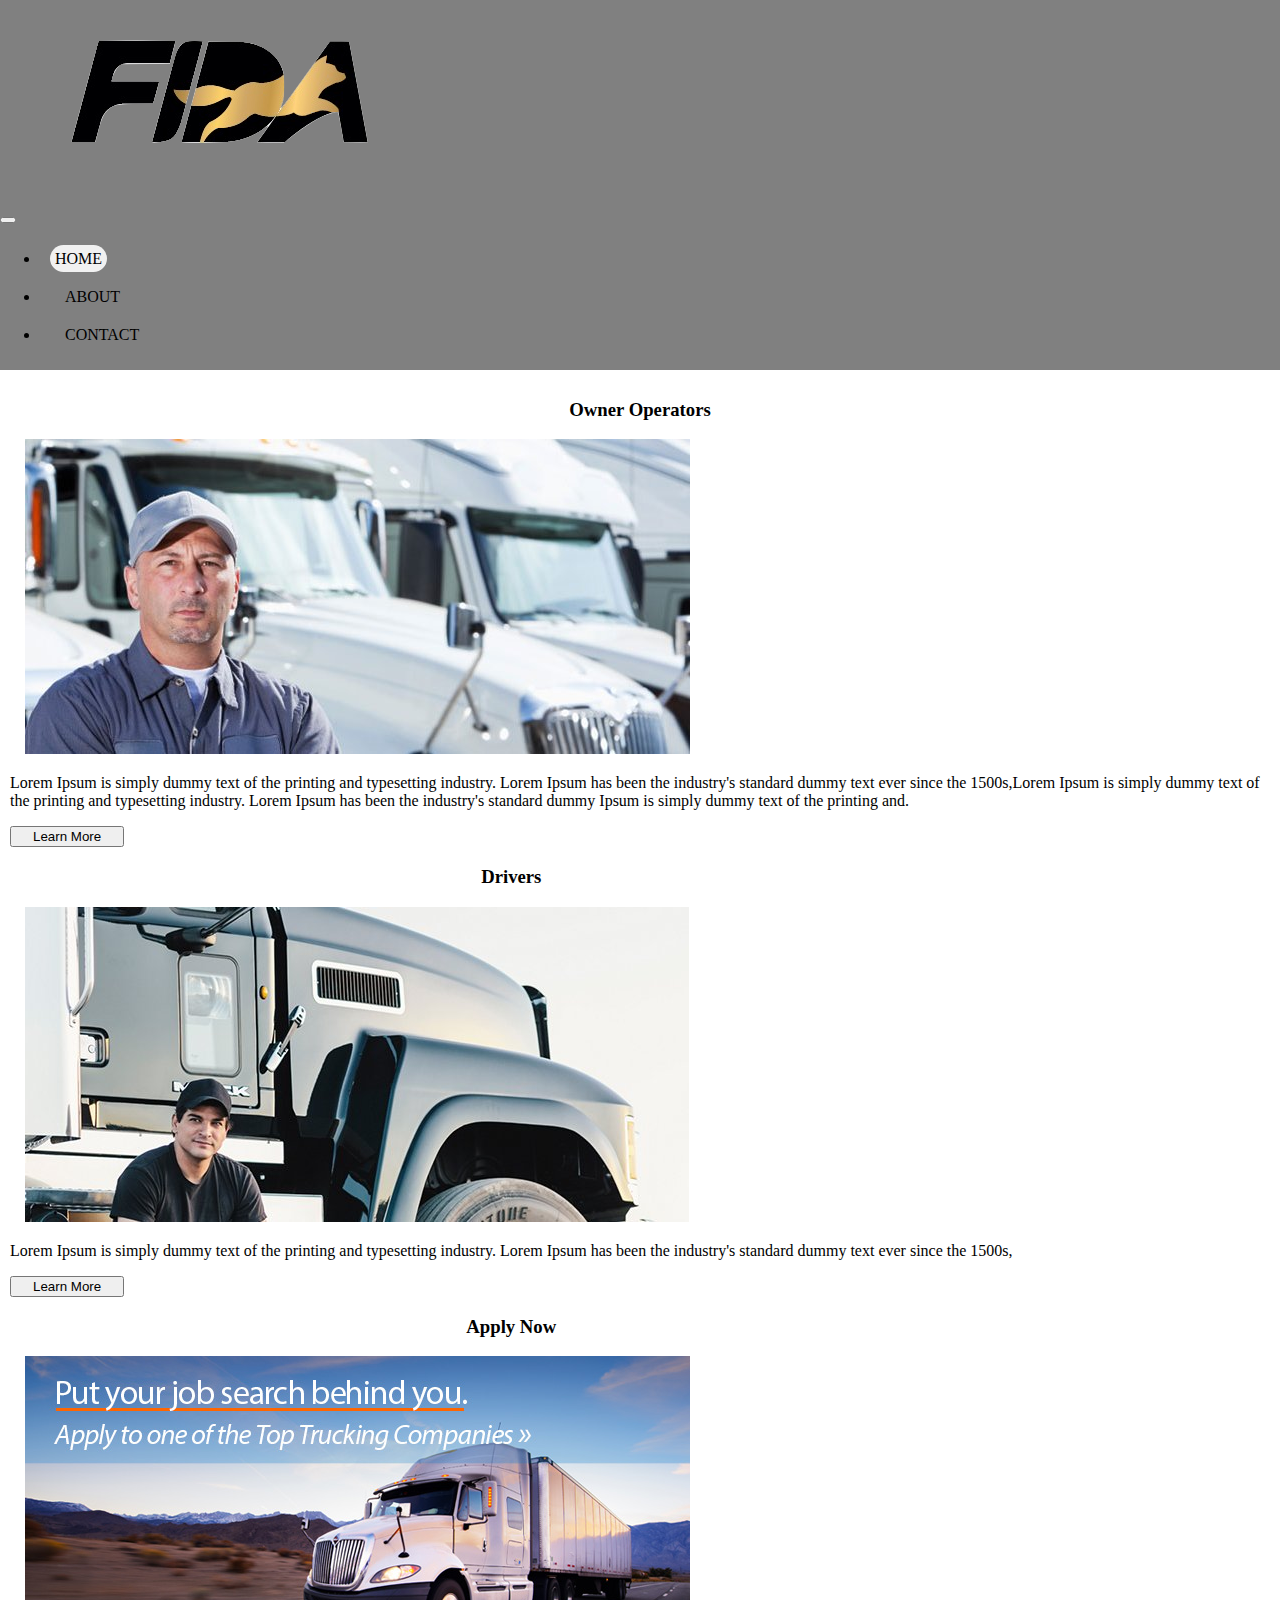
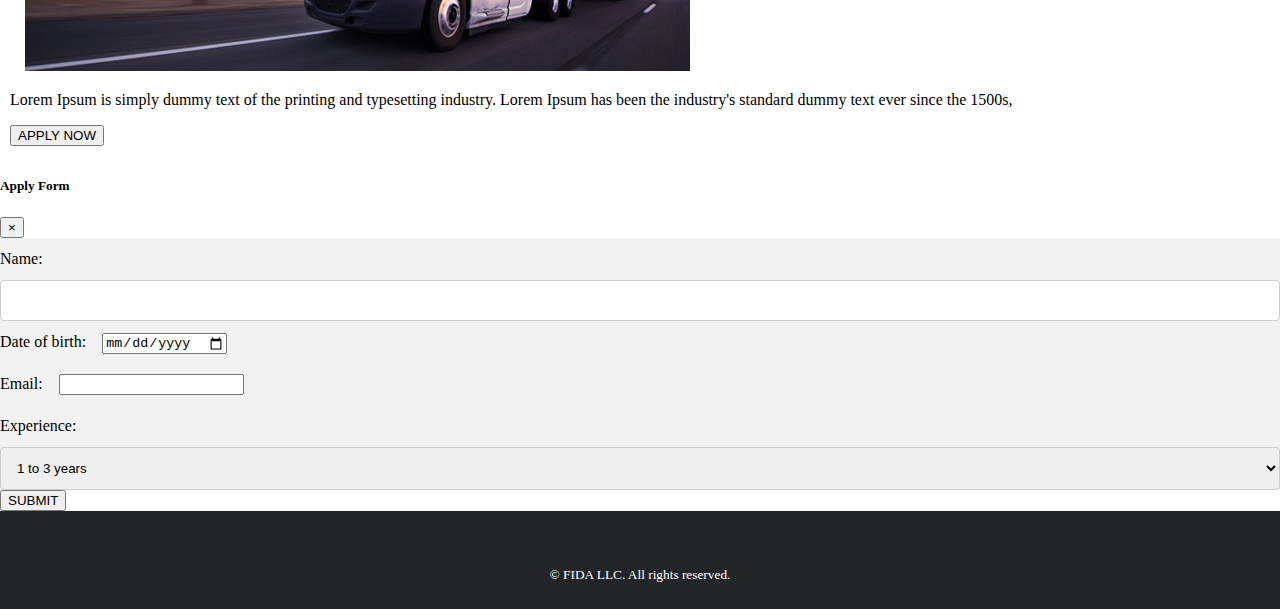
<file: index.html>
<!DOCTYPE html>
<html lang="en">
<head>
<title>FIDA LLC</title>
<meta name="viewport" content="width=device-width, initial-scale=1.0">
<link href="normalize.css">

<!--Bootstrap CSS-->
    <link rel="stylesheet" href="https://stackpath.bootstrapcdn.com/bootstrap/4.1.1/css/bootstrap.min.css" integrity="sha384-WskhaSGFgHYWDcbwN70/dfYBj47jz9qbsMId/iRN3ewGhXQFZCSftd1LZCfmhktB" crossorigin="anonymous">
    <link rel="stylesheet" type="text/css" media="screen" href="CSS/style.css">
    
    <link rel="stylesheet" href="https://use.fontawesome.com/releases/v5.0.13/css/all.css" 
    integrity="sha384-DNOHZ68U8hZfKXOrtjWvjxusGo9WQnrNx2sqG0tfsghAvtVlRW3tvkXWZh58N9jp" crossorigin="anonymous">

</head>
    <body>    
        <header class="header sticky-top" id="main-header">
            <nav class="navbar navbar-expand-lg navbar-light">
                <figure>
                    <a href="index.html"><img src="Images/logo.png" class="logo" alt="logo" style="max-width: 30%;height: auto;"></a>
                </figure>
                <button class="navbar-toggler" type="button" data-toggle="collapse" data-target="#navbarNav" aria-controls="navbarNav" aria-expanded="false" aria-label="Toggle navigation">
                    <span class="navbar-toggler-icon"></span>
                </button>
                <div class="collapse navbar-collapse" id="navbarNav">
                    <ul class="navbar-nav">  
                    <li class="nav-item">
                    <a class="nav-link active" href="index.html">Home</a>
                    </li>             
                    <li class="nav-item">
                        <a class="nav-link" href="AboutUs.html">About</a>
                    </li>
                    <!-- <li class="nav-item">
                        <a class="nav-link" href="#">Gallery</a>
                    </li>
                    <li class="nav-item">
                        <a class="nav-link" href="#">Partners</a>
                        </li> -->
                    <li class="nav-item">
                        <a class="nav-link" href="ContactUs.html">Contact</a>
                    </li>                   
                    </ul>
                </div>
            </nav> <!--/Navigation-->
        </header>
    <!--Bootsrap-->
        <div class="container-fluid">
            <div class="row">
                <div class="col-sm">
                    <h3 class="mb-4">Owner Operators</h3>
                    <a href=""><img class="mb-4 img-fluid rounded" src="Images/Truck-driver-standing-in-front-of-big-rigs1.jpg" alt="owner_operator"></a>
                    <p>Lorem Ipsum is simply dummy text of the printing and typesetting industry. 
                    Lorem Ipsum has been the industry's standard dummy text ever since the 1500s,Lorem Ipsum is simply dummy text of the printing and typesetting industry. 
                    Lorem Ipsum has been the industry's standard dummy  Ipsum is simply dummy text of the printing and. 
                    </p>
                    <button type="button" class="my-button"><a href="#">Learn More</a></button>
                </div>
                <div class="col-sm">
                    <h3 class="mb-4">Drivers</h3>
                    <a href=""><img class="mb-4 img-fluid rounded" src="Images/truck_driver.jpg" alt="truck_driver"></a>
                    <p>Lorem Ipsum is simply dummy text of the printing and typesetting industry. 
                    Lorem Ipsum has been the industry's standard dummy text ever since the 1500s,</p>
                    <button type="button" class="my-button"><a href="#">Learn More</a></button>
                </div>
                <div class="col-sm">
                    <h3 class="mb-4">Apply Now</h3>
                    <a href=""><img class="mb-4 img-fluid rounded" src="Images/apply.jpg" alt="apply"></a>
                    <p>Lorem Ipsum is simply dummy text of the printing and typesetting industry. 
                    Lorem Ipsum has been the industry's standard dummy text ever since the 1500s,</p>
                    <!-- Button trigger modal -->
                    <button type="button" class="btn btn-primary" data-toggle="modal" data-target="#exampleModal">APPLY NOW</button>
                </div>
            </div>
        </div>     
            <!--/Bootstrap-->
            <!-- Modal -->
            <div class="modal fade" id="exampleModal" tabindex="-1" role="dialog" aria-labelledby="exampleModalLabel" aria-hidden="true">
                <div class="modal-dialog" role="document">
                    <div class="modal-content">
                        <div class="modal-header">
                            <h5 class="modal-title" id="exampleModalLabel">Apply Form</h5>
                            <button type="button" class="close" data-dismiss="modal" aria-label="Close">
                            <span aria-hidden="true">&times;</span></button>
                        </div>
                    <!--Apply Form-->
                    <div class="modal-body">                     
                            <div class="form-group">
                                <label for="name">Name:</label>
                                <input type="text" class="form-control" id="name">
                            </div>
                            <div class="form-group">
                                <label for="dob">Date of birth:</label>
                                <input type="date" class="form-control" id="dob">
                            </div>
                            <div class="form-group">
                                <label for="email">Email:</label>
                                <input type="email" class="form-control" id="email">
                            </div>                        
                            <div class="form-group">
                                <label for="experience">Experience:</label>
                                <select class="custom-select form-control" id="experience">
                                <option value="1 to 3 years">1 to 3 years</option>
                                <option for="3 to 5 years">3 to 5 years</option>
                                <option for="more that 5 years">More than 5 years</option>
                                </select>
                            </div><!--/Apply Form-->
                    </div>
                    <div class="modal-footer">
                    <button type="button" id="submit" class="btn btn-primary" data-dismiss="modal">SUBMIT</button>
                    </div>
                <!-- </div>
                </div>
            </div> -->
                    </div>
                </div>
            </div>
    <footer>     
        <div class="follow_us">
            <a href="#"><i class="fab fa-instagram"></i></a>
            <a href="#"><i class="fab fa-facebook"></i></a>
            <a href="#"><i class="fab fa-linkedin"></i></a>
            <a href="#"><i class="fab fa-twitter-square"></i></a>           
        </div> 
            
        <div class="copyright"><p><small>&copy; FIDA LLC. All rights reserved.</small></p>
        </div>       
    </footer> 
    <!--Bootstrap-->
    <script src="JavaScript/jquery-3.3.1.js"></script>
    <script src="https://code.jquery.com/jquery-3.2.1.slim.min.js" integrity="sha384-KJ3o2DKtIkvYIK3UENzmM7KCkRr/rE9/Qpg6aAZGJwFDMVNA/GpGFF93hXpG5KkN" crossorigin="anonymous"></script>
    <script src="https://cdnjs.cloudflare.com/ajax/libs/popper.js/1.11.0/umd/popper.min.js" integrity="sha384-b/U6ypiBEHpOf/4+1nzFpr53nxSS+GLCkfwBdFNTxtclqqenISfwAzpKaMNFNmj4" crossorigin="anonymous"></script>
    <script src="https://maxcdn.bootstrapcdn.com/bootstrap/4.0.0-beta/js/bootstrap.min.js" integrity="sha384-h0AbiXch4ZDo7tp9hKZ4TsHbi047NrKGLO3SEJAg45jXxnGIfYzk4Si90RDIqNm1" crossorigin="anonymous"></script>  
    <script src="JavaScript/app.js" type="text/javascript" charset="utf-8"></script>
   </body>
</html>
</file>
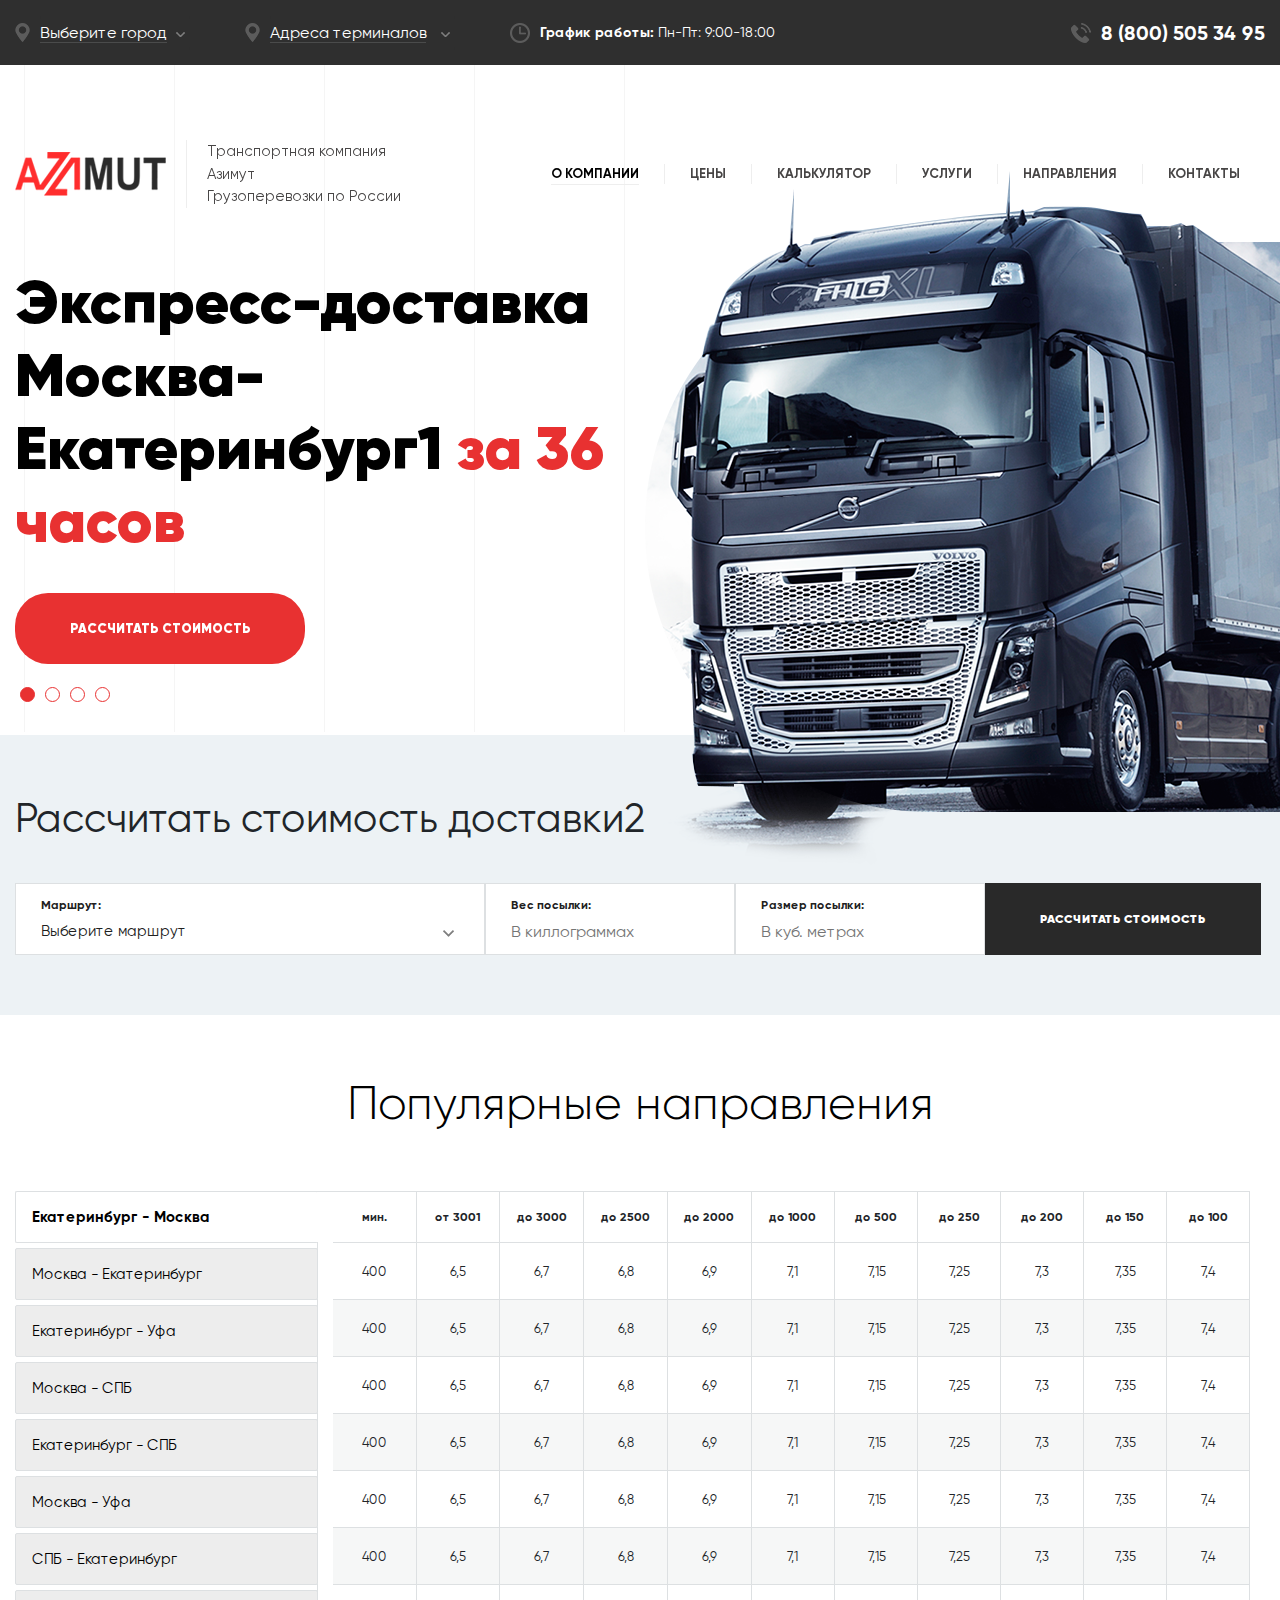
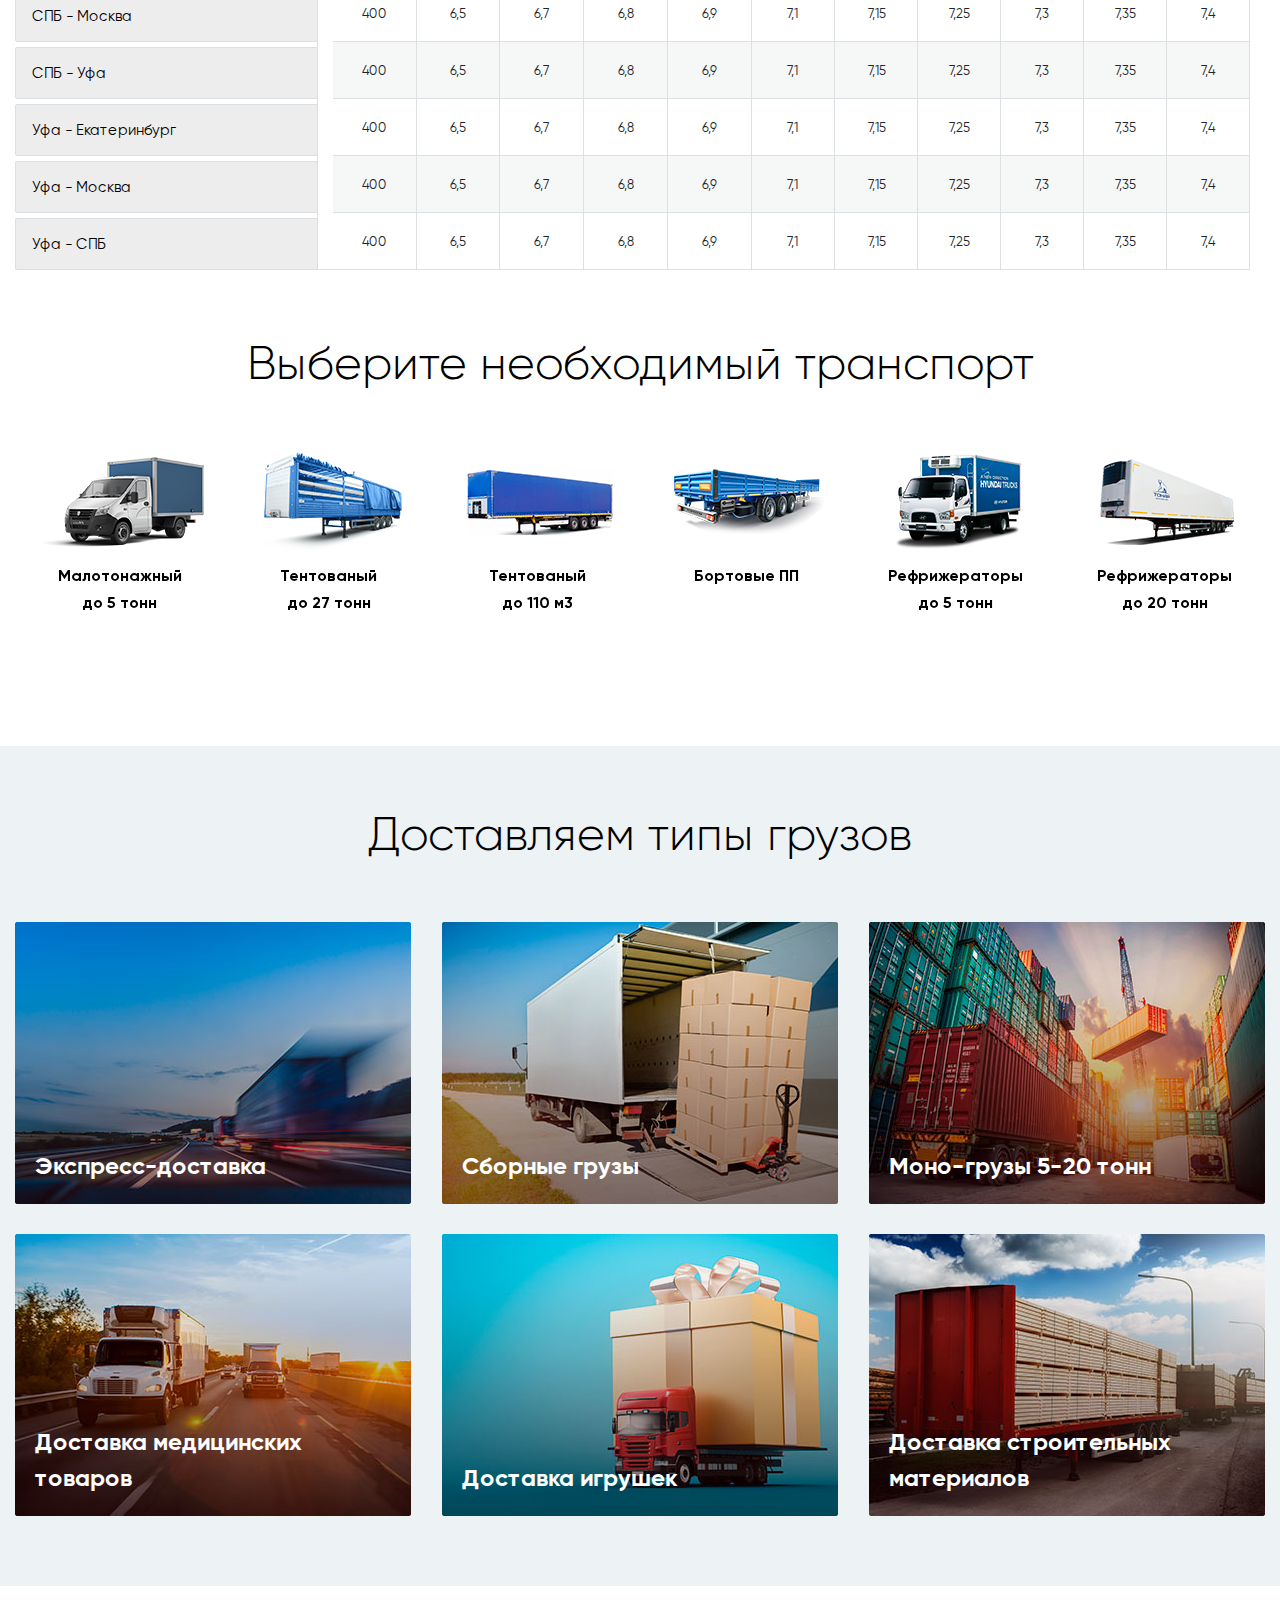
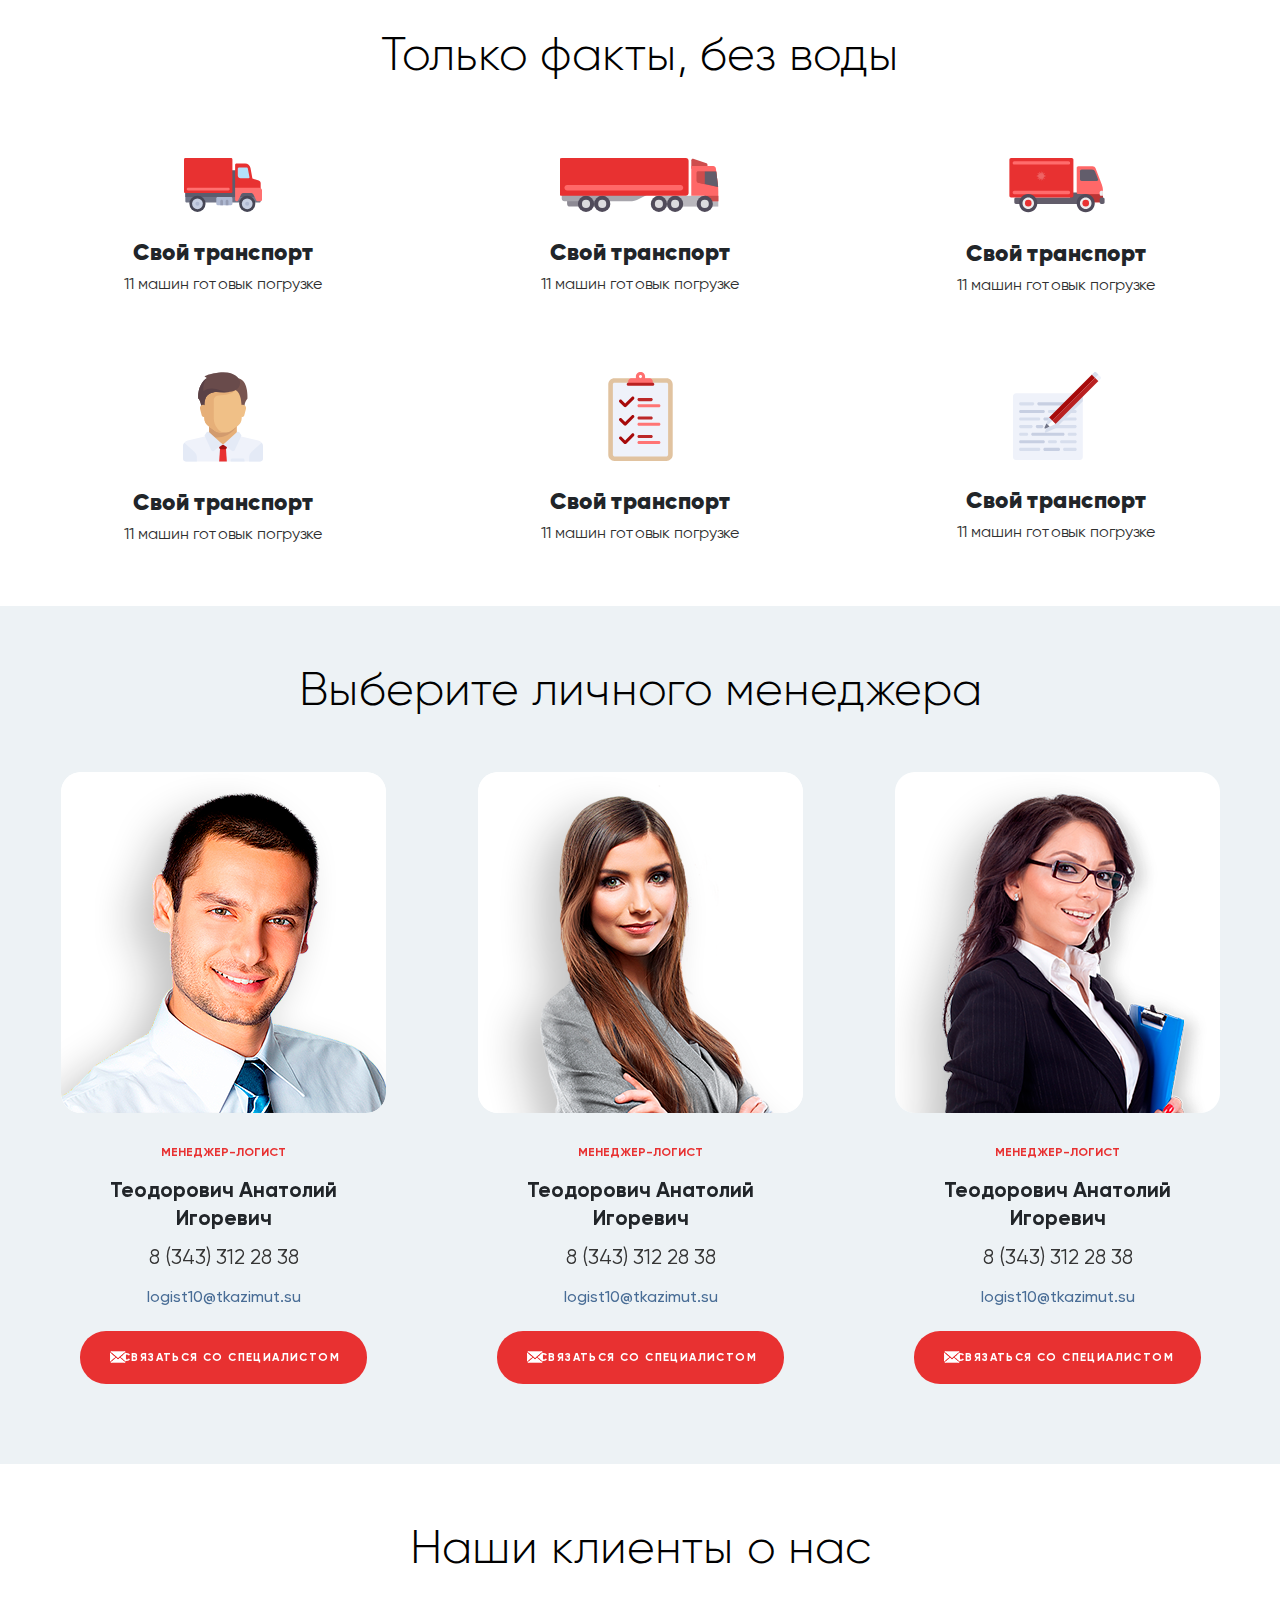
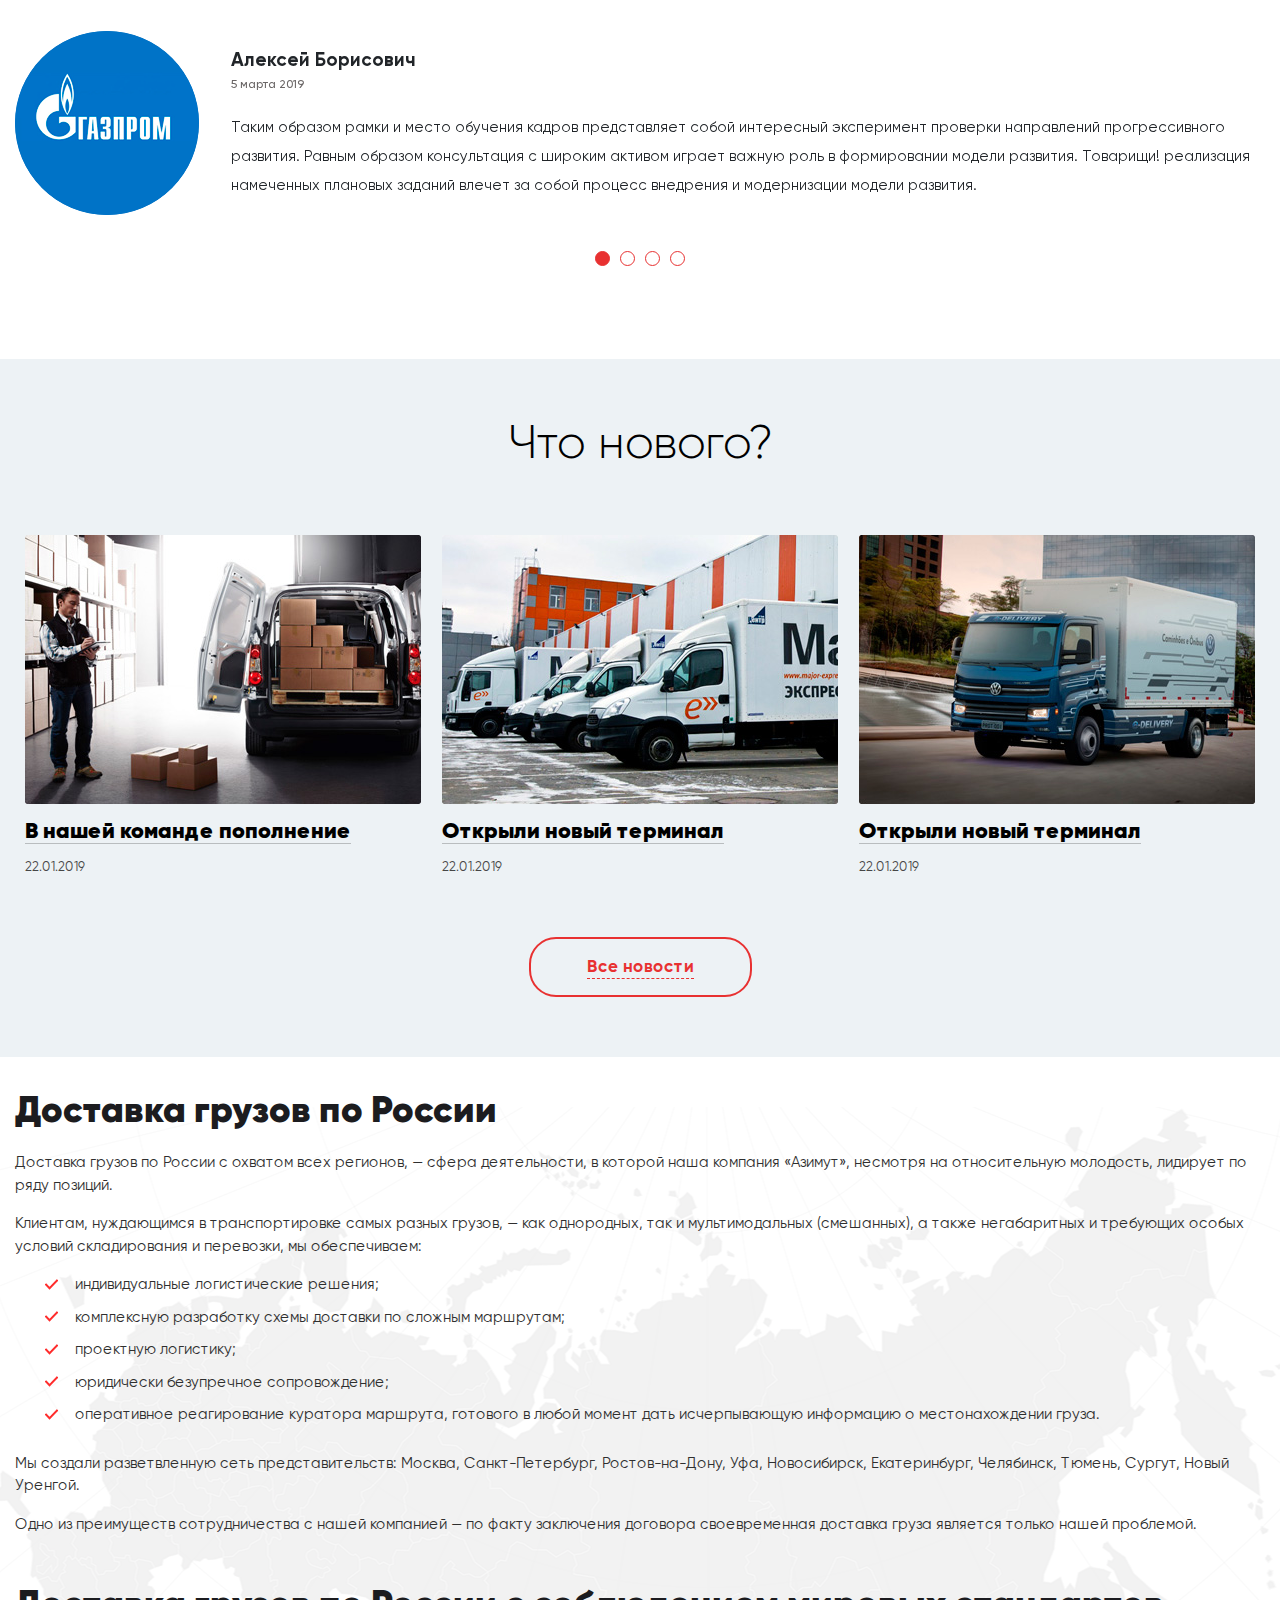
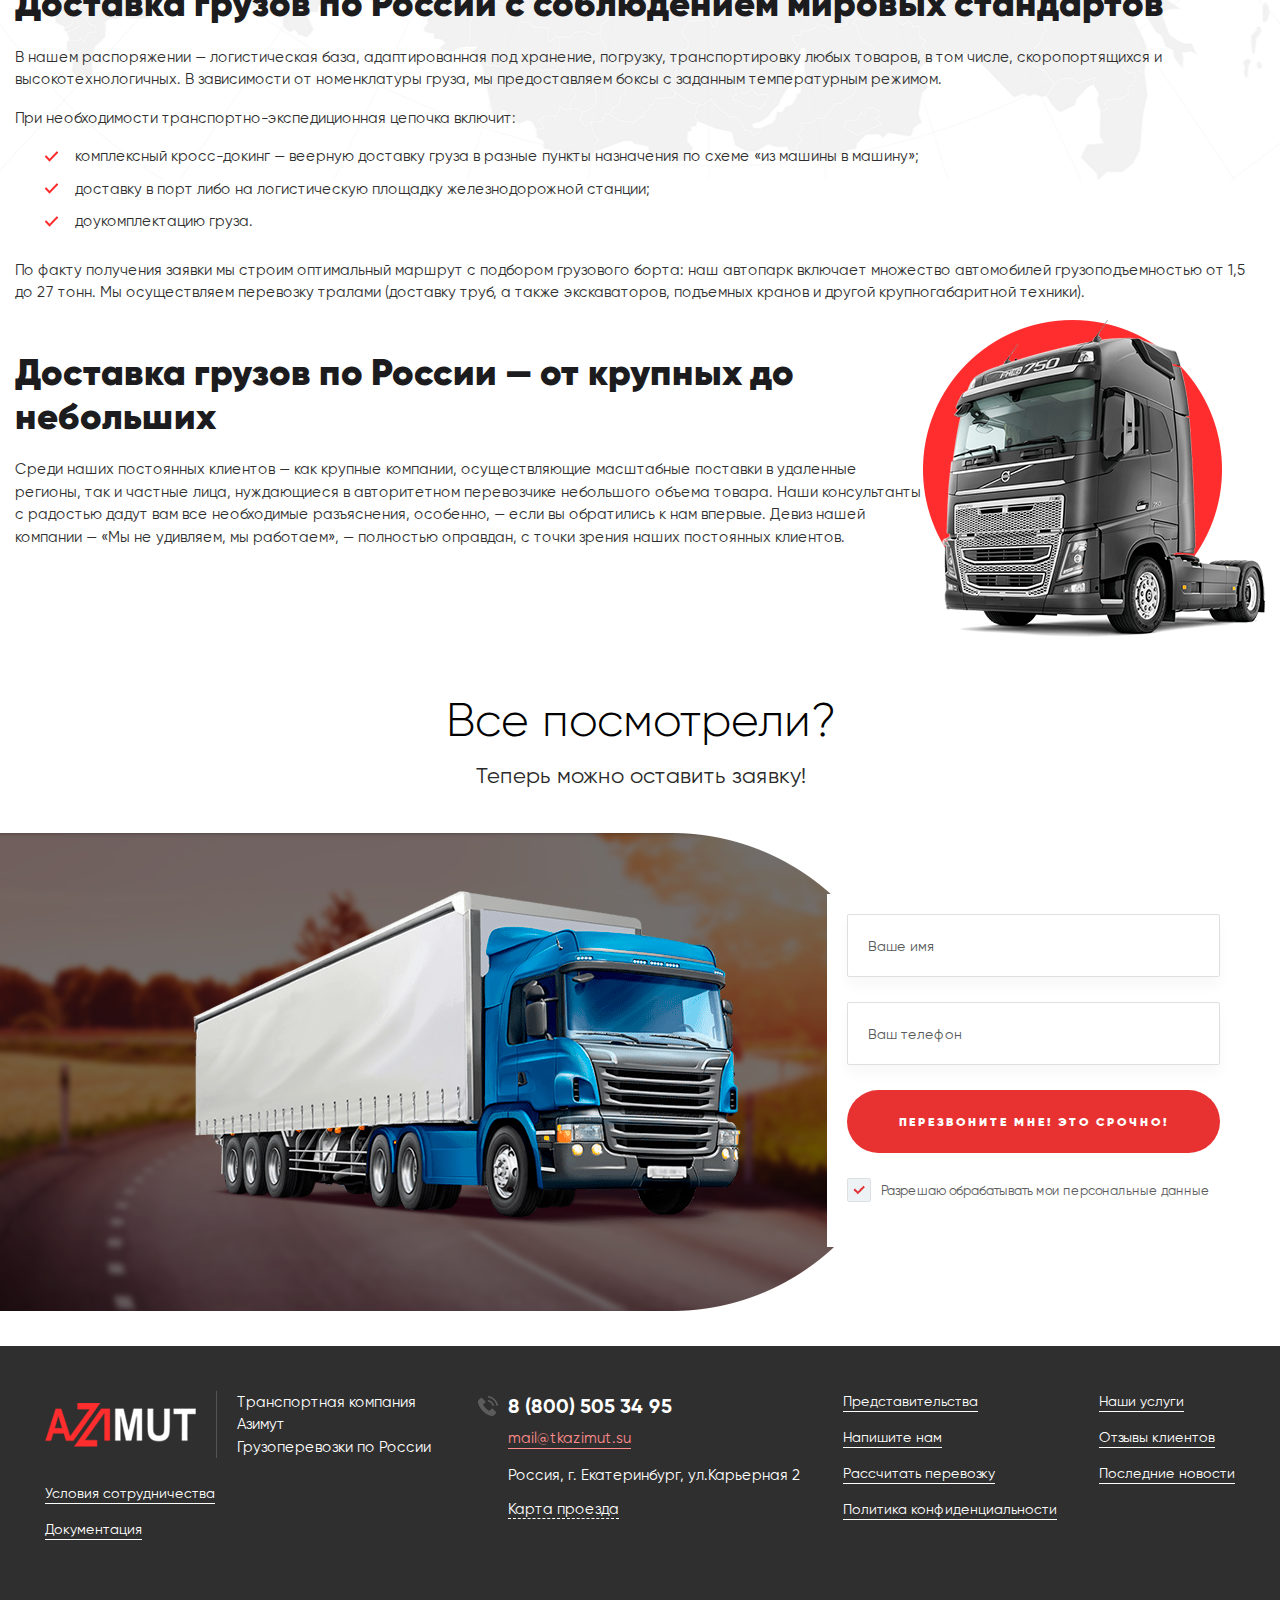
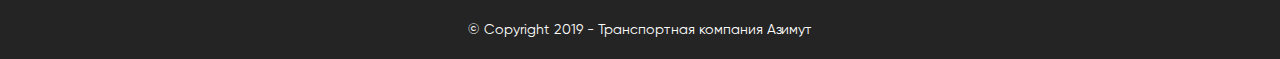
<file: Azimut/index.html>
<!DOCTYPE html>
<html lang="en" style="overflow-x: hidden;">

<head>
    <meta charset="utf-8">
    <meta name="viewport" content="width=device-width, initial-scale=1">
    <meta name="description" content="">
    <meta name="author" content="">
    <title>Azimut</title>
    <!-- Bootstrap core CSS -->
    <link href="vendor/bootstrap/css/bootstrap.min.css" rel="stylesheet">
    <link rel="stylesheet" href="css/jquery.fancybox.css">
    <link rel="stylesheet" href="fonts/stylesheet.css">
    <link rel="stylesheet" href="css/bootstrap-select.css">
    <link rel="stylesheet" type="text/css" href="css/slick-theme.css">
    <link rel="stylesheet" type="text/css" href="css/slick.css" />
    <link rel="stylesheet" href="css/jquery.mCustomScrollbar.css">
    <link rel="stylesheet" type="text/css" href="css/style.css">
</head>

<body>
    <div class="pre_header">
        <div class="container">
            <div class="row">
                <div class="pre_header-left">
                    <button class="navbar-toggler d-lg-none" type="button" data-toggle="collapse" data-target="#navbarNav" aria-controls="navbarNav" aria-expanded="false" aria-label="Toggle navigation">
            <span class="navbar-toggler-icon">
              <img src="images/mob_menu.png" alt="">
            </span>
          </button>
                    <div class="city d-none d-lg-block">
                        <select class="selectpicker white" title="Выберите город">
              <option data-content='Екатеринбург'>
                Екатеринбург</option>
              <option data-content='Екатеринбург'>
                Екатеринбург</option>
              <option data-content='Екатеринбург'>
                Екатеринбург</option>
              <option data-content='Екатеринбург'>
                Екатеринбург</option>
            </select>
                    </div>
                    <div class="terminals d-none d-lg-block">
                        <select class="selectpicker white" title="Адреса терминалов">
              <option data-content='Екатеринбург'>
                Екатеринбург</option>
              <option data-content='Екатеринбург'>
                Екатеринбург</option>
              <option data-content='Екатеринбург'>
                Екатеринбург</option>
              <option data-content='Екатеринбург'>
                Екатеринбург</option>
            </select>
                    </div>
                    <div class="work_time d-none d-lg-block">
                        <b>График работы: </b>
                        <span>Пн-Пт: 9:00-18:00</span>
                    </div>
                </div>
                <div class="phone ">
                    8 (800) 505 34 95
                </div>
            </div>
        </div>
    </div>
    <header>
        <div class="container">
            <div class="row">
                <nav class="navbar navbar-expand-lg navbar-light ">
                    <div class="logo">
                        <img src="images/logo.png" alt="">
                        <span>Транспортная компания Азимут <br> Грузоперевозки по России</span>
                    </div>
                    <div class="collapse navbar-collapse " id="navbarNav">
                        <div class="mob_nav-top d-flex d-lg-none">
                            <button type="button" class="close_nav" data-toggle="collapse" data-target="#navbarNav" aria-controls="navbarNav" aria-expanded="false" aria-label="Toggle navigation">
                <span aria-hidden="true">
                  <img src="images/nav-close.png" alt="">
                </span>
              </button>
                            <div class="city ">
                                <select class="selectpicker white" title="Выберите город">
                  <option data-content='Екатеринбург'>
                    Екатеринбург</option>
                  <option data-content='Екатеринбург'>
                    Екатеринбург</option>
                  <option data-content='Екатеринбург'>
                    Екатеринбург</option>
                  <option data-content='Екатеринбург'>
                    Екатеринбург</option>
                </select>
                            </div>
                        </div>
                        <ul class="navbar-nav ml-auto">
                            <li class="nav-item active">
                                <a href="#" class="nav-link">О КОМПАНИИ</a>
                            </li>
                            <li class="nav-item">
                                <a class="nav-link" href="#">ЦЕНЫ</a>
                            </li>
                            <li class="nav-item">
                                <a class="nav-link" href="#"> КАЛЬКУЛЯТОР</a>
                            </li>
                            <li class="nav-item">
                                <a class="nav-link" href="#">УСЛУГИ</a>
                            </li>
                            <li class="nav-item">
                                <a class="nav-link" href="#">НАПРАВЛЕНИЯ</a>
                            </li>
                            <li class="nav-item">
                                <a class="nav-link" href="#">КОНТАКТЫ</a>
                            </li>
                        </ul>
                        <div class="terminals d-block d-lg-none">
                            <select class="selectpicker white" title="Адреса терминалов">
                <option data-content='Екатеринбург'>
                  Екатеринбург</option>
                <option data-content='Екатеринбург'>
                  Екатеринбург</option>
                <option data-content='Екатеринбург'>
                  Екатеринбург</option>
                <option data-content='Екатеринбург'>
                  Екатеринбург</option>
              </select>
                        </div>
                        <div class="work_time d-block d-lg-none">
                            <b>График работы: </b> <br>
                            <span>Пн-Пт: 9:00-18:00</span>
                        </div>
                    </div>
                </nav>
            </div>
        </div>
    </header>
    <div class="main_slider">
        <div class="main_slider-item">
            <div class="container">
                <div class="row">
                    <img src="images/slide_image.png" alt="">
                    <div class="slide_content">
                        <h1>
                            Экспресс-доставка Москва-Екатеринбург1 <span class="red">за 36 часов</span>
                        </h1>
                        <a href="#calc_wrap" class="btn main-slider-btn">РАССЧИТАТЬ СТОИМОСТЬ</a>
                    </div>
                </div>
            </div>
        </div>
        <div class="main_slider-item">
            <div class="container">
                <div class="row">
                    <img src="images/slide_image2.png" alt="">
                    <div class="slide_content">
                        <h1>
                            Самый большой полуприцеп2 <br> <span class="red">на 27 тонн</span>
                        </h1>
                        <a href="#calc_wrap" class="btn main-slider-btn">РАССЧИТАТЬ СТОИМОСТЬ</a>
                    </div>
                </div>
            </div>
        </div>
        <div class="main_slider-item">
            <div class="container">
                <div class="row">
                    <img src="images/slide_image3.png" alt="">
                    <div class="slide_content">
                        <h1>
                            Лучший тариф страховки Вашего груза3
                        </h1>
                        <a href="#calc_wrap" class="btn main-slider-btn">РАССЧИТАТЬ СТОИМОСТЬ</a>
                    </div>
                </div>
            </div>
        </div>
        <div class="main_slider-item">
            <div class="container">
                <div class="row">
                    <img src="images/slide_image4.png" alt="">
                    <div class="slide_content">
                        <h1>
                            Бесплатная доставка по городу4
                        </h1>
                        <a href="#calc_wrap" class="btn main-slider-btn">РАССЧИТАТЬ СТОИМОСТЬ</a>
                    </div>
                </div>
            </div>
        </div>
    </div>
    <div class="main_calc">
        <div class="container">
            <div class="row">
                <form class="main_calc-inner">
                    <h2>Рассчитать стоимость доставки2</h2>
                    <div class="main_calc-wrap" id="calc_wrap">
                        <div class="main_calc-item">
                            <div class="main_calc-item-title">
                                Маршрут:
                            </div>
                            <select class="selectpicker white" title="Выберите маршрут">
                <option data-content='Екатеринбург - Москва'>
                  Екатеринбург - Москва</option>
                <option data-content='Екатеринбург - Москва'>
                  Екатеринбург - Москва</option>
                <option data-content='Екатеринбург - Москва'>
                  Екатеринбург - Москва</option>
                <option data-content='Екатеринбург - Москва'>
                  Екатеринбург - Москва</option>
              </select>
                        </div>
                        <div class="main_calc-item">
                            <div class="main_calc-item-title">
                                Вес посылки:
                            </div>
                            <input type="text" placeholder="В киллограммах">
                        </div>
                        <div class="main_calc-item">
                            <div class="main_calc-item-title">
                                Размер посылки:
                            </div>
                            <input type="text" placeholder="В куб. метрах">
                        </div>
                        <button class="calc_this" id="calc_toggle">РАССЧИТАТЬ СТОИМОСТЬ</button>
                    </div>
                    <div class="hidden_calc">
                        <div class="checkbox_wrap">
                            <div class="checkbox_items">
                                <div>
                                    <input class="styled-checkbox" id="styled-checkbox-1" type="checkbox" value="value1">
                                    <label for="styled-checkbox-1">Забрать у отправителя </label>
                                </div>
                                <div>
                                    <input class="styled-checkbox" id="styled-checkbox-3" type="checkbox" value="value1">
                                    <label for="styled-checkbox-3">Доставить до получателя</label>
                                </div>

                            </div>
                            <div class="checkbox_items">
                                <div>
                                    <input class="styled-checkbox" id="styled-checkbox-2" type="checkbox" value="value21">
                                    <label for="styled-checkbox-2">Страховка</label>
                                </div>
                                <div>
                                    <input class="styled-checkbox" id="styled-checkbox-4" type="checkbox" value="value21">
                                    <label for="styled-checkbox-4">Обрешетка</label>
                                </div>
                            </div>
                        </div>
                        <div class="hidden_calc-price">
                            <p>Стоимость доставки:</p>
                            <p class="calc_price">25 000 <span>руб.</span></p>
                        </div>
                        <!-- <input type="submit" class="calc-btn" value="Заказать доставку"> -->
                        <a href="#modal_calc" data-fancybox="" class="calc-btn"> Заказать доставку </a>
                    </div>
                </form>
            </div>
        </div>
    </div>
    <div class="popular_tabs">
        <div class="container">
            <div class="row">
                <h2>Популярные направления</h2>
                <div class="popular_tabs_wrap">
                    <!-- Nav tabs -->
                    <ul class="nav nav-tabs">
                        <li class="nav-item">
                            <a class="nav-link active" data-toggle="tab" href="#menu1">Екатеринбург - Москва</a>
                        </li>
                        <li class="nav-item">
                            <a class="nav-link" data-toggle="tab" href="#menu2">Москва - Екатеринбург</a>
                        </li>
                        <li class="nav-item">
                            <a class="nav-link" data-toggle="tab" href="#menu3">Екатеринбург - Уфа</a>
                        </li>
                        <li class="nav-item">
                            <a class="nav-link" data-toggle="tab" href="#menu4">Москва - СПБ</a>
                        </li>
                        <li class="nav-item">
                            <a class="nav-link" data-toggle="tab" href="#menu5">Екатеринбург - СПБ</a>
                        </li>
                        <li class="nav-item">
                            <a class="nav-link" data-toggle="tab" href="#menu6">Москва - Уфа</a>
                        </li>
                        <li class="nav-item d-none d-md-block">
                            <a class="nav-link" data-toggle="tab" href="#menu7">СПБ - Екатеринбург</a>
                        </li>
                        <li class="nav-item d-none d-md-block">
                            <a class="nav-link" data-toggle="tab" href="#menu8">СПБ - Москва</a>
                        </li>
                        <li class="nav-item d-none d-md-block">
                            <a class="nav-link" data-toggle="tab" href="#menu9">СПБ - Уфа</a>
                        </li>
                        <li class="nav-item d-none d-md-block">
                            <a class="nav-link" data-toggle="tab" href="#menu10">Уфа - Екатеринбург</a>
                        </li>
                        <li class="nav-item d-none d-md-block">
                            <a class="nav-link" data-toggle="tab" href="#menu11">Уфа - Москва</a>
                        </li>
                        <li class="nav-item d-none d-md-block">
                            <a class="nav-link" data-toggle="tab" href="#menu12">Уфа - СПБ</a>
                        </li>
                    </ul>
                    <div class="wrapper1 d-block d-md-none">
                        <div class="div1">
                        </div>
                    </div>
                    <!-- Tab panes -->
                    <div class="tab-content wrapper2">
                        <div class="tab-pane div2 container active" id="menu1">
                            <table>
                                <tr>
                                    <th>мин.</th>
                                    <th>от 3001</th>
                                    <th>до 3000</th>
                                    <th>до 2500</th>
                                    <th>до 2000</th>
                                    <th>до 1000</th>
                                    <th>до 500</th>
                                    <th>до 250</th>
                                    <th>до 200</th>
                                    <th>до 150</th>
                                    <th>до 100</th>
                                </tr>
                                <tr>
                                    <td>400</td>
                                    <td>6,5</td>
                                    <td>6,7</td>
                                    <td>6,8</td>
                                    <td>6,9</td>
                                    <td>7,1</td>
                                    <td>7,15</td>
                                    <td>7,25</td>
                                    <td>7,3</td>
                                    <td>7,35</td>
                                    <td>7,4</td>
                                </tr>
                                <tr>
                                    <td>400</td>
                                    <td>6,5</td>
                                    <td>6,7</td>
                                    <td>6,8</td>
                                    <td>6,9</td>
                                    <td>7,1</td>
                                    <td>7,15</td>
                                    <td>7,25</td>
                                    <td>7,3</td>
                                    <td>7,35</td>
                                    <td>7,4</td>
                                </tr>
                                <tr>
                                    <td>400</td>
                                    <td>6,5</td>
                                    <td>6,7</td>
                                    <td>6,8</td>
                                    <td>6,9</td>
                                    <td>7,1</td>
                                    <td>7,15</td>
                                    <td>7,25</td>
                                    <td>7,3</td>
                                    <td>7,35</td>
                                    <td>7,4</td>
                                </tr>
                                <tr>
                                    <td>400</td>
                                    <td>6,5</td>
                                    <td>6,7</td>
                                    <td>6,8</td>
                                    <td>6,9</td>
                                    <td>7,1</td>
                                    <td>7,15</td>
                                    <td>7,25</td>
                                    <td>7,3</td>
                                    <td>7,35</td>
                                    <td>7,4</td>
                                </tr>
                                <tr>
                                    <td>400</td>
                                    <td>6,5</td>
                                    <td>6,7</td>
                                    <td>6,8</td>
                                    <td>6,9</td>
                                    <td>7,1</td>
                                    <td>7,15</td>
                                    <td>7,25</td>
                                    <td>7,3</td>
                                    <td>7,35</td>
                                    <td>7,4</td>
                                </tr>
                                <tr>
                                    <td>400</td>
                                    <td>6,5</td>
                                    <td>6,7</td>
                                    <td>6,8</td>
                                    <td>6,9</td>
                                    <td>7,1</td>
                                    <td>7,15</td>
                                    <td>7,25</td>
                                    <td>7,3</td>
                                    <td>7,35</td>
                                    <td>7,4</td>
                                </tr>
                                <tr>
                                    <td>400</td>
                                    <td>6,5</td>
                                    <td>6,7</td>
                                    <td>6,8</td>
                                    <td>6,9</td>
                                    <td>7,1</td>
                                    <td>7,15</td>
                                    <td>7,25</td>
                                    <td>7,3</td>
                                    <td>7,35</td>
                                    <td>7,4</td>
                                </tr>
                                <tr>
                                    <td>400</td>
                                    <td>6,5</td>
                                    <td>6,7</td>
                                    <td>6,8</td>
                                    <td>6,9</td>
                                    <td>7,1</td>
                                    <td>7,15</td>
                                    <td>7,25</td>
                                    <td>7,3</td>
                                    <td>7,35</td>
                                    <td>7,4</td>
                                </tr>
                                <tr>
                                    <td>400</td>
                                    <td>6,5</td>
                                    <td>6,7</td>
                                    <td>6,8</td>
                                    <td>6,9</td>
                                    <td>7,1</td>
                                    <td>7,15</td>
                                    <td>7,25</td>
                                    <td>7,3</td>
                                    <td>7,35</td>
                                    <td>7,4</td>
                                </tr>
                                <tr>
                                    <td>400</td>
                                    <td>6,5</td>
                                    <td>6,7</td>
                                    <td>6,8</td>
                                    <td>6,9</td>
                                    <td>7,1</td>
                                    <td>7,15</td>
                                    <td>7,25</td>
                                    <td>7,3</td>
                                    <td>7,35</td>
                                    <td>7,4</td>
                                </tr>
                                <tr>
                                    <td>400</td>
                                    <td>6,5</td>
                                    <td>6,7</td>
                                    <td>6,8</td>
                                    <td>6,9</td>
                                    <td>7,1</td>
                                    <td>7,15</td>
                                    <td>7,25</td>
                                    <td>7,3</td>
                                    <td>7,35</td>
                                    <td>7,4</td>
                                </tr>
                            </table>
                        </div>
                        <div class="tab-pane container fade" id="menu2">
                            <table>
                                <tr>
                                    <th>мин.</th>
                                    <th>от 3001</th>
                                    <th>до 3000</th>
                                    <th>до 2500</th>
                                    <th>до 2000</th>
                                    <th>до 1000</th>
                                    <th>до 500</th>
                                    <th>до 250</th>
                                    <th>до 200</th>
                                    <th>до 150</th>
                                    <th>до 100</th>
                                </tr>
                                <tr>
                                    <td>400</td>
                                    <td>6,5</td>
                                    <td>6,7</td>
                                    <td>6,8</td>
                                    <td>6,9</td>
                                    <td>7,1</td>
                                    <td>7,15</td>
                                    <td>7,25</td>
                                    <td>7,3</td>
                                    <td>7,35</td>
                                    <td>7,4</td>
                                </tr>
                                <tr>
                                    <td>400</td>
                                    <td>6,5</td>
                                    <td>6,7</td>
                                    <td>6,8</td>
                                    <td>6,9</td>
                                    <td>7,1</td>
                                    <td>7,15</td>
                                    <td>7,25</td>
                                    <td>7,3</td>
                                    <td>7,35</td>
                                    <td>7,4</td>
                                </tr>
                                <tr>
                                    <td>400</td>
                                    <td>6,5</td>
                                    <td>6,7</td>
                                    <td>6,8</td>
                                    <td>6,9</td>
                                    <td>7,1</td>
                                    <td>7,15</td>
                                    <td>7,25</td>
                                    <td>7,3</td>
                                    <td>7,35</td>
                                    <td>7,4</td>
                                </tr>
                                <tr>
                                    <td>400</td>
                                    <td>6,5</td>
                                    <td>6,7</td>
                                    <td>6,8</td>
                                    <td>6,9</td>
                                    <td>7,1</td>
                                    <td>7,15</td>
                                    <td>7,25</td>
                                    <td>7,3</td>
                                    <td>7,35</td>
                                    <td>7,4</td>
                                </tr>
                                <tr>
                                    <td>400</td>
                                    <td>6,5</td>
                                    <td>6,7</td>
                                    <td>6,8</td>
                                    <td>6,9</td>
                                    <td>7,1</td>
                                    <td>7,15</td>
                                    <td>7,25</td>
                                    <td>7,3</td>
                                    <td>7,35</td>
                                    <td>7,4</td>
                                </tr>
                                <tr>
                                    <td>400</td>
                                    <td>6,5</td>
                                    <td>6,7</td>
                                    <td>6,8</td>
                                    <td>6,9</td>
                                    <td>7,1</td>
                                    <td>7,15</td>
                                    <td>7,25</td>
                                    <td>7,3</td>
                                    <td>7,35</td>
                                    <td>7,4</td>
                                </tr>
                                <tr>
                                    <td>400</td>
                                    <td>6,5</td>
                                    <td>6,7</td>
                                    <td>6,8</td>
                                    <td>6,9</td>
                                    <td>7,1</td>
                                    <td>7,15</td>
                                    <td>7,25</td>
                                    <td>7,3</td>
                                    <td>7,35</td>
                                    <td>7,4</td>
                                </tr>
                                <tr>
                                    <td>400</td>
                                    <td>6,5</td>
                                    <td>6,7</td>
                                    <td>6,8</td>
                                    <td>6,9</td>
                                    <td>7,1</td>
                                    <td>7,15</td>
                                    <td>7,25</td>
                                    <td>7,3</td>
                                    <td>7,35</td>
                                    <td>7,4</td>
                                </tr>
                                <tr>
                                    <td>400</td>
                                    <td>6,5</td>
                                    <td>6,7</td>
                                    <td>6,8</td>
                                    <td>6,9</td>
                                    <td>7,1</td>
                                    <td>7,15</td>
                                    <td>7,25</td>
                                    <td>7,3</td>
                                    <td>7,35</td>
                                    <td>7,4</td>
                                </tr>
                                <tr>
                                    <td>400</td>
                                    <td>6,5</td>
                                    <td>6,7</td>
                                    <td>6,8</td>
                                    <td>6,9</td>
                                    <td>7,1</td>
                                    <td>7,15</td>
                                    <td>7,25</td>
                                    <td>7,3</td>
                                    <td>7,35</td>
                                    <td>7,4</td>
                                </tr>
                                <tr>
                                    <td>400</td>
                                    <td>6,5</td>
                                    <td>6,7</td>
                                    <td>6,8</td>
                                    <td>6,9</td>
                                    <td>7,1</td>
                                    <td>7,15</td>
                                    <td>7,25</td>
                                    <td>7,3</td>
                                    <td>7,35</td>
                                    <td>7,4</td>
                                </tr>
                            </table>
                        </div>
                        <div class="tab-pane container fade" id="menu3">
                            <table>
                                <tr>
                                    <th>мин.</th>
                                    <th>от 3001</th>
                                    <th>до 3000</th>
                                    <th>до 2500</th>
                                    <th>до 2000</th>
                                    <th>до 1000</th>
                                    <th>до 500</th>
                                    <th>до 250</th>
                                    <th>до 200</th>
                                    <th>до 150</th>
                                    <th>до 100</th>
                                </tr>
                                <tr>
                                    <td>400</td>
                                    <td>6,5</td>
                                    <td>6,7</td>
                                    <td>6,8</td>
                                    <td>6,9</td>
                                    <td>7,1</td>
                                    <td>7,15</td>
                                    <td>7,25</td>
                                    <td>7,3</td>
                                    <td>7,35</td>
                                    <td>7,4</td>
                                </tr>
                                <tr>
                                    <td>400</td>
                                    <td>6,5</td>
                                    <td>6,7</td>
                                    <td>6,8</td>
                                    <td>6,9</td>
                                    <td>7,1</td>
                                    <td>7,15</td>
                                    <td>7,25</td>
                                    <td>7,3</td>
                                    <td>7,35</td>
                                    <td>7,4</td>
                                </tr>
                                <tr>
                                    <td>400</td>
                                    <td>6,5</td>
                                    <td>6,7</td>
                                    <td>6,8</td>
                                    <td>6,9</td>
                                    <td>7,1</td>
                                    <td>7,15</td>
                                    <td>7,25</td>
                                    <td>7,3</td>
                                    <td>7,35</td>
                                    <td>7,4</td>
                                </tr>
                                <tr>
                                    <td>400</td>
                                    <td>6,5</td>
                                    <td>6,7</td>
                                    <td>6,8</td>
                                    <td>6,9</td>
                                    <td>7,1</td>
                                    <td>7,15</td>
                                    <td>7,25</td>
                                    <td>7,3</td>
                                    <td>7,35</td>
                                    <td>7,4</td>
                                </tr>
                                <tr>
                                    <td>400</td>
                                    <td>6,5</td>
                                    <td>6,7</td>
                                    <td>6,8</td>
                                    <td>6,9</td>
                                    <td>7,1</td>
                                    <td>7,15</td>
                                    <td>7,25</td>
                                    <td>7,3</td>
                                    <td>7,35</td>
                                    <td>7,4</td>
                                </tr>
                                <tr>
                                    <td>400</td>
                                    <td>6,5</td>
                                    <td>6,7</td>
                                    <td>6,8</td>
                                    <td>6,9</td>
                                    <td>7,1</td>
                                    <td>7,15</td>
                                    <td>7,25</td>
                                    <td>7,3</td>
                                    <td>7,35</td>
                                    <td>7,4</td>
                                </tr>
                                <tr>
                                    <td>400</td>
                                    <td>6,5</td>
                                    <td>6,7</td>
                                    <td>6,8</td>
                                    <td>6,9</td>
                                    <td>7,1</td>
                                    <td>7,15</td>
                                    <td>7,25</td>
                                    <td>7,3</td>
                                    <td>7,35</td>
                                    <td>7,4</td>
                                </tr>
                                <tr>
                                    <td>400</td>
                                    <td>6,5</td>
                                    <td>6,7</td>
                                    <td>6,8</td>
                                    <td>6,9</td>
                                    <td>7,1</td>
                                    <td>7,15</td>
                                    <td>7,25</td>
                                    <td>7,3</td>
                                    <td>7,35</td>
                                    <td>7,4</td>
                                </tr>
                                <tr>
                                    <td>400</td>
                                    <td>6,5</td>
                                    <td>6,7</td>
                                    <td>6,8</td>
                                    <td>6,9</td>
                                    <td>7,1</td>
                                    <td>7,15</td>
                                    <td>7,25</td>
                                    <td>7,3</td>
                                    <td>7,35</td>
                                    <td>7,4</td>
                                </tr>
                                <tr>
                                    <td>400</td>
                                    <td>6,5</td>
                                    <td>6,7</td>
                                    <td>6,8</td>
                                    <td>6,9</td>
                                    <td>7,1</td>
                                    <td>7,15</td>
                                    <td>7,25</td>
                                    <td>7,3</td>
                                    <td>7,35</td>
                                    <td>7,4</td>
                                </tr>
                                <tr>
                                    <td>400</td>
                                    <td>6,5</td>
                                    <td>6,7</td>
                                    <td>6,8</td>
                                    <td>6,9</td>
                                    <td>7,1</td>
                                    <td>7,15</td>
                                    <td>7,25</td>
                                    <td>7,3</td>
                                    <td>7,35</td>
                                    <td>7,4</td>
                                </tr>
                            </table>
                        </div>
                        <div class="tab-pane container " id="menu4">
                            <table>
                                <tr>
                                    <th>мин.</th>
                                    <th>от 3001</th>
                                    <th>до 3000</th>
                                    <th>до 2500</th>
                                    <th>до 2000</th>
                                    <th>до 1000</th>
                                    <th>до 500</th>
                                    <th>до 250</th>
                                    <th>до 200</th>
                                    <th>до 150</th>
                                    <th>до 100</th>
                                </tr>
                                <tr>
                                    <td>400</td>
                                    <td>6,5</td>
                                    <td>6,7</td>
                                    <td>6,8</td>
                                    <td>6,9</td>
                                    <td>7,1</td>
                                    <td>7,15</td>
                                    <td>7,25</td>
                                    <td>7,3</td>
                                    <td>7,35</td>
                                    <td>7,4</td>
                                </tr>
                                <tr>
                                    <td>400</td>
                                    <td>6,5</td>
                                    <td>6,7</td>
                                    <td>6,8</td>
                                    <td>6,9</td>
                                    <td>7,1</td>
                                    <td>7,15</td>
                                    <td>7,25</td>
                                    <td>7,3</td>
                                    <td>7,35</td>
                                    <td>7,4</td>
                                </tr>
                                <tr>
                                    <td>400</td>
                                    <td>6,5</td>
                                    <td>6,7</td>
                                    <td>6,8</td>
                                    <td>6,9</td>
                                    <td>7,1</td>
                                    <td>7,15</td>
                                    <td>7,25</td>
                                    <td>7,3</td>
                                    <td>7,35</td>
                                    <td>7,4</td>
                                </tr>
                                <tr>
                                    <td>400</td>
                                    <td>6,5</td>
                                    <td>6,7</td>
                                    <td>6,8</td>
                                    <td>6,9</td>
                                    <td>7,1</td>
                                    <td>7,15</td>
                                    <td>7,25</td>
                                    <td>7,3</td>
                                    <td>7,35</td>
                                    <td>7,4</td>
                                </tr>
                                <tr>
                                    <td>400</td>
                                    <td>6,5</td>
                                    <td>6,7</td>
                                    <td>6,8</td>
                                    <td>6,9</td>
                                    <td>7,1</td>
                                    <td>7,15</td>
                                    <td>7,25</td>
                                    <td>7,3</td>
                                    <td>7,35</td>
                                    <td>7,4</td>
                                </tr>
                                <tr>
                                    <td>400</td>
                                    <td>6,5</td>
                                    <td>6,7</td>
                                    <td>6,8</td>
                                    <td>6,9</td>
                                    <td>7,1</td>
                                    <td>7,15</td>
                                    <td>7,25</td>
                                    <td>7,3</td>
                                    <td>7,35</td>
                                    <td>7,4</td>
                                </tr>
                                <tr>
                                    <td>400</td>
                                    <td>6,5</td>
                                    <td>6,7</td>
                                    <td>6,8</td>
                                    <td>6,9</td>
                                    <td>7,1</td>
                                    <td>7,15</td>
                                    <td>7,25</td>
                                    <td>7,3</td>
                                    <td>7,35</td>
                                    <td>7,4</td>
                                </tr>
                                <tr>
                                    <td>400</td>
                                    <td>6,5</td>
                                    <td>6,7</td>
                                    <td>6,8</td>
                                    <td>6,9</td>
                                    <td>7,1</td>
                                    <td>7,15</td>
                                    <td>7,25</td>
                                    <td>7,3</td>
                                    <td>7,35</td>
                                    <td>7,4</td>
                                </tr>
                                <tr>
                                    <td>400</td>
                                    <td>6,5</td>
                                    <td>6,7</td>
                                    <td>6,8</td>
                                    <td>6,9</td>
                                    <td>7,1</td>
                                    <td>7,15</td>
                                    <td>7,25</td>
                                    <td>7,3</td>
                                    <td>7,35</td>
                                    <td>7,4</td>
                                </tr>
                                <tr>
                                    <td>400</td>
                                    <td>6,5</td>
                                    <td>6,7</td>
                                    <td>6,8</td>
                                    <td>6,9</td>
                                    <td>7,1</td>
                                    <td>7,15</td>
                                    <td>7,25</td>
                                    <td>7,3</td>
                                    <td>7,35</td>
                                    <td>7,4</td>
                                </tr>
                                <tr>
                                    <td>400</td>
                                    <td>6,5</td>
                                    <td>6,7</td>
                                    <td>6,8</td>
                                    <td>6,9</td>
                                    <td>7,1</td>
                                    <td>7,15</td>
                                    <td>7,25</td>
                                    <td>7,3</td>
                                    <td>7,35</td>
                                    <td>7,4</td>
                                </tr>
                            </table>
                        </div>
                        <div class="tab-pane container " id="menu5">
                            <table>
                                <tr>
                                    <th>мин.</th>
                                    <th>от 3001</th>
                                    <th>до 3000</th>
                                    <th>до 2500</th>
                                    <th>до 2000</th>
                                    <th>до 1000</th>
                                    <th>до 500</th>
                                    <th>до 250</th>
                                    <th>до 200</th>
                                    <th>до 150</th>
                                    <th>до 100</th>
                                </tr>
                                <tr>
                                    <td>400</td>
                                    <td>6,5</td>
                                    <td>6,7</td>
                                    <td>6,8</td>
                                    <td>6,9</td>
                                    <td>7,1</td>
                                    <td>7,15</td>
                                    <td>7,25</td>
                                    <td>7,3</td>
                                    <td>7,35</td>
                                    <td>7,4</td>
                                </tr>
                                <tr>
                                    <td>400</td>
                                    <td>6,5</td>
                                    <td>6,7</td>
                                    <td>6,8</td>
                                    <td>6,9</td>
                                    <td>7,1</td>
                                    <td>7,15</td>
                                    <td>7,25</td>
                                    <td>7,3</td>
                                    <td>7,35</td>
                                    <td>7,4</td>
                                </tr>
                                <tr>
                                    <td>400</td>
                                    <td>6,5</td>
                                    <td>6,7</td>
                                    <td>6,8</td>
                                    <td>6,9</td>
                                    <td>7,1</td>
                                    <td>7,15</td>
                                    <td>7,25</td>
                                    <td>7,3</td>
                                    <td>7,35</td>
                                    <td>7,4</td>
                                </tr>
                                <tr>
                                    <td>400</td>
                                    <td>6,5</td>
                                    <td>6,7</td>
                                    <td>6,8</td>
                                    <td>6,9</td>
                                    <td>7,1</td>
                                    <td>7,15</td>
                                    <td>7,25</td>
                                    <td>7,3</td>
                                    <td>7,35</td>
                                    <td>7,4</td>
                                </tr>
                                <tr>
                                    <td>400</td>
                                    <td>6,5</td>
                                    <td>6,7</td>
                                    <td>6,8</td>
                                    <td>6,9</td>
                                    <td>7,1</td>
                                    <td>7,15</td>
                                    <td>7,25</td>
                                    <td>7,3</td>
                                    <td>7,35</td>
                                    <td>7,4</td>
                                </tr>
                                <tr>
                                    <td>400</td>
                                    <td>6,5</td>
                                    <td>6,7</td>
                                    <td>6,8</td>
                                    <td>6,9</td>
                                    <td>7,1</td>
                                    <td>7,15</td>
                                    <td>7,25</td>
                                    <td>7,3</td>
                                    <td>7,35</td>
                                    <td>7,4</td>
                                </tr>
                                <tr>
                                    <td>400</td>
                                    <td>6,5</td>
                                    <td>6,7</td>
                                    <td>6,8</td>
                                    <td>6,9</td>
                                    <td>7,1</td>
                                    <td>7,15</td>
                                    <td>7,25</td>
                                    <td>7,3</td>
                                    <td>7,35</td>
                                    <td>7,4</td>
                                </tr>
                                <tr>
                                    <td>400</td>
                                    <td>6,5</td>
                                    <td>6,7</td>
                                    <td>6,8</td>
                                    <td>6,9</td>
                                    <td>7,1</td>
                                    <td>7,15</td>
                                    <td>7,25</td>
                                    <td>7,3</td>
                                    <td>7,35</td>
                                    <td>7,4</td>
                                </tr>
                                <tr>
                                    <td>400</td>
                                    <td>6,5</td>
                                    <td>6,7</td>
                                    <td>6,8</td>
                                    <td>6,9</td>
                                    <td>7,1</td>
                                    <td>7,15</td>
                                    <td>7,25</td>
                                    <td>7,3</td>
                                    <td>7,35</td>
                                    <td>7,4</td>
                                </tr>
                                <tr>
                                    <td>400</td>
                                    <td>6,5</td>
                                    <td>6,7</td>
                                    <td>6,8</td>
                                    <td>6,9</td>
                                    <td>7,1</td>
                                    <td>7,15</td>
                                    <td>7,25</td>
                                    <td>7,3</td>
                                    <td>7,35</td>
                                    <td>7,4</td>
                                </tr>
                                <tr>
                                    <td>400</td>
                                    <td>6,5</td>
                                    <td>6,7</td>
                                    <td>6,8</td>
                                    <td>6,9</td>
                                    <td>7,1</td>
                                    <td>7,15</td>
                                    <td>7,25</td>
                                    <td>7,3</td>
                                    <td>7,35</td>
                                    <td>7,4</td>
                                </tr>
                            </table>
                        </div>
                        <div class="tab-pane container " id="menu6">
                            <table>
                                <tr>
                                    <th>мин.</th>
                                    <th>от 3001</th>
                                    <th>до 3000</th>
                                    <th>до 2500</th>
                                    <th>до 2000</th>
                                    <th>до 1000</th>
                                    <th>до 500</th>
                                    <th>до 250</th>
                                    <th>до 200</th>
                                    <th>до 150</th>
                                    <th>до 100</th>
                                </tr>
                                <tr>
                                    <td>400</td>
                                    <td>6,5</td>
                                    <td>6,7</td>
                                    <td>6,8</td>
                                    <td>6,9</td>
                                    <td>7,1</td>
                                    <td>7,15</td>
                                    <td>7,25</td>
                                    <td>7,3</td>
                                    <td>7,35</td>
                                    <td>7,4</td>
                                </tr>
                                <tr>
                                    <td>400</td>
                                    <td>6,5</td>
                                    <td>6,7</td>
                                    <td>6,8</td>
                                    <td>6,9</td>
                                    <td>7,1</td>
                                    <td>7,15</td>
                                    <td>7,25</td>
                                    <td>7,3</td>
                                    <td>7,35</td>
                                    <td>7,4</td>
                                </tr>
                                <tr>
                                    <td>400</td>
                                    <td>6,5</td>
                                    <td>6,7</td>
                                    <td>6,8</td>
                                    <td>6,9</td>
                                    <td>7,1</td>
                                    <td>7,15</td>
                                    <td>7,25</td>
                                    <td>7,3</td>
                                    <td>7,35</td>
                                    <td>7,4</td>
                                </tr>
                                <tr>
                                    <td>400</td>
                                    <td>6,5</td>
                                    <td>6,7</td>
                                    <td>6,8</td>
                                    <td>6,9</td>
                                    <td>7,1</td>
                                    <td>7,15</td>
                                    <td>7,25</td>
                                    <td>7,3</td>
                                    <td>7,35</td>
                                    <td>7,4</td>
                                </tr>
                                <tr>
                                    <td>400</td>
                                    <td>6,5</td>
                                    <td>6,7</td>
                                    <td>6,8</td>
                                    <td>6,9</td>
                                    <td>7,1</td>
                                    <td>7,15</td>
                                    <td>7,25</td>
                                    <td>7,3</td>
                                    <td>7,35</td>
                                    <td>7,4</td>
                                </tr>
                                <tr>
                                    <td>400</td>
                                    <td>6,5</td>
                                    <td>6,7</td>
                                    <td>6,8</td>
                                    <td>6,9</td>
                                    <td>7,1</td>
                                    <td>7,15</td>
                                    <td>7,25</td>
                                    <td>7,3</td>
                                    <td>7,35</td>
                                    <td>7,4</td>
                                </tr>
                                <tr>
                                    <td>400</td>
                                    <td>6,5</td>
                                    <td>6,7</td>
                                    <td>6,8</td>
                                    <td>6,9</td>
                                    <td>7,1</td>
                                    <td>7,15</td>
                                    <td>7,25</td>
                                    <td>7,3</td>
                                    <td>7,35</td>
                                    <td>7,4</td>
                                </tr>
                                <tr>
                                    <td>400</td>
                                    <td>6,5</td>
                                    <td>6,7</td>
                                    <td>6,8</td>
                                    <td>6,9</td>
                                    <td>7,1</td>
                                    <td>7,15</td>
                                    <td>7,25</td>
                                    <td>7,3</td>
                                    <td>7,35</td>
                                    <td>7,4</td>
                                </tr>
                                <tr>
                                    <td>400</td>
                                    <td>6,5</td>
                                    <td>6,7</td>
                                    <td>6,8</td>
                                    <td>6,9</td>
                                    <td>7,1</td>
                                    <td>7,15</td>
                                    <td>7,25</td>
                                    <td>7,3</td>
                                    <td>7,35</td>
                                    <td>7,4</td>
                                </tr>
                                <tr>
                                    <td>400</td>
                                    <td>6,5</td>
                                    <td>6,7</td>
                                    <td>6,8</td>
                                    <td>6,9</td>
                                    <td>7,1</td>
                                    <td>7,15</td>
                                    <td>7,25</td>
                                    <td>7,3</td>
                                    <td>7,35</td>
                                    <td>7,4</td>
                                </tr>
                                <tr>
                                    <td>400</td>
                                    <td>6,5</td>
                                    <td>6,7</td>
                                    <td>6,8</td>
                                    <td>6,9</td>
                                    <td>7,1</td>
                                    <td>7,15</td>
                                    <td>7,25</td>
                                    <td>7,3</td>
                                    <td>7,35</td>
                                    <td>7,4</td>
                                </tr>
                            </table>
                        </div>
                        <div class="tab-pane container " id="menu7">
                            <table>
                                <tr>
                                    <th>мин.</th>
                                    <th>от 3001</th>
                                    <th>до 3000</th>
                                    <th>до 2500</th>
                                    <th>до 2000</th>
                                    <th>до 1000</th>
                                    <th>до 500</th>
                                    <th>до 250</th>
                                    <th>до 200</th>
                                    <th>до 150</th>
                                    <th>до 100</th>
                                </tr>
                                <tr>
                                    <td>400</td>
                                    <td>6,5</td>
                                    <td>6,7</td>
                                    <td>6,8</td>
                                    <td>6,9</td>
                                    <td>7,1</td>
                                    <td>7,15</td>
                                    <td>7,25</td>
                                    <td>7,3</td>
                                    <td>7,35</td>
                                    <td>7,4</td>
                                </tr>
                                <tr>
                                    <td>400</td>
                                    <td>6,5</td>
                                    <td>6,7</td>
                                    <td>6,8</td>
                                    <td>6,9</td>
                                    <td>7,1</td>
                                    <td>7,15</td>
                                    <td>7,25</td>
                                    <td>7,3</td>
                                    <td>7,35</td>
                                    <td>7,4</td>
                                </tr>
                                <tr>
                                    <td>400</td>
                                    <td>6,5</td>
                                    <td>6,7</td>
                                    <td>6,8</td>
                                    <td>6,9</td>
                                    <td>7,1</td>
                                    <td>7,15</td>
                                    <td>7,25</td>
                                    <td>7,3</td>
                                    <td>7,35</td>
                                    <td>7,4</td>
                                </tr>
                                <tr>
                                    <td>400</td>
                                    <td>6,5</td>
                                    <td>6,7</td>
                                    <td>6,8</td>
                                    <td>6,9</td>
                                    <td>7,1</td>
                                    <td>7,15</td>
                                    <td>7,25</td>
                                    <td>7,3</td>
                                    <td>7,35</td>
                                    <td>7,4</td>
                                </tr>
                                <tr>
                                    <td>400</td>
                                    <td>6,5</td>
                                    <td>6,7</td>
                                    <td>6,8</td>
                                    <td>6,9</td>
                                    <td>7,1</td>
                                    <td>7,15</td>
                                    <td>7,25</td>
                                    <td>7,3</td>
                                    <td>7,35</td>
                                    <td>7,4</td>
                                </tr>
                                <tr>
                                    <td>400</td>
                                    <td>6,5</td>
                                    <td>6,7</td>
                                    <td>6,8</td>
                                    <td>6,9</td>
                                    <td>7,1</td>
                                    <td>7,15</td>
                                    <td>7,25</td>
                                    <td>7,3</td>
                                    <td>7,35</td>
                                    <td>7,4</td>
                                </tr>
                                <tr>
                                    <td>400</td>
                                    <td>6,5</td>
                                    <td>6,7</td>
                                    <td>6,8</td>
                                    <td>6,9</td>
                                    <td>7,1</td>
                                    <td>7,15</td>
                                    <td>7,25</td>
                                    <td>7,3</td>
                                    <td>7,35</td>
                                    <td>7,4</td>
                                </tr>
                                <tr>
                                    <td>400</td>
                                    <td>6,5</td>
                                    <td>6,7</td>
                                    <td>6,8</td>
                                    <td>6,9</td>
                                    <td>7,1</td>
                                    <td>7,15</td>
                                    <td>7,25</td>
                                    <td>7,3</td>
                                    <td>7,35</td>
                                    <td>7,4</td>
                                </tr>
                                <tr>
                                    <td>400</td>
                                    <td>6,5</td>
                                    <td>6,7</td>
                                    <td>6,8</td>
                                    <td>6,9</td>
                                    <td>7,1</td>
                                    <td>7,15</td>
                                    <td>7,25</td>
                                    <td>7,3</td>
                                    <td>7,35</td>
                                    <td>7,4</td>
                                </tr>
                                <tr>
                                    <td>400</td>
                                    <td>6,5</td>
                                    <td>6,7</td>
                                    <td>6,8</td>
                                    <td>6,9</td>
                                    <td>7,1</td>
                                    <td>7,15</td>
                                    <td>7,25</td>
                                    <td>7,3</td>
                                    <td>7,35</td>
                                    <td>7,4</td>
                                </tr>
                                <tr>
                                    <td>400</td>
                                    <td>6,5</td>
                                    <td>6,7</td>
                                    <td>6,8</td>
                                    <td>6,9</td>
                                    <td>7,1</td>
                                    <td>7,15</td>
                                    <td>7,25</td>
                                    <td>7,3</td>
                                    <td>7,35</td>
                                    <td>7,4</td>
                                </tr>
                            </table>
                        </div>
                        <div class="tab-pane container " id="menu8">
                            <table>
                                <tr>
                                    <th>мин.</th>
                                    <th>от 3001</th>
                                    <th>до 3000</th>
                                    <th>до 2500</th>
                                    <th>до 2000</th>
                                    <th>до 1000</th>
                                    <th>до 500</th>
                                    <th>до 250</th>
                                    <th>до 200</th>
                                    <th>до 150</th>
                                    <th>до 100</th>
                                </tr>
                                <tr>
                                    <td>400</td>
                                    <td>6,5</td>
                                    <td>6,7</td>
                                    <td>6,8</td>
                                    <td>6,9</td>
                                    <td>7,1</td>
                                    <td>7,15</td>
                                    <td>7,25</td>
                                    <td>7,3</td>
                                    <td>7,35</td>
                                    <td>7,4</td>
                                </tr>
                                <tr>
                                    <td>400</td>
                                    <td>6,5</td>
                                    <td>6,7</td>
                                    <td>6,8</td>
                                    <td>6,9</td>
                                    <td>7,1</td>
                                    <td>7,15</td>
                                    <td>7,25</td>
                                    <td>7,3</td>
                                    <td>7,35</td>
                                    <td>7,4</td>
                                </tr>
                                <tr>
                                    <td>400</td>
                                    <td>6,5</td>
                                    <td>6,7</td>
                                    <td>6,8</td>
                                    <td>6,9</td>
                                    <td>7,1</td>
                                    <td>7,15</td>
                                    <td>7,25</td>
                                    <td>7,3</td>
                                    <td>7,35</td>
                                    <td>7,4</td>
                                </tr>
                                <tr>
                                    <td>400</td>
                                    <td>6,5</td>
                                    <td>6,7</td>
                                    <td>6,8</td>
                                    <td>6,9</td>
                                    <td>7,1</td>
                                    <td>7,15</td>
                                    <td>7,25</td>
                                    <td>7,3</td>
                                    <td>7,35</td>
                                    <td>7,4</td>
                                </tr>
                                <tr>
                                    <td>400</td>
                                    <td>6,5</td>
                                    <td>6,7</td>
                                    <td>6,8</td>
                                    <td>6,9</td>
                                    <td>7,1</td>
                                    <td>7,15</td>
                                    <td>7,25</td>
                                    <td>7,3</td>
                                    <td>7,35</td>
                                    <td>7,4</td>
                                </tr>
                                <tr>
                                    <td>400</td>
                                    <td>6,5</td>
                                    <td>6,7</td>
                                    <td>6,8</td>
                                    <td>6,9</td>
                                    <td>7,1</td>
                                    <td>7,15</td>
                                    <td>7,25</td>
                                    <td>7,3</td>
                                    <td>7,35</td>
                                    <td>7,4</td>
                                </tr>
                                <tr>
                                    <td>400</td>
                                    <td>6,5</td>
                                    <td>6,7</td>
                                    <td>6,8</td>
                                    <td>6,9</td>
                                    <td>7,1</td>
                                    <td>7,15</td>
                                    <td>7,25</td>
                                    <td>7,3</td>
                                    <td>7,35</td>
                                    <td>7,4</td>
                                </tr>
                                <tr>
                                    <td>400</td>
                                    <td>6,5</td>
                                    <td>6,7</td>
                                    <td>6,8</td>
                                    <td>6,9</td>
                                    <td>7,1</td>
                                    <td>7,15</td>
                                    <td>7,25</td>
                                    <td>7,3</td>
                                    <td>7,35</td>
                                    <td>7,4</td>
                                </tr>
                                <tr>
                                    <td>400</td>
                                    <td>6,5</td>
                                    <td>6,7</td>
                                    <td>6,8</td>
                                    <td>6,9</td>
                                    <td>7,1</td>
                                    <td>7,15</td>
                                    <td>7,25</td>
                                    <td>7,3</td>
                                    <td>7,35</td>
                                    <td>7,4</td>
                                </tr>
                                <tr>
                                    <td>400</td>
                                    <td>6,5</td>
                                    <td>6,7</td>
                                    <td>6,8</td>
                                    <td>6,9</td>
                                    <td>7,1</td>
                                    <td>7,15</td>
                                    <td>7,25</td>
                                    <td>7,3</td>
                                    <td>7,35</td>
                                    <td>7,4</td>
                                </tr>
                                <tr>
                                    <td>400</td>
                                    <td>6,5</td>
                                    <td>6,7</td>
                                    <td>6,8</td>
                                    <td>6,9</td>
                                    <td>7,1</td>
                                    <td>7,15</td>
                                    <td>7,25</td>
                                    <td>7,3</td>
                                    <td>7,35</td>
                                    <td>7,4</td>
                                </tr>
                            </table>
                        </div>
                        <div class="tab-pane container " id="menu9">
                            <table>
                                <tr>
                                    <th>мин.</th>
                                    <th>от 3001</th>
                                    <th>до 3000</th>
                                    <th>до 2500</th>
                                    <th>до 2000</th>
                                    <th>до 1000</th>
                                    <th>до 500</th>
                                    <th>до 250</th>
                                    <th>до 200</th>
                                    <th>до 150</th>
                                    <th>до 100</th>
                                </tr>
                                <tr>
                                    <td>400</td>
                                    <td>6,5</td>
                                    <td>6,7</td>
                                    <td>6,8</td>
                                    <td>6,9</td>
                                    <td>7,1</td>
                                    <td>7,15</td>
                                    <td>7,25</td>
                                    <td>7,3</td>
                                    <td>7,35</td>
                                    <td>7,4</td>
                                </tr>
                                <tr>
                                    <td>400</td>
                                    <td>6,5</td>
                                    <td>6,7</td>
                                    <td>6,8</td>
                                    <td>6,9</td>
                                    <td>7,1</td>
                                    <td>7,15</td>
                                    <td>7,25</td>
                                    <td>7,3</td>
                                    <td>7,35</td>
                                    <td>7,4</td>
                                </tr>
                                <tr>
                                    <td>400</td>
                                    <td>6,5</td>
                                    <td>6,7</td>
                                    <td>6,8</td>
                                    <td>6,9</td>
                                    <td>7,1</td>
                                    <td>7,15</td>
                                    <td>7,25</td>
                                    <td>7,3</td>
                                    <td>7,35</td>
                                    <td>7,4</td>
                                </tr>
                                <tr>
                                    <td>400</td>
                                    <td>6,5</td>
                                    <td>6,7</td>
                                    <td>6,8</td>
                                    <td>6,9</td>
                                    <td>7,1</td>
                                    <td>7,15</td>
                                    <td>7,25</td>
                                    <td>7,3</td>
                                    <td>7,35</td>
                                    <td>7,4</td>
                                </tr>
                                <tr>
                                    <td>400</td>
                                    <td>6,5</td>
                                    <td>6,7</td>
                                    <td>6,8</td>
                                    <td>6,9</td>
                                    <td>7,1</td>
                                    <td>7,15</td>
                                    <td>7,25</td>
                                    <td>7,3</td>
                                    <td>7,35</td>
                                    <td>7,4</td>
                                </tr>
                                <tr>
                                    <td>400</td>
                                    <td>6,5</td>
                                    <td>6,7</td>
                                    <td>6,8</td>
                                    <td>6,9</td>
                                    <td>7,1</td>
                                    <td>7,15</td>
                                    <td>7,25</td>
                                    <td>7,3</td>
                                    <td>7,35</td>
                                    <td>7,4</td>
                                </tr>
                                <tr>
                                    <td>400</td>
                                    <td>6,5</td>
                                    <td>6,7</td>
                                    <td>6,8</td>
                                    <td>6,9</td>
                                    <td>7,1</td>
                                    <td>7,15</td>
                                    <td>7,25</td>
                                    <td>7,3</td>
                                    <td>7,35</td>
                                    <td>7,4</td>
                                </tr>
                                <tr>
                                    <td>400</td>
                                    <td>6,5</td>
                                    <td>6,7</td>
                                    <td>6,8</td>
                                    <td>6,9</td>
                                    <td>7,1</td>
                                    <td>7,15</td>
                                    <td>7,25</td>
                                    <td>7,3</td>
                                    <td>7,35</td>
                                    <td>7,4</td>
                                </tr>
                                <tr>
                                    <td>400</td>
                                    <td>6,5</td>
                                    <td>6,7</td>
                                    <td>6,8</td>
                                    <td>6,9</td>
                                    <td>7,1</td>
                                    <td>7,15</td>
                                    <td>7,25</td>
                                    <td>7,3</td>
                                    <td>7,35</td>
                                    <td>7,4</td>
                                </tr>
                                <tr>
                                    <td>400</td>
                                    <td>6,5</td>
                                    <td>6,7</td>
                                    <td>6,8</td>
                                    <td>6,9</td>
                                    <td>7,1</td>
                                    <td>7,15</td>
                                    <td>7,25</td>
                                    <td>7,3</td>
                                    <td>7,35</td>
                                    <td>7,4</td>
                                </tr>
                                <tr>
                                    <td>400</td>
                                    <td>6,5</td>
                                    <td>6,7</td>
                                    <td>6,8</td>
                                    <td>6,9</td>
                                    <td>7,1</td>
                                    <td>7,15</td>
                                    <td>7,25</td>
                                    <td>7,3</td>
                                    <td>7,35</td>
                                    <td>7,4</td>
                                </tr>
                            </table>
                        </div>
                        <div class="tab-pane container " id="menu10">
                            <table>
                                <tr>
                                    <th>мин.</th>
                                    <th>от 3001</th>
                                    <th>до 3000</th>
                                    <th>до 2500</th>
                                    <th>до 2000</th>
                                    <th>до 1000</th>
                                    <th>до 500</th>
                                    <th>до 250</th>
                                    <th>до 200</th>
                                    <th>до 150</th>
                                    <th>до 100</th>
                                </tr>
                                <tr>
                                    <td>400</td>
                                    <td>6,5</td>
                                    <td>6,7</td>
                                    <td>6,8</td>
                                    <td>6,9</td>
                                    <td>7,1</td>
                                    <td>7,15</td>
                                    <td>7,25</td>
                                    <td>7,3</td>
                                    <td>7,35</td>
                                    <td>7,4</td>
                                </tr>
                                <tr>
                                    <td>400</td>
                                    <td>6,5</td>
                                    <td>6,7</td>
                                    <td>6,8</td>
                                    <td>6,9</td>
                                    <td>7,1</td>
                                    <td>7,15</td>
                                    <td>7,25</td>
                                    <td>7,3</td>
                                    <td>7,35</td>
                                    <td>7,4</td>
                                </tr>
                                <tr>
                                    <td>400</td>
                                    <td>6,5</td>
                                    <td>6,7</td>
                                    <td>6,8</td>
                                    <td>6,9</td>
                                    <td>7,1</td>
                                    <td>7,15</td>
                                    <td>7,25</td>
                                    <td>7,3</td>
                                    <td>7,35</td>
                                    <td>7,4</td>
                                </tr>
                                <tr>
                                    <td>400</td>
                                    <td>6,5</td>
                                    <td>6,7</td>
                                    <td>6,8</td>
                                    <td>6,9</td>
                                    <td>7,1</td>
                                    <td>7,15</td>
                                    <td>7,25</td>
                                    <td>7,3</td>
                                    <td>7,35</td>
                                    <td>7,4</td>
                                </tr>
                                <tr>
                                    <td>400</td>
                                    <td>6,5</td>
                                    <td>6,7</td>
                                    <td>6,8</td>
                                    <td>6,9</td>
                                    <td>7,1</td>
                                    <td>7,15</td>
                                    <td>7,25</td>
                                    <td>7,3</td>
                                    <td>7,35</td>
                                    <td>7,4</td>
                                </tr>
                                <tr>
                                    <td>400</td>
                                    <td>6,5</td>
                                    <td>6,7</td>
                                    <td>6,8</td>
                                    <td>6,9</td>
                                    <td>7,1</td>
                                    <td>7,15</td>
                                    <td>7,25</td>
                                    <td>7,3</td>
                                    <td>7,35</td>
                                    <td>7,4</td>
                                </tr>
                                <tr>
                                    <td>400</td>
                                    <td>6,5</td>
                                    <td>6,7</td>
                                    <td>6,8</td>
                                    <td>6,9</td>
                                    <td>7,1</td>
                                    <td>7,15</td>
                                    <td>7,25</td>
                                    <td>7,3</td>
                                    <td>7,35</td>
                                    <td>7,4</td>
                                </tr>
                                <tr>
                                    <td>400</td>
                                    <td>6,5</td>
                                    <td>6,7</td>
                                    <td>6,8</td>
                                    <td>6,9</td>
                                    <td>7,1</td>
                                    <td>7,15</td>
                                    <td>7,25</td>
                                    <td>7,3</td>
                                    <td>7,35</td>
                                    <td>7,4</td>
                                </tr>
                                <tr>
                                    <td>400</td>
                                    <td>6,5</td>
                                    <td>6,7</td>
                                    <td>6,8</td>
                                    <td>6,9</td>
                                    <td>7,1</td>
                                    <td>7,15</td>
                                    <td>7,25</td>
                                    <td>7,3</td>
                                    <td>7,35</td>
                                    <td>7,4</td>
                                </tr>
                                <tr>
                                    <td>400</td>
                                    <td>6,5</td>
                                    <td>6,7</td>
                                    <td>6,8</td>
                                    <td>6,9</td>
                                    <td>7,1</td>
                                    <td>7,15</td>
                                    <td>7,25</td>
                                    <td>7,3</td>
                                    <td>7,35</td>
                                    <td>7,4</td>
                                </tr>
                                <tr>
                                    <td>400</td>
                                    <td>6,5</td>
                                    <td>6,7</td>
                                    <td>6,8</td>
                                    <td>6,9</td>
                                    <td>7,1</td>
                                    <td>7,15</td>
                                    <td>7,25</td>
                                    <td>7,3</td>
                                    <td>7,35</td>
                                    <td>7,4</td>
                                </tr>
                            </table>
                        </div>
                        <div class="tab-pane container " id="menu11">
                            <table>
                                <tr>
                                    <th>мин.</th>
                                    <th>от 3001</th>
                                    <th>до 3000</th>
                                    <th>до 2500</th>
                                    <th>до 2000</th>
                                    <th>до 1000</th>
                                    <th>до 500</th>
                                    <th>до 250</th>
                                    <th>до 200</th>
                                    <th>до 150</th>
                                    <th>до 100</th>
                                </tr>
                                <tr>
                                    <td>400</td>
                                    <td>6,5</td>
                                    <td>6,7</td>
                                    <td>6,8</td>
                                    <td>6,9</td>
                                    <td>7,1</td>
                                    <td>7,15</td>
                                    <td>7,25</td>
                                    <td>7,3</td>
                                    <td>7,35</td>
                                    <td>7,4</td>
                                </tr>
                                <tr>
                                    <td>400</td>
                                    <td>6,5</td>
                                    <td>6,7</td>
                                    <td>6,8</td>
                                    <td>6,9</td>
                                    <td>7,1</td>
                                    <td>7,15</td>
                                    <td>7,25</td>
                                    <td>7,3</td>
                                    <td>7,35</td>
                                    <td>7,4</td>
                                </tr>
                                <tr>
                                    <td>400</td>
                                    <td>6,5</td>
                                    <td>6,7</td>
                                    <td>6,8</td>
                                    <td>6,9</td>
                                    <td>7,1</td>
                                    <td>7,15</td>
                                    <td>7,25</td>
                                    <td>7,3</td>
                                    <td>7,35</td>
                                    <td>7,4</td>
                                </tr>
                                <tr>
                                    <td>400</td>
                                    <td>6,5</td>
                                    <td>6,7</td>
                                    <td>6,8</td>
                                    <td>6,9</td>
                                    <td>7,1</td>
                                    <td>7,15</td>
                                    <td>7,25</td>
                                    <td>7,3</td>
                                    <td>7,35</td>
                                    <td>7,4</td>
                                </tr>
                                <tr>
                                    <td>400</td>
                                    <td>6,5</td>
                                    <td>6,7</td>
                                    <td>6,8</td>
                                    <td>6,9</td>
                                    <td>7,1</td>
                                    <td>7,15</td>
                                    <td>7,25</td>
                                    <td>7,3</td>
                                    <td>7,35</td>
                                    <td>7,4</td>
                                </tr>
                                <tr>
                                    <td>400</td>
                                    <td>6,5</td>
                                    <td>6,7</td>
                                    <td>6,8</td>
                                    <td>6,9</td>
                                    <td>7,1</td>
                                    <td>7,15</td>
                                    <td>7,25</td>
                                    <td>7,3</td>
                                    <td>7,35</td>
                                    <td>7,4</td>
                                </tr>
                                <tr>
                                    <td>400</td>
                                    <td>6,5</td>
                                    <td>6,7</td>
                                    <td>6,8</td>
                                    <td>6,9</td>
                                    <td>7,1</td>
                                    <td>7,15</td>
                                    <td>7,25</td>
                                    <td>7,3</td>
                                    <td>7,35</td>
                                    <td>7,4</td>
                                </tr>
                                <tr>
                                    <td>400</td>
                                    <td>6,5</td>
                                    <td>6,7</td>
                                    <td>6,8</td>
                                    <td>6,9</td>
                                    <td>7,1</td>
                                    <td>7,15</td>
                                    <td>7,25</td>
                                    <td>7,3</td>
                                    <td>7,35</td>
                                    <td>7,4</td>
                                </tr>
                                <tr>
                                    <td>400</td>
                                    <td>6,5</td>
                                    <td>6,7</td>
                                    <td>6,8</td>
                                    <td>6,9</td>
                                    <td>7,1</td>
                                    <td>7,15</td>
                                    <td>7,25</td>
                                    <td>7,3</td>
                                    <td>7,35</td>
                                    <td>7,4</td>
                                </tr>
                                <tr>
                                    <td>400</td>
                                    <td>6,5</td>
                                    <td>6,7</td>
                                    <td>6,8</td>
                                    <td>6,9</td>
                                    <td>7,1</td>
                                    <td>7,15</td>
                                    <td>7,25</td>
                                    <td>7,3</td>
                                    <td>7,35</td>
                                    <td>7,4</td>
                                </tr>
                                <tr>
                                    <td>400</td>
                                    <td>6,5</td>
                                    <td>6,7</td>
                                    <td>6,8</td>
                                    <td>6,9</td>
                                    <td>7,1</td>
                                    <td>7,15</td>
                                    <td>7,25</td>
                                    <td>7,3</td>
                                    <td>7,35</td>
                                    <td>7,4</td>
                                </tr>
                            </table>
                        </div>
                        <div class="tab-pane container " id="menu12">
                            <table>
                                <tr>
                                    <th>мин.</th>
                                    <th>от 3001</th>
                                    <th>до 3000</th>
                                    <th>до 2500</th>
                                    <th>до 2000</th>
                                    <th>до 1000</th>
                                    <th>до 500</th>
                                    <th>до 250</th>
                                    <th>до 200</th>
                                    <th>до 150</th>
                                    <th>до 100</th>
                                </tr>
                                <tr>
                                    <td>400</td>
                                    <td>6,5</td>
                                    <td>6,7</td>
                                    <td>6,8</td>
                                    <td>6,9</td>
                                    <td>7,1</td>
                                    <td>7,15</td>
                                    <td>7,25</td>
                                    <td>7,3</td>
                                    <td>7,35</td>
                                    <td>7,4</td>
                                </tr>
                                <tr>
                                    <td>400</td>
                                    <td>6,5</td>
                                    <td>6,7</td>
                                    <td>6,8</td>
                                    <td>6,9</td>
                                    <td>7,1</td>
                                    <td>7,15</td>
                                    <td>7,25</td>
                                    <td>7,3</td>
                                    <td>7,35</td>
                                    <td>7,4</td>
                                </tr>
                                <tr>
                                    <td>400</td>
                                    <td>6,5</td>
                                    <td>6,7</td>
                                    <td>6,8</td>
                                    <td>6,9</td>
                                    <td>7,1</td>
                                    <td>7,15</td>
                                    <td>7,25</td>
                                    <td>7,3</td>
                                    <td>7,35</td>
                                    <td>7,4</td>
                                </tr>
                                <tr>
                                    <td>400</td>
                                    <td>6,5</td>
                                    <td>6,7</td>
                                    <td>6,8</td>
                                    <td>6,9</td>
                                    <td>7,1</td>
                                    <td>7,15</td>
                                    <td>7,25</td>
                                    <td>7,3</td>
                                    <td>7,35</td>
                                    <td>7,4</td>
                                </tr>
                                <tr>
                                    <td>400</td>
                                    <td>6,5</td>
                                    <td>6,7</td>
                                    <td>6,8</td>
                                    <td>6,9</td>
                                    <td>7,1</td>
                                    <td>7,15</td>
                                    <td>7,25</td>
                                    <td>7,3</td>
                                    <td>7,35</td>
                                    <td>7,4</td>
                                </tr>
                                <tr>
                                    <td>400</td>
                                    <td>6,5</td>
                                    <td>6,7</td>
                                    <td>6,8</td>
                                    <td>6,9</td>
                                    <td>7,1</td>
                                    <td>7,15</td>
                                    <td>7,25</td>
                                    <td>7,3</td>
                                    <td>7,35</td>
                                    <td>7,4</td>
                                </tr>
                                <tr>
                                    <td>400</td>
                                    <td>6,5</td>
                                    <td>6,7</td>
                                    <td>6,8</td>
                                    <td>6,9</td>
                                    <td>7,1</td>
                                    <td>7,15</td>
                                    <td>7,25</td>
                                    <td>7,3</td>
                                    <td>7,35</td>
                                    <td>7,4</td>
                                </tr>
                                <tr>
                                    <td>400</td>
                                    <td>6,5</td>
                                    <td>6,7</td>
                                    <td>6,8</td>
                                    <td>6,9</td>
                                    <td>7,1</td>
                                    <td>7,15</td>
                                    <td>7,25</td>
                                    <td>7,3</td>
                                    <td>7,35</td>
                                    <td>7,4</td>
                                </tr>
                                <tr>
                                    <td>400</td>
                                    <td>6,5</td>
                                    <td>6,7</td>
                                    <td>6,8</td>
                                    <td>6,9</td>
                                    <td>7,1</td>
                                    <td>7,15</td>
                                    <td>7,25</td>
                                    <td>7,3</td>
                                    <td>7,35</td>
                                    <td>7,4</td>
                                </tr>
                                <tr>
                                    <td>400</td>
                                    <td>6,5</td>
                                    <td>6,7</td>
                                    <td>6,8</td>
                                    <td>6,9</td>
                                    <td>7,1</td>
                                    <td>7,15</td>
                                    <td>7,25</td>
                                    <td>7,3</td>
                                    <td>7,35</td>
                                    <td>7,4</td>
                                </tr>
                                <tr>
                                    <td>400</td>
                                    <td>6,5</td>
                                    <td>6,7</td>
                                    <td>6,8</td>
                                    <td>6,9</td>
                                    <td>7,1</td>
                                    <td>7,15</td>
                                    <td>7,25</td>
                                    <td>7,3</td>
                                    <td>7,35</td>
                                    <td>7,4</td>
                                </tr>
                            </table>
                        </div>
                    </div>
                    <ul class="nav nav-tabs d-flex d-md-none">
                        <li class="nav-item">
                            <a class="nav-link" data-toggle="tab" href="#menu7">СПБ - Екатеринбург</a>
                        </li>
                        <li class="nav-item">
                            <a class="nav-link" data-toggle="tab" href="#menu8">СПБ - Москва</a>
                        </li>
                        <li class="nav-item">
                            <a class="nav-link" data-toggle="tab" href="#menu9">СПБ - Уфа</a>
                        </li>
                        <li class="nav-item">
                            <a class="nav-link" data-toggle="tab" href="#menu10">Уфа - Екатеринбург</a>
                        </li>
                        <li class="nav-item">
                            <a class="nav-link" data-toggle="tab" href="#menu11">Уфа - Москва</a>
                        </li>
                        <li class="nav-item">
                            <a class="nav-link" data-toggle="tab" href="#menu12">Уфа - СПБ</a>
                        </li>
                    </ul>
                </div>
            </div>
        </div>
    </div>
    <div class="transport">
        <div class="container">
            <div class="row">
                <h2>Выберите необходимый транспорт</h2>
                <div class="transport_wrap">
                    <a href="#" class="transport_item active">
                        <div class="transport_image">
                            <img src="images/transport1.png" alt="">
                        </div>
                        <div class="transport_title">
                            Малотонажный <br> до 5 тонн
                        </div>
                    </a>
                    <a href="#" class="transport_item">
                        <div class="transport_image">
                            <img src="images/transport2.png" alt="">
                        </div>
                        <div class="transport_title">
                            Тентованый <br> до 27 тонн
                        </div>
                    </a>
                    <a href="#" class="transport_item">
                        <div class="transport_image">
                            <img src="images/transport3.png" alt="">
                        </div>
                        <div class="transport_title">
                            Тентованый <br> до 110 м3
                        </div>
                    </a>
                    <a href="#" class="transport_item">
                        <div class="transport_image">
                            <img src="images/transport4.png" alt="">
                        </div>
                        <div class="transport_title">
                            Бортовые ПП
                        </div>
                    </a>
                    <a href="#" class="transport_item">
                        <div class="transport_image">
                            <img src="images/transport5.png" alt="">
                        </div>
                        <div class="transport_title">
                            Рефрижераторы <br> до 5 тонн
                        </div>
                    </a>
                    <a href="#" class="transport_item">
                        <div class="transport_image">
                            <img src="images/transport6.png" alt="">
                        </div>
                        <div class="transport_title">
                            Рефрижераторы <br> до 20 тонн
                        </div>
                    </a>
                </div>
            </div>
        </div>
    </div>
    <div class="delivery_types">
        <div class="container">
            <div class="row">
                <h2>Доставляем типы грузов</h2>
                <div class="delivery_types-wrap">
                    <a href="#" class="delivery_types-item">
                        <img src="images/delivery_types1.jpg" alt="">
                        <div class="delivery_types-title">
                            Экспресс-доставка
                        </div>
                    </a>
                    <a href="#" class="delivery_types-item">
                        <img src="images/delivery_types2.jpg" alt="">
                        <div class="delivery_types-title">
                            Сборные грузы
                        </div>
                    </a>
                    <a href="#" class="delivery_types-item">
                        <img src="images/delivery_types3.jpg" alt="">
                        <div class="delivery_types-title">
                            Моно-грузы 5-20 тонн
                        </div>
                    </a>
                    <a href="#" class="delivery_types-item">
                        <img src="images/delivery_types4.jpg" alt="">
                        <div class="delivery_types-title">
                            Доставка медицинских товаров
                        </div>
                    </a>
                    <a href="#" class="delivery_types-item">
                        <img src="images/delivery_types5.jpg" alt="">
                        <div class="delivery_types-title">
                            Доставка игрушек
                        </div>
                    </a>
                    <a href="#" class="delivery_types-item">
                        <img src="images/delivery_types6.jpg" alt="">
                        <div class="delivery_types-title">
                            Доставка строительных материалов
                        </div>
                    </a>
                </div>
            </div>
        </div>
    </div>
    <div class="facts">
        <div class="container">
            <div class="row">
                <h2>Только факты, без воды</h2>
                <div class="facts_wrap">
                    <div class="facts_item">
                        <div class="facts_image">
                            <img src="images/trucking.svg" width="78" height="54" alt="">
                        </div>
                        <div class="facts_title">
                            Свой транспорт
                        </div>
                        <div class="facts_descr">
                            11 машин готовык погрузке
                        </div>
                    </div>
                    <div class="facts_item">
                        <div class="facts_image">
                            <img src="images/delivery-truck.svg" width="160" height="54" alt="">
                        </div>
                        <div class="facts_title">
                            Свой транспорт
                        </div>
                        <div class="facts_descr">
                            11 машин готовык погрузке
                        </div>
                    </div>
                    <div class="facts_item">
                        <div class="facts_image">
                            <img src="images/delivery-truck (1).svg" width="96" height="55" alt="">
                        </div>
                        <div class="facts_title">
                            Свой транспорт
                        </div>
                        <div class="facts_descr">
                            11 машин готовык погрузке
                        </div>
                    </div>
                    <div class="facts_item">
                        <div class="facts_image">
                            <img src="images/boss.svg" width="80" height="90" alt="">
                        </div>
                        <div class="facts_title">
                            Свой транспорт
                        </div>
                        <div class="facts_descr">
                            11 машин готовык погрузке
                        </div>
                    </div>
                    <div class="facts_item">
                        <div class="facts_image">
                            <img src="images/check-mark.svg" width="65" height="89" alt="">
                        </div>
                        <div class="facts_title">
                            Свой транспорт
                        </div>
                        <div class="facts_descr">
                            11 машин готовык погрузке
                        </div>
                    </div>
                    <div class="facts_item">
                        <div class="facts_image">
                            <img src="images/school-material.svg" width="88" height="88" alt="">
                        </div>
                        <div class="facts_title">
                            Свой транспорт
                        </div>
                        <div class="facts_descr">
                            11 машин готовык погрузке
                        </div>
                    </div>
                </div>
            </div>
        </div>
    </div>
    <div class="manager">
        <div class="container">
            <div class="row">
                <h2>Выберите личного менеджера</h2>
                <div class="manager_wrap">
                    <div class="manager_item">
                        <div class="manager_image">
                            <img src="images/manager.png" alt="">
                        </div>
                        <div class="manager_position">
                            Менеджер-Логист
                        </div>
                        <div class="manager_name">
                            Теодорович Анатолий Игоревич
                        </div>
                        <div class="manager_phone">
                            8 (343) 312 28 38
                        </div>
                        <div class="manager_email">
                            logist10@tkazimut.su
                        </div>
                        <a href="#modal_manager" data-fancybox class="manager_call">Связаться со специалистом</a>
                    </div>
                    <div class="manager_item">
                        <div class="manager_image">
                            <img src="images/manager2.png" alt="">
                        </div>
                        <div class="manager_position">
                            Менеджер-Логист
                        </div>
                        <div class="manager_name">
                            Теодорович Анатолий Игоревич
                        </div>
                        <div class="manager_phone">
                            8 (343) 312 28 38
                        </div>
                        <div class="manager_email">
                            logist10@tkazimut.su
                        </div>
                        <a href="#modal_manager" data-fancybox class="manager_call">Связаться со специалистом</a>
                    </div>
                    <div class="manager_item">
                        <div class="manager_image">
                            <img src="images/manager3.png" alt="">
                        </div>
                        <div class="manager_position">
                            Менеджер-Логист
                        </div>
                        <div class="manager_name">
                            Теодорович Анатолий Игоревич
                        </div>
                        <div class="manager_phone">
                            8 (343) 312 28 38
                        </div>
                        <div class="manager_email">
                            logist10@tkazimut.su
                        </div>
                        <a href="#modal_manager" data-fancybox class="manager_call">Связаться со специалистом</a>
                    </div>
                </div>
            </div>
        </div>
    </div>
    <div class="our_clients">
        <div class="container">
            <div class="row">
                <h2>Наши клиенты о нас</h2>
                <div class="our_clients-wrap">
                    <div class="our_clients-item">
                        <div class="our_clients-item-image">
                            <img src="images/our_clients.png" alt="">
                        </div>
                        <div class="our_clients-item-content">
                            <div class="our_clients-item-title">
                                Алексей Борисович
                            </div>
                            <div class="our_clients-item-date">
                                5 марта 2019
                            </div>
                            <div class="our_clients-item-text">
                                Таким образом рамки и место обучения кадров представляет собой интересный эксперимент проверки направлений прогрессивного развития. Равным образом консультация с широким активом играет важную роль в формировании модели развития. Товарищи! реализация намеченных
                                плановых заданий влечет за собой процесс внедрения и модернизации модели развития.
                            </div>
                        </div>
                    </div>
                    <div class="our_clients-item">
                        <div class="our_clients-item-image">
                            <img src="images/our_clients.png" alt="">
                        </div>
                        <div class="our_clients-item-content">
                            <div class="our_clients-item-title">
                                Алексей Борисович
                            </div>
                            <div class="our_clients-item-date">
                                5 марта 2019
                            </div>
                            <div class="our_clients-item-text">
                                Таким образом рамки и место обучения кадров представляет собой интересный эксперимент проверки направлений прогрессивного развития. Равным образом консультация с широким активом играет важную роль в формировании модели развития. Товарищи! реализация намеченных
                                плановых заданий влечет за собой процесс внедрения и модернизации модели развития.
                            </div>
                        </div>
                    </div>
                    <div class="our_clients-item">
                        <div class="our_clients-item-image">
                            <img src="images/our_clients.png" alt="">
                        </div>
                        <div class="our_clients-item-content">
                            <div class="our_clients-item-title">
                                Алексей Борисович
                            </div>
                            <div class="our_clients-item-date">
                                5 марта 2019
                            </div>
                            <div class="our_clients-item-text">
                                Таким образом рамки и место обучения кадров представляет собой интересный эксперимент проверки направлений прогрессивного развития. Равным образом консультация с широким активом играет важную роль в формировании модели развития. Товарищи! реализация намеченных
                                плановых заданий влечет за собой процесс внедрения и модернизации модели развития.
                            </div>
                        </div>
                    </div>
                    <div class="our_clients-item">
                        <div class="our_clients-item-image">
                            <img src="images/our_clients.png" alt="">
                        </div>
                        <div class="our_clients-item-content">
                            <div class="our_clients-item-title">
                                Алексей Борисович
                            </div>
                            <div class="our_clients-item-date">
                                5 марта 2019
                            </div>
                            <div class="our_clients-item-text">
                                Таким образом рамки и место обучения кадров представляет собой интересный эксперимент проверки направлений прогрессивного развития. Равным образом консультация с широким активом играет важную роль в формировании модели развития. Товарищи! реализация намеченных
                                плановых заданий влечет за собой процесс внедрения и модернизации модели развития.
                            </div>
                        </div>
                    </div>
                </div>
            </div>
        </div>
    </div>
    <div class="whats_new">
        <div class="container">
            <div class="row">
                <h2>Что нового?</h2>
                <div class="whats_new-wrap">
                    <a href="#" class="whats_new-item">
                        <div class="whats_new-item-image">
                            <img src="images/news1.jpg" alt="">
                        </div>
                        <div class="whats_new-item-title">
                            <span>В нашей команде пополнение</span>
                        </div>
                        <div class="whats_new-item-date">
                            22.01.2019
                        </div>
                    </a>
                    <a href="#" class="whats_new-item">
                        <div class="whats_new-item-image">
                            <img src="images/news2.jpg" alt="">
                        </div>
                        <div class="whats_new-item-title">
                            <span>Открыли новый терминал</span>
                        </div>
                        <div class="whats_new-item-date">
                            22.01.2019
                        </div>
                    </a>
                    <a href="#" class="whats_new-item">
                        <div class="whats_new-item-image">
                            <img src="images/news3.jpg" alt="">
                        </div>
                        <div class="whats_new-item-title">
                            <span>Открыли новый терминал</span>
                        </div>
                        <div class="whats_new-item-date">
                            22.01.2019
                        </div>
                    </a>
                </div>
                <a href="#" class="whats_new-btn"><span>Все новости</span></a>
            </div>
        </div>
    </div>
    <div class="text_block">
        <div class="container">
            <div class="row">
                <h2>Доставка грузов по России</h2>
                <p>Доставка грузов по России с охватом всех регионов, — сфера деятельности, в которой наша компания «Азимут», несмотря на относительную молодость, лидирует по ряду позиций.</p>
                <p> Клиентам, нуждающимся в транспортировке самых разных грузов, — как однородных, так и мультимодальных (смешанных), а также негабаритных и требующих особых условий складирования и перевозки, мы обеспечиваем:</p>
                <ul>
                    <li>индивидуальные логистические решения;</li>
                    <li>комплексную разработку схемы доставки по сложным маршрутам;</li>
                    <li>проектную логистику;</li>
                    <li>юридически безупречное сопровождение;</li>
                    <li>оперативное реагирование куратора маршрута, готового в любой момент дать исчерпывающую информацию о местонахождении груза.</li>
                </ul>
                <p>Мы создали разветвленную сеть представительств: Москва, Санкт-Петербург, Ростов-на-Дону, Уфа, Новосибирск, Екатеринбург, Челябинск, Тюмень, Сургут, Новый Уренгой.</p>
                <p>Одно из преимуществ сотрудничества с нашей компанией — по факту заключения договора своевременная доставка груза является только нашей проблемой.</p>
                <h2>Доставка грузов по России с соблюдением мировых стандартов</h2>
                <p>В нашем распоряжении — логистическая база, адаптированная под хранение, погрузку, транспортировку любых товаров, в том числе, скоропортящихся и высокотехнологичных. В зависимости от номенклатуры груза, мы предоставляем боксы с заданным
                    температурным режимом.</p>
                <p>При необходимости транспортно-экспедиционная цепочка включит:</p>
                <ul>
                    <li>комплексный кросс-докинг — веерную доставку груза в разные пункты назначения по схеме «из машины в машину»;
                    </li>
                    <li>доставку в порт либо на логистическую площадку железнодорожной станции;</li>
                    <li>доукомплектацию груза.</li>
                </ul>
                <p>По факту получения заявки мы строим оптимальный маршрут с подбором грузового борта: наш автопарк включает множество автомобилей грузоподъемностью от 1,5 до 27 тонн. Мы осуществляем перевозку тралами (доставку труб, а также экскаваторов,
                    подъемных кранов и другой крупногабаритной техники).</p>
                <div class="two_side-text">
                    <div class="two_side-text-left">
                        <h2>Доставка грузов по России — от крупных до небольших</h2>
                        <p>Среди наших постоянных клиентов — как крупные компании, осуществляющие масштабные поставки в удаленные регионы, так и частные лица, нуждающиеся в авторитетном перевозчике небольшого объема товара. Наши консультанты с радостью дадут
                            вам все необходимые разъяснения, особенно, — если вы обратились к нам впервые. Девиз нашей компании — «Мы не удивляем, мы работаем», — полностью оправдан, с точки зрения наших постоянных клиентов.</p>
                    </div>
                    <div class="two_side-text-right">
                        <img src="images/trall.png" alt="">
                    </div>
                </div>
            </div>
        </div>
    </div>
    <div class="call_back">
        <div class="container">
            <div class="row">
                <h2>Все посмотрели?</h2>
                <p class="sub-title">Теперь можно оставить заявку!</p>
            </div>
            <div class="call_back-wrap">
                <div class="call_back-wrap-image">
                    <img src="images/car_big.png" alt="">
                </div>
                <div class="call_back-wrap-form">
                    <form action="">
                        <div class="call_back-wrap-form-item">
                            <input type="text" placeholder="Ваше имя" required>
                        </div>
                        <div class="call_back-wrap-form-item">
                            <input type="text" placeholder="Ваш телефон" required>
                        </div>
                        <div class="call_back-wrap-form-item">
                            <input type="submit" value="Перезвоните мне! Это срочно!">
                        </div>
                        <div class="call_back-wrap-form-item">
                            <input class="styled-checkbox" id="styled-checkbox-5" type="checkbox" value="value23" checked>
                            <label for="styled-checkbox-5">Разрешаю обрабатывать мои персональные данные</label>
                        </div>
                    </form>
                </div>
            </div>
        </div>
    </div>
    <footer class="footer">
        <div class="container">
            <div class="row">
                <div class="footer_logo">
                    <div class="footer_logo-wrap">
                        <img src="images/footer_logo.png" alt="">
                        <span>Транспортная компания Азимут <br> Грузоперевозки по России</span>
                    </div>
                    <div class="footer_links">
                        <a href="#" class="footer_links-item">
              Условия сотрудничества
            </a>
                        <a href="#" class="footer_links-item">
              Документация
            </a>
                    </div>
                </div>
                <div class="footer_contacts">
                    <div class="footer_contacts-phone">
                        8 (800) 505 34 95
                    </div>
                    <div class="footer_contacts-mail">
                        <a href="mailto:mail@tkazimut.su">mail@tkazimut.su</a>
                    </div>
                    <div class="footer_contacts-adress">
                        Россия, г. Екатеринбург, ул.Карьерная 2
                    </div>
                    <div class="footer_contacts-map_link">
                        <a href="#">Карта проезда</a>
                    </div>
                </div>
                <div class="footer_links-wrap">
                    <div class="footer_links">
                        <a href="#" class="footer_links-item d-none d-md-block">
              Представительства
            </a>
                        <a href="#" class="footer_links-item d-none d-md-block">
              Напишите нам
            </a>
                        <a href="#" class="footer_links-item d-none d-md-block">
              Рассчитать перевозку
            </a>
                        <a href="#" class="footer_links-item">
              Политика конфиденциальности
            </a>
                    </div>
                </div>
                <div class="footer_links-wrap second">
                    <div class="footer_links">
                        <a href="#" class="footer_links-item">
              Наши услуги
            </a>
                        <a href="#" class="footer_links-item">
              Отзывы клиентов
            </a>
                        <a href="#" class="footer_links-item">
              Последние новости
            </a>
                    </div>
                </div>
            </div>
        </div>
    </footer>
    <div class="copyright">
        <div class="container">
            <div class="row">
                <span>© Copyright 2019 - Транспортная компания Азимут</span>
            </div>
        </div>
    </div>
    <div class="modal_manager modal" id="modal_manager">
        <div class="call_back-wrap-form">
            <h3>Связаться с менеджером</h3>
            <p>Оставьте свои контакты и мы свяжемся с Вами</p>
            <form action="" class="ajaxform" method="POST">
                <div class="call_back-wrap-form-item">
                    <input type="text" placeholder="Ваше имя" required="">
                </div>
                <div class="call_back-wrap-form-item">
                    <input type="text" placeholder="Ваш телефон" required="">
                </div>
                <div class="call_back-wrap-form-item">
                    <input type="submit" value="Перезвоните мне! Это срочно!">
                </div>
                <div class="call_back-wrap-form-item">
                    <input class="styled-checkbox" id="styled-checkbox-5" type="checkbox" value="value23" checked="">
                    <label for="styled-checkbox-5">Разрешаю обрабатывать мои персональные данные</label>
                </div>
            </form>
        </div>
    </div>
    <div class="modal_manager modal" id="modal_calc">
        <div class="modal_calc_inner">
            <img src="images/modal_calc-car.png" alt="">
            <div class="call_back-wrap-form">
                <h3>Рассчитать стоимость</h3>
                <p>Оставьте свои контакты и мы свяжемся с Вами</p>
                <form action="" class="ajaxform" method="POST">
                    <div class="call_back-wrap-form-item">
                        <input type="text" placeholder="Ваше имя" required="">
                    </div>
                    <div class="call_back-wrap-form-item">
                        <input type="text" placeholder="Ваш телефон" required="">
                    </div>
                    <div class="call_back-wrap-form-item">
                        <input type="submit" value="Перезвоните мне! Это срочно!">
                    </div>
                    <div class="call_back-wrap-form-item">
                        <input class="styled-checkbox" id="styled-checkbox-5" type="checkbox" value="value23" checked="">
                        <label for="styled-checkbox-5">Разрешаю обрабатывать мои персональные данные</label>
                    </div>
                </form>
            </div>
        </div>
    </div>
    <div class="modal_thanks" id="thanks">
        <div class="modal_thanks_inner">
            <img src="images/modal_check.png" alt="">
            <h3>Спасибо за заявку!</h3>
            <p>Мы свяжемся с Вами в ближайшее время <br> по указанным контактам.</p>
        </div>
    </div>
    <script src='js/jquery-3.2.1.js'></script>
    <script src="js/slick.js"></script>

    <script src="js/jquery.fancybox.js"></script>
    <script src='vendor/bootstrap/js/bootstrap.bundle.js'></script>
    <script src="js/bootstrap-select.min.js"></script>
    <script src="js/jquery.mCustomScrollbar.concat.min.js"></script>
    <script src="js/script.js"></script>
</body>

</html>
</file>
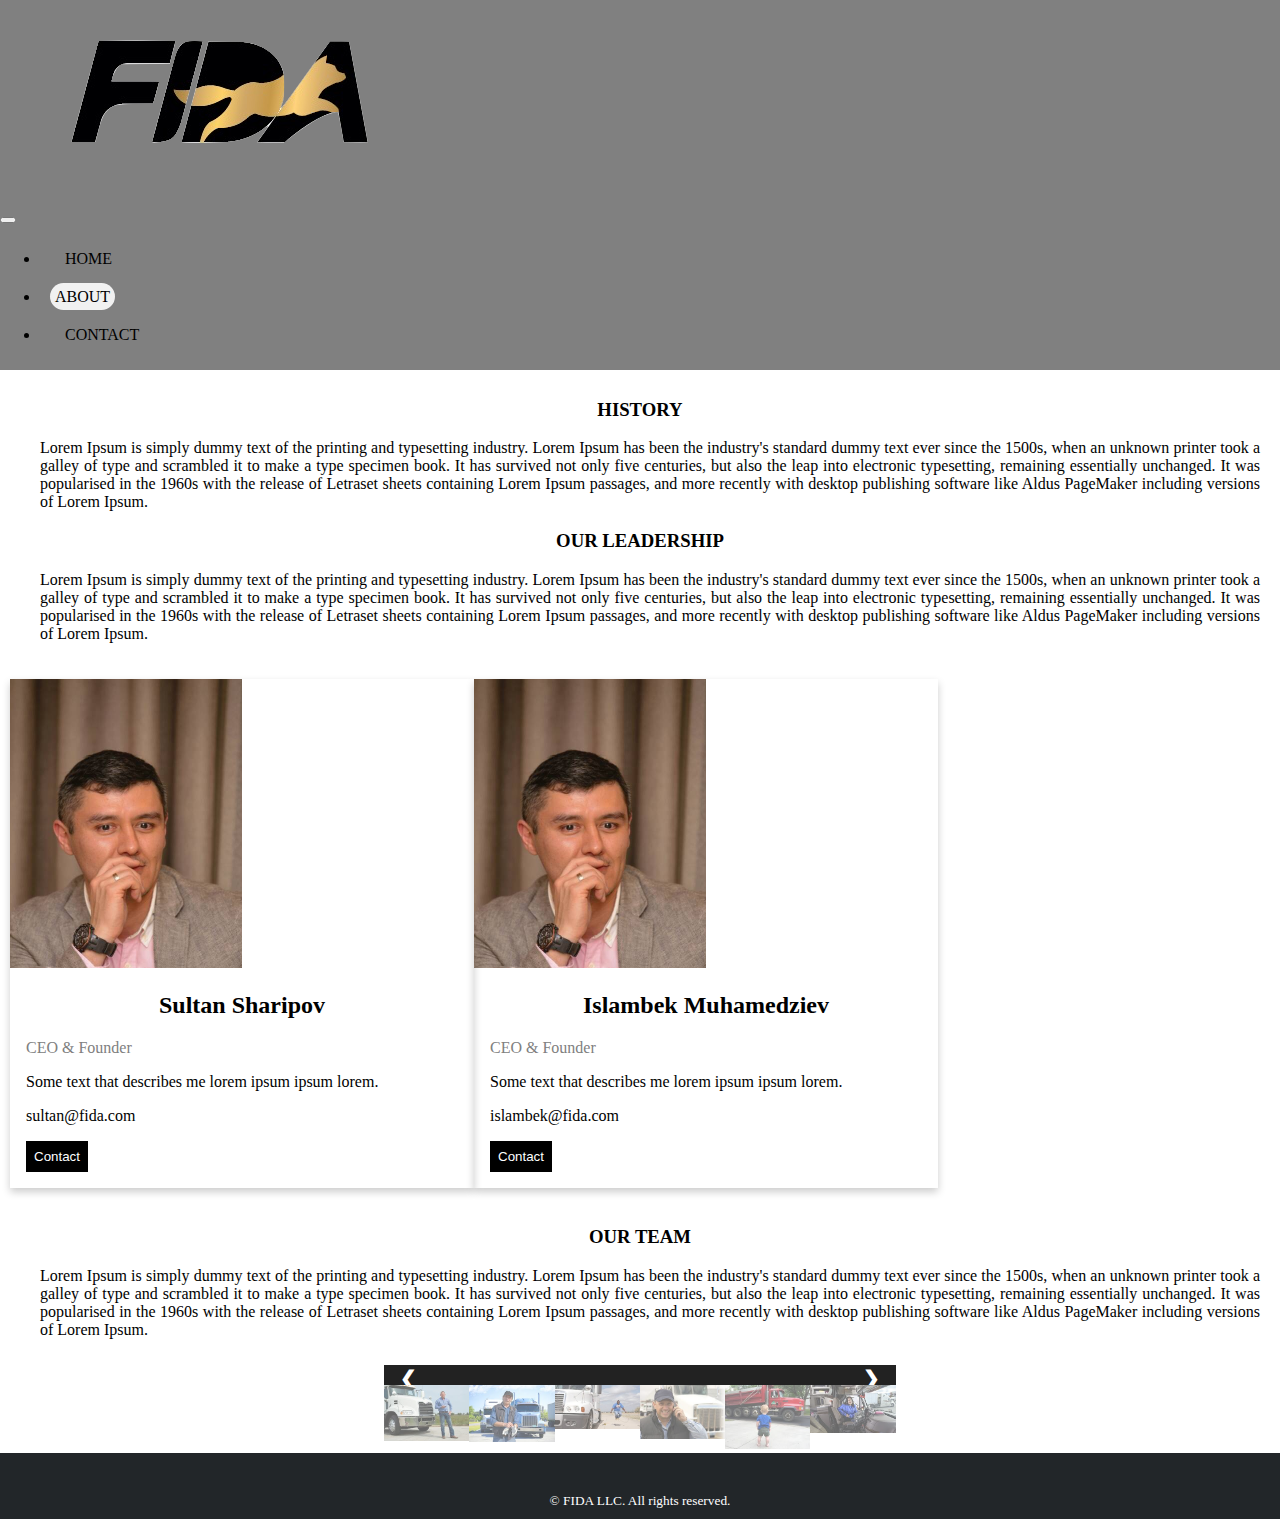
<file: AboutUs.html>
<!DOCTYPE html>
<html>
<head>
<title>About Us</title>
<meta name="viewport" content="width=device-width, initial-scale=1.0">
<link href="normalize.css">

<!--Bootstrap CSS-->
<link rel="stylesheet" href="https://stackpath.bootstrapcdn.com/bootstrap/4.1.1/css/bootstrap.min.css" integrity="sha384-WskhaSGFgHYWDcbwN70/dfYBj47jz9qbsMId/iRN3ewGhXQFZCSftd1LZCfmhktB" crossorigin="anonymous">
<link rel="stylesheet" type="text/css" media="screen" href="CSS/style.css">
<link rel="stylesheet" href="https://use.fontawesome.com/releases/v5.0.13/css/all.css" 
integrity="sha384-DNOHZ68U8hZfKXOrtjWvjxusGo9WQnrNx2sqG0tfsghAvtVlRW3tvkXWZh58N9jp" crossorigin="anonymous">
</script>
</head>
<body class="about-body">
    <header class="header sticky-top" id="main-header">
        <nav class="navbar navbar-expand-lg navbar-light">
            <figure>
                <a href="index.html"><img src="Images/logo.png" class="logo" alt="logo" style="max-width: 30%;height: auto;"></a>
            </figure>
            <button class="navbar-toggler" type="button" data-toggle="collapse" data-target="#navbarNav" aria-controls="navbarNav" aria-expanded="false" aria-label="Toggle navigation">
                <span class="navbar-toggler-icon"></span>
            </button>
            <div class="collapse navbar-collapse" id="navbarNav">
                <ul class="navbar-nav">  
                <li class="nav-item">
                <a class="nav-link" href="index.html">Home</a>
                </li>             
                <li class="nav-item">
                    <a class="nav-link active" href="AboutUs.html">About</a>
                </li>
                <!-- <li class="nav-item">
                    <a class="nav-link" href="#">Gallery</a>
                </li>
                <li class="nav-item">
                    <a class="nav-link" href="#">Partners</a>
                    </li> -->
                <li class="nav-item">
                    <a class="nav-link" href="ContactUs.html">Contact</a>
                </li>                   
                </ul>
            </div>
        </nav> <!--/Navigation-->
    </header>
        <div class="container-fluid">
        <div class="row">
            <div class="col-lg">
                <h3 class="mb-4">HISTORY</h3>
                <p class="history">Lorem Ipsum is simply dummy text of the printing and typesetting industry. 
                Lorem Ipsum has been the industry's standard dummy text ever since the 1500s, 
                when an unknown printer took a galley of type and scrambled it to make a type 
                specimen book. It has survived not only five centuries, but also the leap into 
                electronic typesetting, remaining essentially unchanged. It was popularised in 
                the 1960s with the release of Letraset sheets containing Lorem Ipsum passages, 
                and more recently with desktop publishing software like Aldus PageMaker including 
                versions of Lorem Ipsum.</p>
                <h3 class="mb-4">OUR LEADERSHIP</h3>
                <p class="our-chief">Lorem Ipsum is simply dummy text of the printing and typesetting industry. 
                Lorem Ipsum has been the industry's standard dummy text ever since the 1500s, 
                when an unknown printer took a galley of type and scrambled it to make a type 
                specimen book. It has survived not only five centuries, but also the leap into 
                electronic typesetting, remaining essentially unchanged. It was popularised in 
                the 1960s with the release of Letraset sheets containing Lorem Ipsum passages, 
                and more recently with desktop publishing software like Aldus PageMaker including 
                versions of Lorem Ipsum.</p>
            </div>         
        </div>
        <div class="container-fluid">
            <div class="row">
                <div class="col-lg">
                    <div class="card align-items-center">
                        <img class="image" src="Images/Sultan.jpg" alt="Sultan" style="width:50%">
                        <div class="container">
                        <h2>Sultan Sharipov</h2>
                        <p class="title">CEO & Founder</p>
                        <p>Some text that describes me lorem ipsum ipsum lorem.</p>
                        <p>sultan@fida.com</p>
                        <p><button class="button">Contact</button></p>
                        </div>
                    </div>
                </div>
                
                <div class="col-lg">
                    <div class="card align-items-center">
                        <img class="image" src="Images/Sultan.jpg" alt="Islam" style="width:50%">
                        <div class="container">
                        <h2>Islambek Muhamedziev</h2>
                        <p class="title">CEO & Founder</p>
                        <p>Some text that describes me lorem ipsum ipsum lorem.</p>
                        <p>islambek@fida.com</p>
                        <p><button class="button">Contact</button></p>
                        </div>
                    </div>
                </div> 
            </div> 
        </div> 
            <div class="row">
                <div class="col-lg">
                <h3 class="mb-4">OUR TEAM</h3>
                <p class="team">Lorem Ipsum is simply dummy text of the printing and typesetting industry. 
                Lorem Ipsum has been the industry's standard dummy text ever since the 1500s, 
                when an unknown printer took a galley of type and scrambled it to make a type 
                specimen book. It has survived not only five centuries, but also the leap into 
                electronic typesetting, remaining essentially unchanged. It was popularised in 
                the 1960s with the release of Letraset sheets containing Lorem Ipsum passages, 
                and more recently with desktop publishing software like Aldus PageMaker including 
                versions of Lorem Ipsum.</p>
                </div>             
            </div>
            <!-- Container for the image gallery -->
        <div class="gallery-container">

        <!-- Full-width images with number text -->
        <div class="mySlides">
          <div class="numbertext">1 / 7</div>
            <img src="Images/driver1.jpg" style="width:100%">
        </div>
      
        <div class="mySlides">
          <div class="numbertext">2 / 6</div>
            <img src="Images/driver2.jpg" style="width:100%">
        </div>
      
        <div class="mySlides">
          <div class="numbertext">3 / 6</div>
            <img src="Images/driver3.jpg" style="width:100%">
        </div>
      
        <div class="mySlides">
          <div class="numbertext">4 / 6</div>
            <img src="Images/driver4.jpg" style="width:100%">
        </div>
      
        <div class="mySlides">
          <div class="numbertext">5 / 6</div>
            <img src="Images/driver5.jpg" style="width:100%">
        </div>
      
        <div class="mySlides">
          <div class="numbertext">6 / 6</div>
            <img src="Images/driver6.jpg" style="width:100%">
        </div>
      
        <!-- Next and previous buttons -->
        <a class="prev" onclick="plusSlides(-1)">&#10094;</a>
        <a class="next" onclick="plusSlides(1)">&#10095;</a>
      
        <!-- Image text -->
        <div class="caption-container">
          <p id="caption"></p>
        </div>
      
        <!-- Thumbnail images -->
        <div class="gallery-row">
          <div class="gallery-column">
            <img class="demo cursor" src="Images/driver1.jpg" style="width:100%" onclick="currentSlide(1)" alt="driver1">
          </div>
          <div class="gallery-column"> 
            <img class="demo cursor" src="Images/driver2.jpg" style="width:100%" onclick="currentSlide(2)" alt="driver2">
          </div>
          <div class="gallery-column">
            <img class="demo cursor" src="Images/driver3.jpg" style="width:100%" onclick="currentSlide(3)" alt="driver3">
          </div>
          <div class="gallery-column">
            <img class="demo cursor" src="Images/driver4.jpg" style="width:100%" onclick="currentSlide(4)" alt="driver4">
          </div>
          <div class="gallery-column">
            <img class="demo cursor" src="Images/driver5.jpg" style="width:100%" onclick="currentSlide(5)" alt="driver5">
          </div> 
          <div class="gallery-column">
            <img class="demo cursor" src="Images/driver6.jpg" style="width:100%" onclick="currentSlide(6)" alt="driver6">
          </div>
        </div>
      </div>
        </div><!--/about-div-->
        <footer>     
            <div class="follow_us">
                <a href="#"><i class="fab fa-instagram"></i></a>
                <a href="#"><i class="fab fa-facebook"></i></a>
                <a href="#"><i class="fab fa-linkedin"></i></a>
                <a href="#"><i class="fab fa-twitter-square"></i></a>           
            </div> 
                
            <div class="copyright"><small>&copy FIDA LLC. All rights reserved.</small>
            </div>       
        </footer> 
        
        <script src="https://code.jquery.com/jquery-3.2.1.slim.min.js" integrity="sha384-KJ3o2DKtIkvYIK3UENzmM7KCkRr/rE9/Qpg6aAZGJwFDMVNA/GpGFF93hXpG5KkN" crossorigin="anonymous"></script>
        <script src="https://cdnjs.cloudflare.com/ajax/libs/popper.js/1.11.0/umd/popper.min.js" integrity="sha384-b/U6ypiBEHpOf/4+1nzFpr53nxSS+GLCkfwBdFNTxtclqqenISfwAzpKaMNFNmj4" crossorigin="anonymous"></script>
        <script src="https://maxcdn.bootstrapcdn.com/bootstrap/4.0.0-beta/js/bootstrap.min.js" integrity="sha384-h0AbiXch4ZDo7tp9hKZ4TsHbi047NrKGLO3SEJAg45jXxnGIfYzk4Si90RDIqNm1" crossorigin="anonymous"></script>  
        <script src="JavaScript/app.js" type="text/javascript" charset="utf-8"></script>
    </body>
</html>
</file>
<file: CSS/style.css>
/* Base styles */

* {
	box-sizing: border-box;
}

body {
  margin: 0;
  display: flex;
  flex-direction: column;
  min-height: 100vh;
  }

.header {
  background-color: grey !important; 
  /* height: 100px;
  width: 100%; */
}

.main-header 
{
  background-color: #000;
}

#navbarNav {
  width: 30px;
  background-position: 100% .4em;
  padding-right: .6em; 
  justify-content: flex-end;
 }

 ul li {
   text-transform: uppercase;
   padding: 10px;
 }

a {
  display: inline;
  padding: 10px 15px;
  color: black;
}

.navbar-light .navbar-nav .nav-link {
  color: black;
}

a:link {
  text-decoration: none;
}

a:hover {
  color: grey;
}

.active, .nav-link a:hover {
  background-color: #f1f1f1;
  border-radius: 30px;
  padding: 5px;
}

.mb-4 {
  text-align: center;
}

.mb-4:hover {
  opacity: 0.5; 
}

.container-pt-4 {
  background-color: #f2f2f2; 
}

/* Styling a footer */

  footer {
    background-color: #222629;
  }

.footer_links {
  list-style-type: none;
  margin-top: 0;  
  padding-top: 10px;
  padding-right: 10px;
  padding-bottom: 10px;
  padding-left: 6px;
  margin-bottom: 0;
  line-height: .3em;
}

.footer-container {
  justify-content: center;
}

.footer-column {
  padding: 10px;
}

.copyright {
  padding: 10px;
  color: white;
  text-align: center;
}

.follow_us {
  text-align: center;
  padding-top: 10px;
}

 .fab {
  color: white;
  text-shadow: 1px 1px 1px #ccc;
  font-size: 1em; 
  text-align: center;
}

.fab:hover {
  opacity: .5;
  font-size: 2em;
  transition: 1s ease-out;  
}

 /* Media Queries */
 
@media screen and (max-width: 800px) {
  a {
    width: 100%;
  }
}


 /* Styling Contac Us Form  */

 /* Style inputs, select elements and textareas */
input[type=text], select, textarea{
  width: 100%;
  padding: 12px;
  border: 1px solid #ccc;
  border-radius: 4px;
  box-sizing: border-box;
  resize: vertical;
}

/* Style the label to display next to the inputs */
label {
  padding: 12px 12px 12px 0;
  display: inline-block;
}

/* Style the submit button */
#contact-button {
  background-color: #007bff;
  color: white;
  padding: 12px 20px;
  border: none;
  border-radius: 4px;
  cursor: pointer;
  float: right;
  text-transform: uppercase;
}

/* Style the container */
.container-contact {
  border-radius: 5px;
  background-color: #f2f2f2;
  padding: 20px;
}

/* Floating column for labels: 25% width */
.col-25 {
  float: left;
  width: 25%;
  margin-top: 6px;
}

/* Floating column for inputs: 75% width */
.col-75 {
  float: left;
  width: 75%;
  margin-top: 6px;
}

/* Clear floats after the columns */
.row-contact:after {
  content: "";
  display: table;
  clear: both;
}

/* Responsive layout - when the screen is less than 600px wide, make the two columns stack on top of each other instead of next to each other */
@media screen and (max-width: 540px) {
  .col-25, .col-75, input[type=submit] {
    width: 100%;
    margin-top: 0;
  }
}
   /* Styling About Us page */

.about-div {     
  background-color: #f2f2f2;
}

.about-picture {
  float: left;
  padding: 10px;
  border-radius: 10px;
}

.address-column {
  float: right;
  width: 30%;
  padding: 10px; 
}

h2 {
  text-align: center;
}

.history, .our-chief, .team { 
  padding-left: 30px;
  padding-right: 10px; 
  text-align: justify;
}


.team-column {
  padding: 10px;
}

@media screen and (max-width: 650px) {
  .chief-column {
    width: 100%;
    display: block;
  }
}

.card {
  box-shadow: 0 4px 8px 0 rgba(0, 0, 0, 0.2);
}

.container {
  padding: 0 16px;
}

.container::after, .row::after {
  content: "";
  clear: both;
  display: table;
}

.title {
  color: grey;
}

.button {
  border: none;
  outline: 0;
  display: inline-block;
  padding: 8px;
  color: white;
  background-color: #000;
  text-align: center;
  cursor: pointer;
 
}

.button:hover {
  background-color: #555;
}

/* Clear floats after the columns */
.about-row:after {
    content: "";
    display: table;
    clear: both;
}

/* Styling APPLY FORM */
.modal-body {
  background-color: #f2f2f2;
}

   /* Styling Carousel Page */
  
  /* Position the image container (needed to position the left and right arrows) */
  .gallery-container {
    position: relative;
    width: 40%;
    margin-left: auto;
    margin-right: auto;
  }
  
  /* Hide the images by default */
  .mySlides {
    display: none;
  }
  
  /* Add a pointer when hovering over the thumbnail images */
  .cursor {
    cursor: pointer;
  }
  
  /* Next & previous buttons */
  .prev,
  .next {
    cursor: pointer;
    position: absolute;
    top: 40%;
    width: auto;
    padding: 16px;
    margin-top: -50px;
    color: white;
    font-weight: bold;
    font-size: 20px;
    border-radius: 0 3px 3px 0;
    user-select: none;
    -webkit-user-select: none;
  }
  
  /* Position the "next button" to the right */
  .next {
    right: 0;
    border-radius: 3px 0 0 3px;
  }
  
  /* On hover, add a black background color with a little bit see-through */
  .prev:hover,
  .next:hover {
    background-color: rgba(0, 0, 0, 0.507);
  }
  
  /* Number text (1/3 etc) */
  .numbertext {
    color: black;
    font-size: 15px;
    padding: 8px 12px;
    position: absolute;
    top: 0;
  }
  
  /* Container for image text */
  .caption-container {
    text-align: center;
    background-color: #222;
    padding: 2px 16px;
    color: white;
  }
  
  .gallery-row:after {
    content: "";
    display: table;
    clear: both;
  }
  
  /* Six columns side by side */
  .gallery-column {
    float: left;
    width: 16.66%;
  }
  
  /* Add a transparency effect for thumnbail images */
  .demo {
    opacity: 0.6;
  }
  
  .active,
  .demo:hover {
    opacity: 1;
  }
 


   /* Flexbox */



   .row {
     display: flex;
     flex-direction: row;
     flex-wrap: wrap;
     padding: 10px;
   }

   .column {
      flex-basis: auto;
      flex-grow: 1;
      max-width: 40%;
      padding: 10px;
      margin: 5px;
      border: 1px solid lightgray;
      border-radius: .3em;
   }

    @media screen and (max-width: 540px) {
    .row {
      display: flex;
      flex-direction: column;
      flex-wrap: wrap;
    }

    .column {
      max-width: 100%;
      width: 100%;
    }

    .footer-column {
      display: block;
      flex-direction: column;
      width: 100%;
    }

    .header {
      background-color: lightblue !important;
    }

    .address-column {
     display: flex;
     flex-direction: row;
     flex-wrap: wrap;

    }
}
</file>
<file: Azimut/fonts/stylesheet.css>
@font-face {
    font-family: 'Gilroy';
    src: url('Gilroy-ExtraBold.eot');
    src: local('Gilroy ExtraBold'), local('Gilroy-ExtraBold'),
        url('Gilroy-ExtraBold.eot?#iefix') format('embedded-opentype'),
        url('Gilroy-ExtraBold.woff') format('woff'),
        url('Gilroy-ExtraBold.ttf') format('truetype');
    font-weight: 800;
    font-style: normal;
}

@font-face {
    font-family: 'Gilroy';
    src: url('Gilroy-Heavy.eot');
    src: local('Gilroy Heavy'), local('Gilroy-Heavy'),
        url('Gilroy-Heavy.eot?#iefix') format('embedded-opentype'),
        url('Gilroy-Heavy.woff') format('woff'),
        url('Gilroy-Heavy.ttf') format('truetype');
    font-weight: 900;
    font-style: normal;
}

@font-face {
    font-family: 'Gilroy';
    src: url('Gilroy-LightItalic.eot');
    src: local('Gilroy Light Italic'), local('Gilroy-LightItalic'),
        url('Gilroy-LightItalic.eot?#iefix') format('embedded-opentype'),
        url('Gilroy-LightItalic.woff') format('woff'),
        url('Gilroy-LightItalic.ttf') format('truetype');
    font-weight: 300;
    font-style: italic;
}

@font-face {
    font-family: 'Gilroy';
    src: url('Gilroy-ThinItalic.eot');
    src: local('Gilroy Thin Italic'), local('Gilroy-ThinItalic'),
        url('Gilroy-ThinItalic.eot?#iefix') format('embedded-opentype'),
        url('Gilroy-ThinItalic.woff') format('woff'),
        url('Gilroy-ThinItalic.ttf') format('truetype');
    font-weight: 100;
    font-style: italic;
}

@font-face {
    font-family: 'Gilroy';
    src: url('Gilroy-BlackItalic.eot');
    src: local('Gilroy Black Italic'), local('Gilroy-BlackItalic'),
        url('Gilroy-BlackItalic.eot?#iefix') format('embedded-opentype'),
        url('Gilroy-BlackItalic.woff') format('woff'),
        url('Gilroy-BlackItalic.ttf') format('truetype');
    font-weight: 900;
    font-style: italic;
}

@font-face {
    font-family: 'Gilroy';
    src: url('Gilroy-BoldItalic.eot');
    src: local('Gilroy Bold Italic'), local('Gilroy-BoldItalic'),
        url('Gilroy-BoldItalic.eot?#iefix') format('embedded-opentype'),
        url('Gilroy-BoldItalic.woff') format('woff'),
        url('Gilroy-BoldItalic.ttf') format('truetype');
    font-weight: bold;
    font-style: italic;
}

@font-face {
    font-family: 'Gilroy';
    src: url('Gilroy-SemiBold.eot');
    src: local('Gilroy SemiBold'), local('Gilroy-SemiBold'),
        url('Gilroy-SemiBold.eot?#iefix') format('embedded-opentype'),
        url('Gilroy-SemiBold.woff') format('woff'),
        url('Gilroy-SemiBold.ttf') format('truetype');
    font-weight: 600;
    font-style: normal;
}

@font-face {
    font-family: 'Gilroy';
    src: url('Gilroy-UltraLightItalic.eot');
    src: local('Gilroy UltraLight Italic'), local('Gilroy-UltraLightItalic'),
        url('Gilroy-UltraLightItalic.eot?#iefix') format('embedded-opentype'),
        url('Gilroy-UltraLightItalic.woff') format('woff'),
        url('Gilroy-UltraLightItalic.ttf') format('truetype');
    font-weight: 200;
    font-style: italic;
}

@font-face {
    font-family: 'Gilroy';
    src: url('Gilroy-SemiBoldItalic.eot');
    src: local('Gilroy SemiBold Italic'), local('Gilroy-SemiBoldItalic'),
        url('Gilroy-SemiBoldItalic.eot?#iefix') format('embedded-opentype'),
        url('Gilroy-SemiBoldItalic.woff') format('woff'),
        url('Gilroy-SemiBoldItalic.ttf') format('truetype');
    font-weight: 600;
    font-style: italic;
}

@font-face {
    font-family: 'Gilroy';
    src: url('Gilroy-Light.eot');
    src: local('Gilroy Light'), local('Gilroy-Light'),
        url('Gilroy-Light.eot?#iefix') format('embedded-opentype'),
        url('Gilroy-Light.woff') format('woff'),
        url('Gilroy-Light.ttf') format('truetype');
    font-weight: 300;
    font-style: normal;
}

@font-face {
    font-family: 'Gilroy';
    src: url('Gilroy-MediumItalic.eot');
    src: local('Gilroy Medium Italic'), local('Gilroy-MediumItalic'),
        url('Gilroy-MediumItalic.eot?#iefix') format('embedded-opentype'),
        url('Gilroy-MediumItalic.woff') format('woff'),
        url('Gilroy-MediumItalic.ttf') format('truetype');
    font-weight: 500;
    font-style: italic;
}

@font-face {
    font-family: 'Gilroy';
    src: url('Gilroy-ExtraBoldItalic.eot');
    src: local('Gilroy ExtraBold Italic'), local('Gilroy-ExtraBoldItalic'),
        url('Gilroy-ExtraBoldItalic.eot?#iefix') format('embedded-opentype'),
        url('Gilroy-ExtraBoldItalic.woff') format('woff'),
        url('Gilroy-ExtraBoldItalic.ttf') format('truetype');
    font-weight: 800;
    font-style: italic;
}

@font-face {
    font-family: 'Gilroy';
    src: url('Gilroy-Regular.eot');
    src: local('Gilroy Regular'), local('Gilroy-Regular'),
        url('Gilroy-Regular.eot?#iefix') format('embedded-opentype'),
        url('Gilroy-Regular.woff') format('woff'),
        url('Gilroy-Regular.ttf') format('truetype');
    font-weight: normal;
    font-style: normal;
}

@font-face {
    font-family: 'Gilroy';
    src: url('Gilroy-HeavyItalic.eot');
    src: local('Gilroy Heavy Italic'), local('Gilroy-HeavyItalic'),
        url('Gilroy-HeavyItalic.eot?#iefix') format('embedded-opentype'),
        url('Gilroy-HeavyItalic.woff') format('woff'),
        url('Gilroy-HeavyItalic.ttf') format('truetype');
    font-weight: 900;
    font-style: italic;
}

@font-face {
    font-family: 'Gilroy';
    src: url('Gilroy-Medium.eot');
    src: local('Gilroy Medium'), local('Gilroy-Medium'),
        url('Gilroy-Medium.eot?#iefix') format('embedded-opentype'),
        url('Gilroy-Medium.woff') format('woff'),
        url('Gilroy-Medium.ttf') format('truetype');
    font-weight: 500;
    font-style: normal;
}

@font-face {
    font-family: 'Gilroy';
    src: url('Gilroy-RegularItalic.eot');
    src: local('Gilroy Regular Italic'), local('Gilroy-RegularItalic'),
        url('Gilroy-RegularItalic.eot?#iefix') format('embedded-opentype'),
        url('Gilroy-RegularItalic.woff') format('woff'),
        url('Gilroy-RegularItalic.ttf') format('truetype');
    font-weight: normal;
    font-style: italic;
}

@font-face {
    font-family: 'Gilroy';
    src: url('Gilroy-UltraLight.eot');
    src: local('Gilroy UltraLight'), local('Gilroy-UltraLight'),
        url('Gilroy-UltraLight.eot?#iefix') format('embedded-opentype'),
        url('Gilroy-UltraLight.woff') format('woff'),
        url('Gilroy-UltraLight.ttf') format('truetype');
    font-weight: 200;
    font-style: normal;
}

@font-face {
    font-family: 'Gilroy';
    src: url('Gilroy-Bold.eot');
    src: local('Gilroy Bold'), local('Gilroy-Bold'),
        url('Gilroy-Bold.eot?#iefix') format('embedded-opentype'),
        url('Gilroy-Bold.woff') format('woff'),
        url('Gilroy-Bold.ttf') format('truetype');
    font-weight: bold;
    font-style: normal;
}

@font-face {
    font-family: 'Gilroy';
    src: url('Gilroy-Thin.eot');
    src: local('Gilroy Thin'), local('Gilroy-Thin'),
        url('Gilroy-Thin.eot?#iefix') format('embedded-opentype'),
        url('Gilroy-Thin.woff') format('woff'),
        url('Gilroy-Thin.ttf') format('truetype');
    font-weight: 100;
    font-style: normal;
}

@font-face {
    font-family: 'Gilroy';
    src: url('Gilroy-Black.eot');
    src: local('Gilroy Black'), local('Gilroy-Black'),
        url('Gilroy-Black.eot?#iefix') format('embedded-opentype'),
        url('Gilroy-Black.woff') format('woff'),
        url('Gilroy-Black.ttf') format('truetype');
    font-weight: 900;
    font-style: normal;
}
</file>
<file: Azimut/css/style.css>
@charset "UTF-8";
@media (min-width: 1200px) {
  .container {
    max-width: 1250px;
  }
}

@media (max-width: 992px) {
  .row {
    margin: 0;
  }
}

body {
  font-family: "Gilroy";
}

.pre_header {
  min-height: 65px;
  background: #2f2f2f;
}

@media (max-width: 992px) {
  .pre_header {
    min-height: 54px;
  }
  .pre_header .row {
    margin-left: -15px;
  }
}

.pre_header-left {
  max-width: 760px;
  width: 100%;
  display: -webkit-box;
  display: -ms-flexbox;
  display: flex;
  -webkit-box-pack: justify;
      -ms-flex-pack: justify;
          justify-content: space-between;
  -webkit-box-align: center;
      -ms-flex-align: center;
          align-items: center;
}

@media (max-width: 1200px) {
  .pre_header-left {
    max-width: 700px;
  }
}

@media (max-width: 992px) {
  .pre_header-left {
    max-width: 65%;
  }
}

@media (max-width: 768px) {
  .pre_header-left {
    max-width: 56px;
  }
}

.pre_header .navbar-toggler {
  min-height: 54px;
  border-radius: 0px;
  outline: none;
  background: #434343;
}

.pre_header .navbar-toggler-icon {
  display: -webkit-box;
  display: -ms-flexbox;
  display: flex;
  -webkit-box-align: center;
      -ms-flex-align: center;
          align-items: center;
  -webkit-box-pack: center;
      -ms-flex-pack: center;
          justify-content: center;
}

.pre_header .row {
  display: -webkit-box;
  display: -ms-flexbox;
  display: flex;
  min-height: 65px;
  -webkit-box-align: center;
      -ms-flex-align: center;
          align-items: center;
  -webkit-box-pack: justify;
      -ms-flex-pack: justify;
          justify-content: space-between;
}

@media (max-width: 992px) {
  .pre_header .row {
    min-height: 54px;
  }
}

.pre_header .city,
.pre_header .terminals {
  max-width: 175px;
  width: 100%;
  padding-left: 25px;
  background: url(../images/placeholder.png) left center no-repeat;
}

.pre_header .city .filter-option,
.pre_header .terminals .filter-option {
  padding-left: 0;
  padding-right: 0;
}

.pre_header .terminals {
  max-width: 210px;
}

.pre_header .work_time {
  padding-left: 30px;
  background: url(../images/clock.png) left center no-repeat;
  color: #ffffff;
  font-size: 14px;
}

@media (min-width: 992px) and (max-width: 1024px) {
  .pre_header .work_time {
    font-size: 12px;
  }
}

.pre_header .phone {
  font-weight: bold;
  color: #ffffff;
  padding-left: 30px;
  background: url(../images/phone.png) left center no-repeat;
  font-size: 20px;
}

@media (max-width: 768px) {
  .pre_header .phone {
    font-size: 15px;
  }
}

.btn {
  background: #2f2f2f;
  border: none;
  color: #ffffff;
  -webkit-box-shadow: none;
          box-shadow: none;
}

.btn:active, .btn:focus {
  -webkit-box-shadow: none;
          box-shadow: none;
  outline: none !important;
}

.bootstrap-select .dropdown-toggle:focus {
  outline: none !important;
}

.bootstrap-select {
  background: #2f2f2f;
  border: none;
}

.dropdown-toggle::after,
.dropup .dropdown-toggle::after {
  position: absolute;
  content: "";
  right: 5px;
  top: calc(50% - 1px);
  width: 9px;
  height: 5px;
  background: url(../images/arr_down.png);
  -webkit-transition: all 0.5s;
  transition: all 0.5s;
  border: none !important;
}

.bootstrap-select .dropdown-toggle .filter-option-inner-inner {
  overflow: hidden;
  width: auto;
  display: inline;
  border-bottom: 1px solid #4a4b4b;
}

.bootstrap-select.show .dropdown-toggle::after {
  -webkit-transform: rotate(180deg);
          transform: rotate(180deg);
}

.show > .btn-secondary.dropdown-toggle {
  color: #fff;
  background: #2f2f2f;
  -webkit-box-shadow: none;
          box-shadow: none;
  border: none;
}

.dropdown-item.active,
.dropdown-item:active {
  background: #2f2f2f;
}

.btn-secondary:not(:disabled):not(.disabled):active {
  background: #2f2f2f;
  -webkit-box-shadow: none;
          box-shadow: none;
  border: none;
}

.bootstrap-select > .dropdown-toggle.bs-placeholder {
  background: #2f2f2f;
  border: none;
}

.bootstrap-select > .dropdown-toggle.bs-placeholder,
.bootstrap-select > .dropdown-toggle.bs-placeholder:hover {
  color: #ffffff;
}

.btn-light:not(:disabled):not(.disabled).active,
.btn-light:not(:disabled):not(.disabled):active,
.show > .btn-light.dropdown-toggle,
.btn-light:not(:disabled):not(.disabled).active:focus,
.btn-light:not(:disabled):not(.disabled):active:focus,
.show > .btn-light.dropdown-toggle:focus,
.btn-light:hover {
  background: #2f2f2f;
  border: none;
  -webkit-box-shadow: none;
          box-shadow: none;
  color: #ffffff;
  outline: none !important;
}

.bootstrap-select:not([class*="col-"]):not([class*="form-control"]):not(.input-group-btn) {
  width: 100%;
}

header {
  position: absolute;
  width: 100%;
  left: 0px;
  z-index: 99;
  top: 140px;
}

@media (max-width: 1200px) {
  header {
    top: 80px;
  }
}

header #navbarNav {
  position: relative;
}

@media (max-width: 992px) {
  header #navbarNav {
    top: 0px;
    position: fixed;
    max-width: 298px;
    width: 100%;
    left: -100%;
    background: #fff;
    height: 100%;
    -webkit-transition: all 0.2s;
    transition: all 0.2s;
  }
  header #navbarNav.show {
    left: 0px;
  }
  header #navbarNav .close_nav {
    background: #dbdbdc;
    display: -webkit-box;
    display: -ms-flexbox;
    display: flex;
    outline: none;
    -webkit-box-align: center;
        -ms-flex-align: center;
            align-items: center;
    -webkit-box-pack: center;
        -ms-flex-pack: center;
            justify-content: center;
    width: 66px;
    height: 64px;
    border: none;
  }
  header #navbarNav .mob_nav-top {
    background: #f4f4f5;
    display: -webkit-box;
    display: -ms-flexbox;
    display: flex;
    -webkit-box-align: center;
        -ms-flex-align: center;
            align-items: center;
    -webkit-box-pack: justify;
        -ms-flex-pack: justify;
            justify-content: space-between;
    padding-right: 15px;
  }
  header #navbarNav .city,
  header #navbarNav .terminals {
    max-width: 175px;
    width: 100%;
    padding-left: 25px;
    background: url(../images/placeholder-black.png) left center no-repeat;
  }
  header #navbarNav .city .filter-option,
  header #navbarNav .terminals .filter-option {
    padding-left: 0;
    padding-right: 0;
  }
  header #navbarNav .terminals {
    margin: 20px auto 0;
    max-width: 200px;
  }
  header #navbarNav .terminals .bootstrap-select > .dropdown-toggle.bs-placeholder {
    background: #fff;
  }
  header #navbarNav .terminals .btn-light:not(:disabled):not(.disabled).active,
  header #navbarNav .terminals .btn-light:not(:disabled):not(.disabled):active,
  header #navbarNav .terminals .show > .btn-light.dropdown-toggle,
  header #navbarNav .terminals .btn-light:not(:disabled):not(.disabled).active:focus,
  header #navbarNav .terminals .btn-light:not(:disabled):not(.disabled):active:focus,
  header #navbarNav .terminals .show > .btn-light.dropdown-toggle:focus,
  header #navbarNav .terminals .btn-light:hover {
    background: #fff;
  }
  header #navbarNav .terminals .btn {
    background: #fff;
  }
  header #navbarNav .work_time {
    max-width: 205px;
    width: 100%;
    margin: 20px auto 0;
    padding-left: 30px;
    background: url(../images/clock_top-black.png) left top no-repeat;
    font-size: 14px;
  }
  header #navbarNav .dropdown-toggle::after,
  header #navbarNav .dropup .dropdown-toggle::after {
    background: url(../images/arr-down-topnav.png);
  }
  header #navbarNav .bootstrap-select > .dropdown-toggle.bs-placeholder {
    background: #f4f4f5;
  }
  header #navbarNav .bootstrap-select {
    background: #f4f4f5;
  }
  header #navbarNav .btn-light:not(:disabled):not(.disabled).active,
  header #navbarNav .btn-light:not(:disabled):not(.disabled):active,
  header #navbarNav .show > .btn-light.dropdown-toggle,
  header #navbarNav .btn-light:not(:disabled):not(.disabled).active:focus,
  header #navbarNav .btn-light:not(:disabled):not(.disabled):active:focus,
  header #navbarNav .show > .btn-light.dropdown-toggle:focus,
  header #navbarNav .btn-light:hover {
    background: #f4f4f5;
  }
  header #navbarNav .btn {
    background: #f4f4f5;
  }
  header #navbarNav .bootstrap-select .dropdown-toggle .filter-option-inner-inner {
    color: #ff2d2d;
    border-bottom: 1px solid #ff2d2d;
  }
  header #navbarNav .nav-item {
    background: rgba(36, 36, 36, 0) url(../images/top-nav-right.png) no-repeat 25px center;
    -webkit-box-shadow: 0px 1px 0px 0px rgba(244, 244, 245, 0.004), inset 0px 1px 0px 0px rgba(244, 244, 245, 0.004);
            box-shadow: 0px 1px 0px 0px rgba(244, 244, 245, 0.004), inset 0px 1px 0px 0px rgba(244, 244, 245, 0.004);
    width: 298px;
    padding-left: 45px;
    height: 49px;
    display: -webkit-box;
    display: -ms-flexbox;
    display: flex;
    -webkit-box-align: center;
        -ms-flex-align: center;
            align-items: center;
    border-bottom: 1px solid #f4f4f5;
  }
  header #navbarNav .nav-item.active {
    background: #f0f0f0 url(../images/top-nav-right-black.png) no-repeat 25px center;
  }
  header #navbarNav .nav-link {
    width: 298px;
    display: -webkit-box;
    display: -ms-flexbox;
    display: flex;
    -webkit-box-align: center;
        -ms-flex-align: center;
            align-items: center;
    height: 49px;
  }
  header #navbarNav .nav-link:before {
    display: none;
  }
}

@media (max-width: 768px) {
  header #navbarNav:before {
    content: " ";
    position: absolute;
    right: -100%;
    width: 100%;
    height: 100%;
    background: rgba(0, 0, 0, 0.68);
  }
}

header .navbar {
  padding: 0;
}

header .logo {
  display: -webkit-box;
  display: -ms-flexbox;
  display: flex;
  -webkit-box-align: center;
      -ms-flex-align: center;
          align-items: center;
  -webkit-box-pack: justify;
      -ms-flex-pack: justify;
          justify-content: space-between;
  font-size: 15px;
  color: #474545;
}

@media (max-width: 768px) {
  header .logo {
    -webkit-box-orient: vertical;
    -webkit-box-direction: normal;
        -ms-flex-direction: column;
            flex-direction: column;
    width: 100%;
    text-align: center;
  }
}

header .logo img {
  margin-right: 20px;
}

@media (max-width: 1200px) {
  header .logo img {
    width: 100px;
  }
}

@media (max-width: 768px) {
  header .logo img {
    width: 151px;
  }
}

header .logo span {
  width: 250px;
  font-size: 15px;
  border-left: 1px solid #eeeeee;
  display: inline-block;
  padding-left: 20px;
}

@media (max-width: 1200px) {
  header .logo span {
    font-size: 12px;
    padding-left: 16px;
  }
}

@media (max-width: 768px) {
  header .logo span {
    font-size: 15px;
  }
}

@media (max-width: 768px) {
  header .logo span {
    border: none;
    margin-top: 20px;
  }
}

header nav {
  width: 100%;
  background: transparent;
}

header nav .phone {
  font-weight: bold;
  color: #000000;
  padding-left: 30px;
  background: url(../images/telephone.svg) left center no-repeat;
  font-size: 20px;
  background-size: 20px;
}

header nav .nav-item {
  font-weight: bold;
  font-size: 13px;
  text-transform: uppercase;
  padding: 0rem 25px;
}

@media (max-width: 1200px) {
  header nav .nav-item {
    font-size: 10px;
    padding: 0rem 19px;
  }
}

header nav .nav-item:nth-child(1n + 2) {
  border-left: 1px solid #eeeeee;
}

header nav .nav-item a {
  color: #474545 !important;
  position: relative;
  padding: 0 !important;
}

header nav .nav-item a:before {
  content: " ";
  background: #eeeeee;
  width: 0%;
  height: 1%;
  position: absolute;
  bottom: -1px;
  left: 0;
  -webkit-transition: all 0.5s;
  transition: all 0.5s;
}

header nav .nav-item.active a, header nav .nav-item:hover a {
  color: #000000 !important;
}

header nav .nav-item.active a:before, header nav .nav-item:hover a:before {
  width: 100%;
}

.hidden {
  display: none;
}

@media (max-width: 768px) {
  .wrapper1, .wrapper2 {
    overflow-x: scroll;
    overflow-y: hidden;
  }
  .wrapper1 {
    height: 25px;
    margin-top: 10px;
  }
  .div1 {
    width: 700px;
    height: 20px;
  }
  .div2 {
    width: 700px;
    overflow: auto;
  }
  ::-webkit-scrollbar {
    -webkit-appearance: none;
  }
}

::-webkit-scrollbar:vertical {
  width: 12px;
}

::-webkit-scrollbar:horizontal {
  height: 12px;
}

::-webkit-scrollbar-thumb {
  background-color: #d9dcdd;
  border-radius: 10px;
  border: 2px solid #ffffff;
}

::-webkit-scrollbar-track {
  border-radius: 30px;
  background-color: #f6f6f6;
}

.main_slider {
  min-height: 800px;
  max-width: 1920px;
  margin: 0 auto;
  margin-bottom: 0 !important;
  z-index: 9;
}

@media (max-width: 768px) {
  .main_slider {
    background: url(../images/mob_bg.png);
    min-height: 700px;
  }
}

.main_slider h1 {
  font-weight: 900;
  color: #000;
  font-size: 61px;
  margin-bottom: 35px;
}

@media (max-width: 768px) {
  .main_slider h1 {
    font-size: 25px;
    width: 100%;
    margin-bottom: 5px;
    text-align: center;
  }
}

.main_slider h1 .red {
  color: #e83131;
}

.main_slider .slide_content {
  z-index: 3;
  max-width: 655px;
}

@media (max-width: 768px) {
  .main_slider .slide_content {
    height: 525px;
    display: -webkit-box;
    display: -ms-flexbox;
    display: flex;
    width: 100%;
    max-width: 100%;
    -webkit-box-orient: vertical;
    -webkit-box-direction: normal;
        -ms-flex-direction: column;
            flex-direction: column;
    padding-bottom: 85px;
  }
}

.main_slider-item {
  position: relative;
  width: 100%;
  display: -webkit-box !important;
  display: -ms-flexbox !important;
  display: flex !important;
  -webkit-box-align: center;
      -ms-flex-align: center;
          align-items: center;
  outline: none !important;
  min-height: 800px;
}

@media (max-width: 768px) {
  .main_slider-item {
    -webkit-box-align: start;
        -ms-flex-align: start;
            align-items: flex-start;
    padding-top: 160px;
    min-height: 700px;
  }
}

.main_slider-item img {
  position: absolute;
  right: 0px;
  top: 0px;
  z-index: 1;
  max-width: 1830px;
  width: 100%;
  height: 800px;
  -o-object-fit: cover;
     object-fit: cover;
}

@media (max-width: 992px) {
  .main_slider-item img {
    top: -25px;
    bottom: 36%;
    width: 187%;
    max-width: 700px;
    -o-object-fit: contain;
       object-fit: contain;
  }
}

@media (max-width: 768px) {
  .main_slider .slick-dots {
    left: 0px;
    text-align: center;
    bottom: 6%;
  }
}

.main_slider .main-slider-btn {
  margin-top: 20px;
  background: #e83131;
  max-width: 290px;
  width: 100%;
  height: 71px;
  border-radius: 33px;
  border: none;
  display: -webkit-box;
  display: -ms-flexbox;
  display: flex;
  -webkit-box-align: center;
      -ms-flex-align: center;
          align-items: center;
  -webkit-box-pack: center;
      -ms-flex-pack: center;
          justify-content: center;
  text-transform: uppercase;
  color: #ffffff;
  font-size: 13px;
  font-weight: 900;
  -webkit-transition: all 0.5s;
  transition: all 0.5s;
}

@media (max-width: 768px) {
  .main_slider .main-slider-btn {
    margin-top: auto;
    margin-left: auto;
    margin-right: auto;
  }
}

.main_slider .main-slider-btn:hover {
  background: #292929;
}

.main_calc {
  background: #edf2f5;
  padding-top: 60px;
  position: relative;
  top: -130px;
  padding-bottom: 60px;
}

@media (max-width: 992px) {
  .main_calc {
    padding-bottom: 60px;
    top: 0px;
  }
}

.main_calc h2 {
  font-size: 40px;
  font-weight: normal;
  margin-bottom: 40px;
}

@media (max-width: 768px) {
  .main_calc h2 {
    font-size: 24px;
    text-align: center;
  }
}

.main_calc-inner {
  width: 100%;
}

.main_calc-wrap {
  z-index: 99;
  display: -webkit-box;
  display: -ms-flexbox;
  display: flex;
}

@media (max-width: 992px) {
  .main_calc-wrap {
    -ms-flex-wrap: wrap;
        flex-wrap: wrap;
  }
}

.main_calc-item {
  background: #ffffff;
  border: 1px solid #dde0e2;
  padding: 12px 25px;
  height: 72px;
}

@media (max-width: 768px) {
  .main_calc-item {
    margin-bottom: 15px;
  }
}

.main_calc-item:nth-child(1) {
  max-width: 470px;
  width: 100%;
}

@media (max-width: 992px) {
  .main_calc-item:nth-child(1) {
    max-width: 100%;
  }
}

.main_calc-item:nth-child(2), .main_calc-item:nth-child(3) {
  max-width: 250px;
  width: 100%;
}

@media (max-width: 768px) {
  .main_calc-item:nth-child(2), .main_calc-item:nth-child(3) {
    max-width: 50%;
  }
}

@media (max-width: 414px) {
  .main_calc-item:nth-child(2), .main_calc-item:nth-child(3) {
    max-width: 100%;
  }
}

.main_calc-item input {
  border: none;
  padding: 0.375rem 0px;
}

.main_calc-item input:focus {
  outline: none;
}

.main_calc-item-title {
  font-size: 12px;
  color: #202020;
  font-weight: bold;
}

.main_calc .calc_this {
  background: #292929;
  min-width: 276px;
  height: 72px;
  border: none;
  font-size: 12px;
  color: #ffffff;
  text-align: center;
  text-transform: uppercase;
  font-weight: 900;
  -webkit-transition: all 0.5s;
  transition: all 0.5s;
  outline: none;
  cursor: pointer;
}

@media (max-width: 992px) {
  .main_calc .calc_this {
    min-width: 190px;
  }
}

@media (max-width: 768px) {
  .main_calc .calc_this {
    width: 100%;
  }
}

.main_calc .calc_this:hover {
  background: #e83131;
}

.main_calc .filter-option {
  padding-left: 0 !important;
  border: none;
}

.main_calc .bootstrap-select > .dropdown-toggle.bs-placeholder,
.main_calc .btn,
.main_calc .show > .btn-light.dropdown-toggle {
  background: #ffffff;
  border-radius: 0px;
  font-size: 15px;
  color: #202020;
}

.main_calc .bootstrap-select .dropdown-toggle .filter-option-inner-inner {
  border-bottom: none;
}

.main_calc .dropdown-item.active,
.main_calc .dropdown-item:active {
  background: #ffffff;
  color: #202020;
}

.main_calc .btn-secondary:not(:disabled):not(.disabled):active {
  background: #ffffff;
  -webkit-box-shadow: none;
          box-shadow: none;
  border: none;
}

.main_calc .bootstrap-select > .dropdown-toggle.bs-placeholder {
  background: #ffffff;
  border: none;
}

.main_calc .btn-light:not(:disabled):not(.disabled).active,
.main_calc .btn-light:not(:disabled):not(.disabled):active,
.main_calc .show > .btn-light.dropdown-toggle,
.main_calc .btn-light:not(:disabled):not(.disabled).active:focus,
.main_calc .btn-light:not(:disabled):not(.disabled):active:focus,
.main_calc .show > .btn-light.dropdown-toggle:focus,
.main_calc .btn-light:hover {
  background: #ffffff;
  color: #202020;
}

.main_calc .dropdown-toggle::after,
.main_calc .dropup .dropdown-toggle::after {
  position: absolute;
  content: "";
  right: 5px;
  top: calc(50% - 1px);
  width: 11px;
  height: 7px;
  background: url(../images/arr_down-black.png);
  -webkit-transition: all 0.5s;
  transition: all 0.5s;
  border: none !important;
}

.main_calc .bootstrap-select {
  background: transparent;
}

.main_calc .hidden_calc {
  background-color: white;
  max-width: 1246px;
  width: 100%;
  min-height: 140px;
  height: 140px;
  position: relative;
  -webkit-box-shadow: 0px -2px 3px 0px rgba(0, 0, 0, 0.06);
          box-shadow: 0px -2px 3px 0px rgba(0, 0, 0, 0.06);
  margin-top: 20px;
  padding: 30px 17px 30px 30px;
  display: none;
}

@media (max-width: 1200px) {
  .main_calc .hidden_calc {
    height: 221px;
  }
}

@media (max-width: 768px) {
  .main_calc .hidden_calc {
    height: 370px;
  }
}

.main_calc .hidden_calc.active {
  display: -webkit-box !important;
  display: -ms-flexbox !important;
  display: flex !important;
  -webkit-box-align: center;
      -ms-flex-align: center;
          align-items: center;
  -webkit-box-pack: justify;
      -ms-flex-pack: justify;
          justify-content: space-between;
}

@media (max-width: 1200px) {
  .main_calc .hidden_calc {
    -ms-flex-wrap: wrap;
        flex-wrap: wrap;
  }
}

.main_calc .hidden_calc:before {
  content: " ";
  width: 0;
  height: 0;
  border-style: solid;
  border-width: 0 30px 30px 30px;
  border-color: transparent transparent #ffffff transparent;
  position: absolute;
  top: -30px;
  right: 8.5%;
}

.main_calc .hidden_calc-price p {
  font-weight: bold;
  margin-bottom: 10px;
}

.main_calc .hidden_calc-price .calc_price {
  font-size: 25px;
  color: #e83131;
  font-weight: 500;
  margin: 0;
}

.main_calc .hidden_calc-price .calc_price span {
  font-size: 15px;
  font-weight: normal;
}

.main_calc .hidden_calc .calc-btn {
  background: #e83131;
  max-width: 243px;
  width: 100%;
  height: 63px;
  border-radius: 33px;
  border: none;
  display: -webkit-box;
  display: -ms-flexbox;
  display: flex;
  -webkit-box-align: center;
      -ms-flex-align: center;
          align-items: center;
  -webkit-box-pack: center;
      -ms-flex-pack: center;
          justify-content: center;
  text-transform: uppercase;
  color: #ffffff;
  font-size: 13px;
  margin: 0 0  0 auto;
  cursor: pointer;
  font-weight: 900;
  -webkit-transition: all 0.5s;
  transition: all 0.5s;
}

@media (max-width: 1200px) {
  .main_calc .hidden_calc .calc-btn {
    margin-top: 20px;
  }
}

@media (max-width: 992px) {
  .main_calc .hidden_calc .calc-btn {
    margin-top: 0px;
    margin-right: 0;
  }
}

@media (max-width: 768px) {
  .main_calc .hidden_calc .calc-btn {
    margin-right: auto;
  }
}

.main_calc .hidden_calc .calc-btn:hover {
  text-decoration: none;
  background: #292929;
}

.main_calc .checkbox_wrap {
  display: -webkit-box;
  display: -ms-flexbox;
  display: flex;
  max-width: 620px;
  width: 100%;
}

@media (max-width: 768px) {
  .main_calc .checkbox_wrap {
    -ms-flex-wrap: wrap;
        flex-wrap: wrap;
  }
}

@media (max-width: 768px) {
  .main_calc .hidden_calc-price {
    width: 100%;
    text-align: center;
    margin: 10px 0px;
  }
}

.main_calc .checkbox_items {
  display: -webkit-box;
  display: -ms-flexbox;
  display: flex;
  max-width: 310px;
  width: 100%;
  -webkit-box-orient: vertical;
  -webkit-box-direction: normal;
      -ms-flex-direction: column;
          flex-direction: column;
}

@media (max-width: 768px) {
  .main_calc .checkbox_items {
    max-width: 100%;
  }
}

.styled-checkbox {
  position: absolute;
  opacity: 0;
}

.styled-checkbox + label {
  position: relative;
  cursor: pointer;
  padding: 0;
  height: 24px;
  margin-bottom: 15px;
  display: -webkit-box;
  display: -ms-flexbox;
  display: flex;
  -webkit-box-align: center;
      -ms-flex-align: center;
          align-items: center;
}

.styled-checkbox + label:before {
  content: "";
  margin-right: 10px;
  display: inline-block;
  vertical-align: text-top;
  min-width: 24px;
  width: 24px;
  height: 24px;
  border-style: solid;
  border-width: 1px;
  border-color: #dde0e2;
  border-radius: 2px;
  background-color: #edf2f5;
}

.styled-checkbox:hover + label:before {
  background-color: #edf2f5;
}

.styled-checkbox:checked + label:before {
  background-color: #edf2f5;
}

.styled-checkbox:disabled + label {
  color: #b8b8b8;
  cursor: auto;
}

.styled-checkbox:disabled + label:before {
  -webkit-box-shadow: none;
          box-shadow: none;
  background: #ddd;
}

.styled-checkbox:checked + label:after {
  content: "";
  position: absolute;
  left: 7px;
  top: 11px;
  background: #e22328;
  width: 2px;
  height: 2px;
  -webkit-box-shadow: 2px 0 0 #e22328, 4px 0 0 #e22328, 4px -2px 0 #e22328, 4px -4px 0 #e22328, 4px -6px 0 #e22328, 4px -8px 0 #e22328;
          box-shadow: 2px 0 0 #e22328, 4px 0 0 #e22328, 4px -2px 0 #e22328, 4px -4px 0 #e22328, 4px -6px 0 #e22328, 4px -8px 0 #e22328;
  -webkit-transform: rotate(45deg);
          transform: rotate(45deg);
}

.popular_tabs {
  position: relative;
  top: -130px;
  padding-top: 60px;
}

@media (max-width: 992px) {
  .popular_tabs {
    padding-bottom: 0px;
    top: 0px;
  }
}

.popular_tabs h2 {
  font-size: 47px;
  color: #000000;
  font-weight: 300;
  text-align: center;
  width: 100%;
  margin-bottom: 60px;
}

@media (max-width: 768px) {
  .popular_tabs h2 {
    font-size: 24px;
  }
}

.popular_tabs .nav-tabs {
  display: -webkit-box;
  display: -ms-flexbox;
  display: flex;
  -webkit-box-orient: vertical;
  -webkit-box-direction: normal;
      -ms-flex-direction: column;
          flex-direction: column;
  border-bottom: none;
}

@media (max-width: 768px) {
  .popular_tabs .nav-tabs {
    -webkit-box-orient: horizontal;
    -webkit-box-direction: normal;
        -ms-flex-direction: row;
            flex-direction: row;
  }
}

.popular_tabs .nav-tabs .nav-item {
  margin-bottom: 5px;
  position: relative;
}

@media (max-width: 768px) {
  .popular_tabs .nav-tabs .nav-item {
    width: 50%;
  }
}

@media (max-width: 480px) {
  .popular_tabs .nav-tabs .nav-item {
    width: 100%;
  }
}

.popular_tabs .nav-tabs .nav-item:first-child::after {
  content: " ";
  width: 23px;
  height: 1px;
  position: absolute;
  right: -20px;
  top: 0px;
  background: #dde0e2;
}

@media (max-width: 768px) {
  .popular_tabs .nav-tabs .nav-item:first-child::after {
    display: none;
  }
}

.popular_tabs .nav-tabs .nav-item::before {
  content: " ";
  width: 1px;
  height: 10px;
  position: absolute;
  right: 0px;
  bottom: -9px;
  background: #dde0e2;
}

@media (max-width: 768px) {
  .popular_tabs .nav-tabs .nav-item::before {
    width: 2px;
    right: -1px;
    display: none;
  }
}

.popular_tabs .nav-tabs .nav-item:last-child::after {
  content: " ";
  width: 23px;
  height: 1px;
  position: absolute;
  right: -20px;
  bottom: 0px;
  background: #dde0e2;
}

@media (max-width: 768px) {
  .popular_tabs .nav-tabs .nav-item:last-child::after {
    display: none;
  }
}

.popular_tabs .nav-tabs .nav-item:last-child::before {
  display: none;
}

.popular_tabs .nav-tabs .nav-link {
  border-style: solid;
  border-width: 1px;
  border-color: #dde0e2;
  border-radius: 2px;
  background-color: #ededed;
  width: 303px;
  height: 52px;
  display: -webkit-box;
  display: -ms-flexbox;
  display: flex;
  -webkit-box-align: center;
      -ms-flex-align: center;
          align-items: center;
  -webkit-box-pack: start;
      -ms-flex-pack: start;
          justify-content: flex-start;
  font-size: 15px;
  color: #000000;
}

@media (max-width: 992px) {
  .popular_tabs .nav-tabs .nav-link {
    width: 203px;
  }
}

@media (max-width: 768px) {
  .popular_tabs .nav-tabs .nav-link {
    width: 100%;
    -webkit-box-pack: center;
        -ms-flex-pack: center;
            justify-content: center;
    background: #ffffff;
  }
}

.popular_tabs .nav-tabs .nav-link:last-child::before {
  display: none;
}

.popular_tabs .nav-tabs .nav-link.active {
  background: #ffffff;
  border-right: 1px solid #ffffff;
  font-weight: bold;
}

@media (max-width: 768px) {
  .popular_tabs .nav-tabs .nav-link.active {
    border-right: 1px solid #dde0e2;
  }
}

.popular_tabs_wrap {
  display: -webkit-box;
  display: -ms-flexbox;
  display: flex;
  width: 100%;
}

@media (max-width: 768px) {
  .popular_tabs_wrap {
    -webkit-box-orient: vertical;
    -webkit-box-direction: normal;
        -ms-flex-direction: column;
            flex-direction: column;
  }
}

@media (max-width: 768px) {
  .tab-content {
    margin-top: 25px;
    padding-bottom: 65px;
    margin-bottom: 20px;
    background: url(../images/mob_scroll.png) no-repeat center 703px;
  }
}

@media (max-width: 768px) {
  .tab-content .container {
    padding: 0;
  }
}

@media (max-width: 768px) {
  .tab-content table {
    width: 700px;
  }
}

.tab-content tr th,
.tab-content tr td {
  width: 89px;
  height: 51px;
  text-align: center;
  border: 1px solid #dde0e2;
  -webkit-box-sizing: border-box;
          box-sizing: border-box;
}

.tab-content tr th:first-child,
.tab-content tr td:first-child {
  border-left: none;
}

@media (max-width: 768px) {
  .tab-content tr th:first-child,
  .tab-content tr td:first-child {
    border-left: 1px solid #dde0e2;
  }
}

.tab-content tr th {
  font-size: 12px;
}

.tab-content tr td {
  font-size: 13px;
  height: 57px;
}

.tab-content tr:nth-child(2n + 3) {
  background: #f6f7f7;
}

.transport {
  position: relative;
  top: -130px;
  padding-top: 60px;
}

@media (max-width: 992px) {
  .transport {
    padding-bottom: 90px;
    top: 0px;
  }
}

.transport h2 {
  font-size: 47px;
  color: #000000;
  font-weight: 300;
  text-align: center;
  width: 100%;
  margin-bottom: 60px;
}

@media (max-width: 768px) {
  .transport h2 {
    font-size: 24px;
  }
}

.transport_wrap {
  width: 100%;
  display: -webkit-box;
  display: -ms-flexbox;
  display: flex;
  -webkit-box-pack: justify;
      -ms-flex-pack: justify;
          justify-content: space-between;
}

.transport .slick-list {
  width: 100%;
}

.transport_item {
  color: #000;
  outline: none;
}

.transport_item img {
  -o-object-fit: scale-down;
     object-fit: scale-down;
  -o-object-position: center;
     object-position: center;
  height: 100px;
  width: 214px;
}

.transport_item:hover {
  text-decoration: underline;
  color: #e83131;
}

.transport_title {
  margin-top: 10px;
  text-align: center;
  font-size: 16px;
  font-weight: bold;
  line-height: 27px;
  height: 54px;
}

.transport_image img {
  margin: 0 auto;
}

.delivery_types {
  background: #edf2f5;
  position: relative;
  padding-top: 60px;
  padding-bottom: 40px;
}

.delivery_types h2 {
  font-size: 47px;
  color: #000000;
  font-weight: 300;
  text-align: center;
  width: 100%;
  margin-bottom: 60px;
}

@media (max-width: 768px) {
  .delivery_types h2 {
    font-size: 24px;
  }
}

.delivery_types-wrap {
  display: -webkit-box;
  display: -ms-flexbox;
  display: flex;
  -webkit-box-pack: justify;
      -ms-flex-pack: justify;
          justify-content: space-between;
  -ms-flex-wrap: wrap;
      flex-wrap: wrap;
}

.delivery_types-item {
  position: relative;
  max-width: 396px;
  z-index: 2;
  width: 100%;
  height: 282px;
  display: -webkit-box;
  display: -ms-flexbox;
  display: flex;
  -webkit-box-align: end;
      -ms-flex-align: end;
          align-items: flex-end;
  margin-bottom: 30px;
  padding: 20px;
  overflow: hidden;
}

@media (max-width: 992px) {
  .delivery_types-item {
    max-width: 330px;
    width: 100%;
    height: 255px;
  }
}

@media (max-width: 992px) {
  .delivery_types-item {
    max-width: 100%;
    height: 221px;
  }
}

.delivery_types-item img {
  position: absolute;
  top: 0px;
  z-index: -1;
  left: 0px;
  -webkit-transition: all 0.5s;
  transition: all 0.5s;
  -o-object-fit: cover;
     object-fit: cover;
  width: 100%;
}

@media (max-width: 992px) {
  .delivery_types-item img {
    height: 221px;
  }
}

.delivery_types-item:hover {
  text-decoration: none;
}

.delivery_types-item:hover img {
  -webkit-transform: scale(1.1);
          transform: scale(1.1);
}

.delivery_types-title {
  color: #ffffff;
  font-size: 24px;
  font-weight: bold;
}

.facts {
  padding-top: 40px;
  padding-bottom: 60px;
}

.facts h2 {
  font-size: 47px;
  color: #000000;
  font-weight: 300;
  text-align: center;
  width: 100%;
  margin-bottom: 0px;
}

@media (max-width: 768px) {
  .facts h2 {
    font-size: 24px;
  }
}

.facts_wrap {
  display: -webkit-box;
  display: -ms-flexbox;
  display: flex;
  -ms-flex-wrap: wrap;
      flex-wrap: wrap;
  -webkit-box-pack: justify;
      -ms-flex-pack: justify;
          justify-content: space-between;
  width: 100%;
}

@media (max-width: 768px) {
  .facts_wrap {
    -ms-flex-wrap: wrap;
        flex-wrap: wrap;
  }
}

.facts_item {
  text-align: center;
  width: 33.333%;
  margin-top: 75px;
}

@media (max-width: 768px) {
  .facts_item {
    width: 50%;
    margin-top: 40px;
  }
}

@media (max-width: 560px) {
  .facts_item {
    width: 100%;
  }
}

.facts_image {
  margin-bottom: 20px;
}

.facts_title {
  font-weight: 900;
  font-size: 23px;
  line-height: 40px;
}

.facts_descr {
  font-size: 16px;
  color: #2f2f2f;
  line-height: 24px;
}

.manager {
  background: #edf2f5;
  padding-top: 55px;
  padding-bottom: 80px;
}

.manager .slick-prev,
.manager .slick-next {
  top: 102%;
}

.manager .slick-list {
  width: 100%;
}

.manager h2 {
  font-size: 47px;
  color: #000000;
  font-weight: 300;
  text-align: center;
  width: 100%;
  margin-bottom: 55px;
}

@media (max-width: 768px) {
  .manager h2 {
    font-size: 24px;
  }
}

.manager_wrap {
  display: -webkit-box;
  display: -ms-flexbox;
  display: flex;
  -webkit-box-pack: justify;
      -ms-flex-pack: justify;
          justify-content: space-between;
  width: 100%;
}

.manager_item {
  text-align: center;
  outline: none;
}

.manager_image {
  overflow: hidden;
  border-radius: 20px;
  background-color: white;
  max-width: 325px;
  width: 100%;
  height: 341px;
  margin: 0 auto;
  margin-bottom: 25px;
}

.manager_image img {
  max-width: 325px;
  width: 100%;
  height: 100%;
}

.manager_position {
  font-size: 12px;
  line-height: 28px;
  color: #e83131;
  text-transform: uppercase;
  font-weight: bold;
  margin-bottom: 10px;
}

.manager_name {
  font-size: 21px;
  line-height: 28px;
  font-weight: bold;
  max-width: 250px;
  margin: 0 auto;
  margin-bottom: 10px;
}

.manager_phone {
  color: #343434;
  font-size: 21px;
  margin-bottom: 10px;
}

.manager_email {
  color: #496d96;
  font-size: 16px;
  line-height: 28px;
  font-weight: 500;
  margin-bottom: 10px;
}

.manager_call {
  border-radius: 26px;
  background: #e83131 url(../images/envelope.png) no-repeat 30px 20px;
  width: 287px;
  height: 53px;
  color: #ffffff;
  text-transform: uppercase;
  font-size: 11px;
  font-weight: bold;
  display: -webkit-box;
  display: -ms-flexbox;
  display: flex;
  -webkit-box-align: center;
      -ms-flex-align: center;
          align-items: center;
  -webkit-box-pack: end;
      -ms-flex-pack: end;
          justify-content: flex-end;
  margin: 20px auto 0;
  padding-right: 27px;
  letter-spacing: 1.4px;
  -webkit-transition: all 0.5s;
  transition: all 0.5s;
  outline: none;
}

.manager_call:hover {
  background-color: #292929;
  color: #ffffff;
  text-decoration: none;
}

.modal {
  font-family: "Gilroy";
  display: none;
}

.modal h3 {
  color: #000000;
  font-size: 38px;
  text-align: center;
  width: 100%;
  font-weight: 300;
}

@media (max-width: 768px) {
  .modal h3 {
    font-size: 24px;
  }
}

.modal form {
  max-width: 373px;
  width: 100%;
  margin: 0 auto;
}

.modal p {
  font-size: 17px;
  color: #2a2a2a;
  text-align: center;
  font-weight: 300;
  margin-bottom: 30px;
}

@media (max-width: 768px) {
  .modal p {
    font-size: 12px;
  }
}

.modal .call_back-wrap-form, .modal#modal_manager {
  max-width: 534px;
  width: 100%;
  padding: 30px 15px;
}

.modal#modal_calc {
  max-width: 782px;
  width: 100%;
  height: 515px;
  padding: 0;
  background: #fff;
}

@media (max-width: 768px) {
  .modal#modal_calc {
    height: 415px;
  }
}

.modal#modal_calc .call_back-wrap-form {
  margin-left: auto;
  max-width: 510px;
  width: 100%;
  padding: 30px 15px;
}

.modal#modal_calc .modal_calc_inner {
  display: -webkit-box;
  display: -ms-flexbox;
  display: flex;
  -webkit-box-align: center;
      -ms-flex-align: center;
          align-items: center;
  height: 100%;
}

@media (max-width: 992px) {
  .modal#modal_calc .modal_calc_inner {
    -webkit-box-orient: vertical;
    -webkit-box-direction: normal;
        -ms-flex-direction: column;
            flex-direction: column;
  }
  .modal#modal_calc .modal_calc_inner img {
    display: none;
  }
}

.modal#modal_calc .call_back-wrap-form-item label {
  font-size: 10px;
}

@media (max-width: 768px) {
  .modal#modal_calc .call_back-wrap-form-item input[type="text"] {
    height: 50px;
  }
}

.modal .fancybox-close-small:after {
  content: "×";
  position: absolute;
  top: -20px;
  right: -46px;
  width: 46px;
  font-size: 35px;
  height: 46px;
  color: #fff;
  font-weight: 300;
  text-align: center;
  border-radius: 50%;
  border-width: 0;
  background-color: transparent;
  -webkit-transition: background-color 0.25s;
  transition: background-color 0.25s;
  -webkit-box-sizing: border-box;
          box-sizing: border-box;
  z-index: 2;
  -webkit-transition: all 0.5s;
  transition: all 0.5s;
}

.modal .fancybox-close-small:hover:after {
  color: #e83131;
}

.modal_thanks {
  border-radius: 3px;
  background-color: white;
  max-width: 534px;
  width: 100%;
  height: 259px;
  text-align: center;
  display: none;
}

.modal_thanks_inner {
  display: -webkit-box;
  display: -ms-flexbox;
  display: flex;
  height: 100%;
  -webkit-box-orient: vertical;
  -webkit-box-direction: normal;
      -ms-flex-direction: column;
          flex-direction: column;
  -webkit-box-align: center;
      -ms-flex-align: center;
          align-items: center;
  -webkit-box-pack: center;
      -ms-flex-pack: center;
          justify-content: center;
}

.modal_thanks img {
  margin-bottom: 20px;
}

.modal_thanks h3 {
  color: #000000;
  font-size: 38px;
  text-align: center;
  width: 100%;
  font-weight: 300;
}

@media (max-width: 768px) {
  .modal_thanks h3 {
    font-size: 24px;
  }
}

.modal_thanks p {
  font-size: 17px;
  color: #2a2a2a;
  text-align: center;
  font-weight: 300;
  margin-bottom: 30px;
}

@media (max-width: 768px) {
  .modal_thanks p {
    font-size: 12px;
  }
}

.fancybox-navigation {
  display: none;
}

.our_clients {
  padding-top: 55px;
  padding-bottom: 60px;
}

@media (max-width: 768px) {
  .our_clients {
    padding-bottom: 130px;
  }
}

.our_clients h2 {
  font-size: 47px;
  color: #000000;
  font-weight: 300;
  text-align: center;
  width: 100%;
  margin-bottom: 55px;
}

@media (max-width: 768px) {
  .our_clients h2 {
    font-size: 24px;
  }
}

.our_clients-wrap {
  width: 100%;
}

.our_clients-wrap .slick-dots {
  position: initial;
  text-align: center;
  margin-top: 30px;
}

.our_clients-item {
  display: -webkit-box !important;
  display: -ms-flexbox !important;
  display: flex !important;
  -webkit-box-pack: justify;
      -ms-flex-pack: justify;
          justify-content: space-between;
  -webkit-box-align: center;
      -ms-flex-align: center;
          align-items: center;
}

@media (max-width: 768px) {
  .our_clients-item {
    -webkit-box-orient: vertical;
    -webkit-box-direction: normal;
        -ms-flex-direction: column;
            flex-direction: column;
    text-align: center;
  }
}

.our_clients-item-image {
  border-radius: 50%;
  background-color: #0072c3;
  min-width: 184px;
  height: 184px;
  margin-right: 10px;
  overflow: hidden;
  -o-object-fit: cover;
     object-fit: cover;
}

.our_clients-item-title {
  font-weight: bold;
  font-size: 19px;
}

@media (max-width: 768px) {
  .our_clients-item-title {
    margin-top: 20px;
  }
}

.our_clients-item-date {
  font-size: 12px;
  font-weight: 500;
  color: #6a6666;
}

.our_clients-item-text {
  font-size: 15px;
  line-height: 29px;
  margin-top: 20px;
}

.our_clients-item-content {
  max-width: 1034px;
  width: 100%;
}

.whats_new {
  background: #edf2f5;
  padding-top: 55px;
  padding-bottom: 60px;
}

.whats_new h2 {
  font-size: 47px;
  color: #000000;
  font-weight: 300;
  text-align: center;
  width: 100%;
  margin-bottom: 55px;
}

@media (max-width: 768px) {
  .whats_new h2 {
    font-size: 24px;
  }
}

.whats_new-wrap {
  display: -webkit-box;
  display: -ms-flexbox;
  display: flex;
  -webkit-box-pack: justify;
      -ms-flex-pack: justify;
          justify-content: space-between;
  width: 100%;
}

@media (max-width: 1200px) {
  .whats_new-wrap {
    -ms-flex-wrap: wrap;
        flex-wrap: wrap;
  }
}

@media (max-width: 768px) {
  .whats_new-wrap {
    -webkit-box-pack: center;
        -ms-flex-pack: center;
            justify-content: center;
  }
}

.whats_new-item {
  padding: 10px;
}

.whats_new-item img {
  max-width: 396px;
  width: 100%;
}

.whats_new-item:hover {
  text-decoration: none;
}

.whats_new-item:hover img {
  -webkit-transform: scale(1.1);
          transform: scale(1.1);
}

.whats_new-item:hover .whats_new-item-title {
  color: #e83131;
}

.whats_new-item:hover .whats_new-item-title span:before {
  width: 0;
}

.whats_new-item-image {
  overflow: hidden;
  border-radius: 2px;
  background-color: #edf2f5;
  max-width: 396px;
  width: 100%;
  height: 269px;
  margin-bottom: 10px;
}

@media (max-width: 992px) {
  .whats_new-item-image {
    max-width: 325px;
    width: 100%;
    height: 231px;
  }
}

.whats_new-item-image img {
  -o-object-fit: cover;
     object-fit: cover;
  -webkit-transition: all 0.5s;
  transition: all 0.5s;
}

.whats_new-item-title {
  font-weight: 900;
  font-size: 22px;
  color: #000;
  margin-bottom: 10px;
}

.whats_new-item-title span {
  position: relative;
}

.whats_new-item-title span:before {
  content: " ";
  background: #b9bdbf;
  width: 100%;
  height: 1px;
  position: absolute;
  left: 0px;
  bottom: 0px;
  -webkit-transition: all 0.5s;
  transition: all 0.5s;
}

.whats_new-item-date {
  font-size: 13px;
  color: #464646;
}

.whats_new-btn {
  border-style: solid;
  border-width: 2px;
  border-color: #e83131;
  border-radius: 27px;
  background-color: rgba(78, 121, 168, 0);
  width: 223px;
  height: 60px;
  display: -webkit-box;
  display: -ms-flexbox;
  display: flex;
  -webkit-box-align: center;
      -ms-flex-align: center;
          align-items: center;
  -webkit-box-pack: center;
      -ms-flex-pack: center;
          justify-content: center;
  margin: 50px auto 0;
  font-size: 17px;
  -webkit-transition: all 0.5s;
  transition: all 0.5s;
  font-weight: bold;
  color: #e83131;
  position: relative;
}

.whats_new-btn span {
  position: relative;
}

.whats_new-btn span:before {
  content: " ";
  width: 100%;
  position: absolute;
  bottom: 0px;
  left: 0px;
  border-bottom: 1px dashed #e83131;
}

.whats_new-btn:hover {
  text-decoration: none;
  background: #e83131;
  color: #fff;
}

.call_back {
  padding-top: 55px;
  padding-bottom: 60px;
  background: #fff url(../images/call_bg.png) left bottom no-repeat;
}

@media (max-width: 992px) {
  .call_back {
    background: #fff;
  }
}

@media (max-width: 768px) {
  .call_back {
    padding-bottom: 20px;
  }
}

.call_back h2 {
  font-size: 47px;
  color: #000000;
  font-weight: 300;
  text-align: center;
  width: 100%;
}

@media (max-width: 768px) {
  .call_back h2 {
    font-size: 24px;
  }
}

.call_back .sub-title {
  line-height: 40px;
  color: #2a2a2a;
  font-size: 22px;
  text-align: center;
  width: 100%;
  margin-bottom: 95px;
}

@media (max-width: 768px) {
  .call_back .sub-title {
    font-size: 16px;
    margin-bottom: 30px;
  }
}

.call_back-wrap {
  display: -webkit-box;
  display: -ms-flexbox;
  display: flex;
  -webkit-box-align: center;
      -ms-flex-align: center;
          align-items: center;
  -webkit-box-pack: justify;
      -ms-flex-pack: justify;
          justify-content: space-between;
}

.call_back-wrap-image {
  max-width: 750px;
  width: 100%;
  display: -webkit-box;
  display: -ms-flexbox;
  display: flex;
  -webkit-box-pack: end;
      -ms-flex-pack: end;
          justify-content: flex-end;
}

@media (max-width: 992px) {
  .call_back-wrap-image {
    max-width: 350px;
  }
}

@media (max-width: 768px) {
  .call_back-wrap-image {
    display: none;
  }
}

.call_back-wrap-form {
  max-width: 423px;
  width: 100%;
  background: #fff;
  padding: 20px;
}

@media (max-width: 768px) {
  .call_back-wrap-form {
    max-width: 100%;
    text-align: center;
    padding: 0;
  }
}

.call_back-wrap-form-item {
  margin-bottom: 25px;
}

.call_back-wrap-form-item input[type="text"] {
  border-style: solid;
  border-width: 1px;
  border-color: #dde0e2;
  border-radius: 2px;
  background-color: white;
  -webkit-box-shadow: 0px 9px 14px 0px rgba(0, 0, 0, 0.03);
          box-shadow: 0px 9px 14px 0px rgba(0, 0, 0, 0.03);
  max-width: 373px;
  width: 100%;
  padding-left: 20px;
  font-size: 14px;
  height: 63px;
  -webkit-transition: all 0.5s;
  transition: all 0.5s;
}

.call_back-wrap-form-item input[type="text"]:focus {
  border-color: #0060a3;
  outline: none;
}

.call_back-wrap-form-item input[type="text"]::-webkit-input-placeholder {
  /* Chrome/Opera/Safari */
  color: #585b5c;
}

.call_back-wrap-form-item input[type="text"]::-moz-placeholder {
  /* Firefox 19+ */
  color: #585b5c;
}

.call_back-wrap-form-item input[type="text"]:-ms-input-placeholder {
  /* IE 10+ */
  color: #585b5c;
}

.call_back-wrap-form-item input[type="text"]:-moz-placeholder {
  /* Firefox 18- */
  color: #585b5c;
}

.call_back-wrap-form-item input[type="submit"] {
  max-width: 373px;
  width: 100%;
  height: 63px;
  border-radius: 33px;
  border: none;
  color: #ffffff;
  font-weight: 900;
  text-transform: uppercase;
  font-size: 12px;
  letter-spacing: 2px;
  -webkit-transition: all 0.5s;
  transition: all 0.5s;
  cursor: pointer;
  background-color: #e83131;
}

@media (max-width: 768px) {
  .call_back-wrap-form-item input[type="submit"] {
    font-size: 9px;
  }
}

.call_back-wrap-form-item input[type="submit"]:hover {
  background: #292929;
}

.call_back-wrap-form-item label {
  font-size: 13px;
  height: 24px;
  color: #5b5b5b;
}

@media (max-width: 768px) {
  .call_back-wrap-form-item label {
    max-width: 373px;
    width: 100%;
    margin: 0 auto;
    font-size: 10px;
  }
}

.footer {
  background: #2f2f2f;
  margin-top: 35px;
  padding-top: 45px;
  padding-bottom: 45px;
}

@media (max-width: 768px) {
  .footer {
    padding-bottom: 25px;
  }
}

.footer .row {
  -webkit-box-pack: justify;
      -ms-flex-pack: justify;
          justify-content: space-between;
  margin: 0 15px !important;
}

@media (max-width: 768px) {
  .footer_logo {
    width: 100%;
  }
}

.footer_logo-wrap {
  display: -webkit-box;
  display: -ms-flexbox;
  display: flex;
  -webkit-box-align: center;
      -ms-flex-align: center;
          align-items: center;
  -webkit-box-pack: justify;
      -ms-flex-pack: justify;
          justify-content: space-between;
  font-size: 15px;
  color: #474545;
  margin-bottom: 25px;
}

@media (max-width: 1200px) {
  .footer_logo-wrap {
    margin-bottom: 35px;
  }
}

@media (max-width: 768px) {
  .footer_logo-wrap {
    -webkit-box-orient: vertical;
    -webkit-box-direction: normal;
        -ms-flex-direction: column;
            flex-direction: column;
    text-align: center;
    -webkit-box-align: center;
        -ms-flex-align: center;
            align-items: center;
  }
}

.footer_logo-wrap img {
  margin-right: 20px;
}

@media (max-width: 1200px) {
  .footer_logo-wrap img {
    width: 100px;
  }
}

@media (max-width: 768px) {
  .footer_logo-wrap img {
    width: 151px;
  }
}

.footer_logo-wrap span {
  width: 250px;
  font-size: 15px;
  border-left: 1px solid #555555;
  display: inline-block;
  color: #ffffff;
  padding-left: 20px;
}

@media (max-width: 1200px) {
  .footer_logo-wrap span {
    font-size: 12px;
  }
}

@media (max-width: 768px) {
  .footer_logo-wrap span {
    font-size: 15px;
    border: none;
  }
}

@media (max-width: 768px) {
  .footer_logo .footer_links {
    display: none;
  }
}

.footer_links {
  display: -webkit-box;
  display: -ms-flexbox;
  display: flex;
  -webkit-box-orient: vertical;
  -webkit-box-direction: normal;
      -ms-flex-direction: column;
          flex-direction: column;
  -webkit-box-align: start;
      -ms-flex-align: start;
          align-items: flex-start;
}

@media (max-width: 1200px) {
  .footer_links-wrap.second {
    display: none;
  }
}

@media (max-width: 768px) {
  .footer_links-wrap {
    text-align: center;
    width: 100%;
  }
}

@media (max-width: 768px) {
  .footer_links {
    margin-top: 20px;
  }
}

.footer_links-item {
  font-size: 14px;
  color: #ffffff;
  position: relative;
  display: inline-block;
  margin-bottom: 15px;
}

@media (max-width: 768px) {
  .footer_links-item {
    display: block;
    text-align: center;
    margin: 0 auto;
  }
}

.footer_links-item:before {
  content: " ";
  background: #ffffff;
  width: 100%;
  height: 1px;
  position: absolute;
  bottom: 0px;
  left: 0px;
  -webkit-transition: all 0.5s;
  transition: all 0.5s;
}

.footer_links-item:hover {
  text-decoration: none;
  color: #ffffff;
}

.footer_links-item:hover:before {
  width: 0;
}

@media (max-width: 768px) {
  .footer_contacts {
    text-align: center;
    width: 100%;
  }
}

.footer_contacts-phone {
  font-weight: bold;
  margin-bottom: 5px;
  color: #ffffff;
  font-size: 20px;
  max-width: 180px;
  position: relative;
}

@media (max-width: 768px) {
  .footer_contacts-phone {
    margin: 0px auto 10px;
  }
}

.footer_contacts-phone:before {
  content: " ";
  background: url(../images/phone.png) left center no-repeat;
  position: absolute;
  left: -30px;
  top: calc(50% - 10px);
  width: 20px;
  height: 20px;
}

.footer_contacts-mail a {
  font-size: 15px;
  color: #ff8c8c;
  position: relative;
  display: inline-block;
  margin-bottom: 12px;
}

.footer_contacts-mail a:before {
  content: " ";
  background: #ff8c8c;
  width: 100%;
  height: 1px;
  position: absolute;
  bottom: 0px;
  left: 0px;
  -webkit-transition: all 0.5s;
  transition: all 0.5s;
}

.footer_contacts-mail a:hover {
  text-decoration: none;
  color: #ff8c8c;
}

.footer_contacts-mail a:hover:before {
  width: 0;
}

.footer_contacts-adress {
  font-size: 15px;
  color: #ffffff;
  line-height: 28px;
  margin-bottom: 8px;
}

.footer_contacts-map_link a {
  font-size: 15px;
  color: #ffffff;
  position: relative;
  -webkit-transition: all 0.5s;
  transition: all 0.5s;
}

.footer_contacts-map_link a:before {
  content: " ";
  width: 100%;
  position: absolute;
  bottom: -1px;
  left: 0px;
  border-bottom: 1px dashed #ffffff;
  -webkit-transition: all 0.5s;
  transition: all 0.5s;
}

.footer_contacts-map_link a:hover {
  text-decoration: none;
  color: #ff8c8c;
}

.footer_contacts-map_link a:hover:before {
  width: 0;
  border-color: #ff8c8c;
}

.copyright {
  background-color: #242424;
  height: 59px;
}

.copyright .row {
  -webkit-box-pack: center;
      -ms-flex-pack: center;
          justify-content: center;
  -webkit-box-align: center;
      -ms-flex-align: center;
          align-items: center;
  height: 59px;
}

.copyright span {
  font-size: 14px;
  color: #ffffff;
}

@media (max-width: 768px) {
  .copyright span {
    font-size: 12px;
  }
}

.text_block {
  background: url(../images/map.png) no-repeat center 50px;
}

.text_block h2 {
  font-size: 37px;
  margin-top: 30px;
  font-weight: 900;
  color: #1c1c1f;
  margin-bottom: 20px;
}

@media (max-width: 768px) {
  .text_block h2 {
    font-size: 24px;
  }
}

.text_block p {
  color: #2f2f2f;
  font-size: 15px;
}

.text_block ul {
  padding-left: 30px;
  list-style: none;
}

.text_block ul li {
  padding-left: 30px !important;
  color: #2f2f2f;
  margin-bottom: 10px;
  font-size: 15px;
  padding-left: 15px;
  background: url(../images/check_mark.png) no-repeat left center;
}

.text_block .two_side-text {
  display: -webkit-box;
  display: -ms-flexbox;
  display: flex;
  -webkit-box-pack: justify;
      -ms-flex-pack: justify;
          justify-content: space-between;
}

@media (max-width: 768px) {
  .text_block .two_side-text {
    -ms-flex-wrap: wrap;
        flex-wrap: wrap;
  }
}

.text_block .two_side-text-right {
  max-width: 342px;
  width: 100%;
}

@media (max-width: 768px) {
  .text_block .two_side-text-right {
    display: none;
  }
}
/*# sourceMappingURL=style.css.map */
</file>
